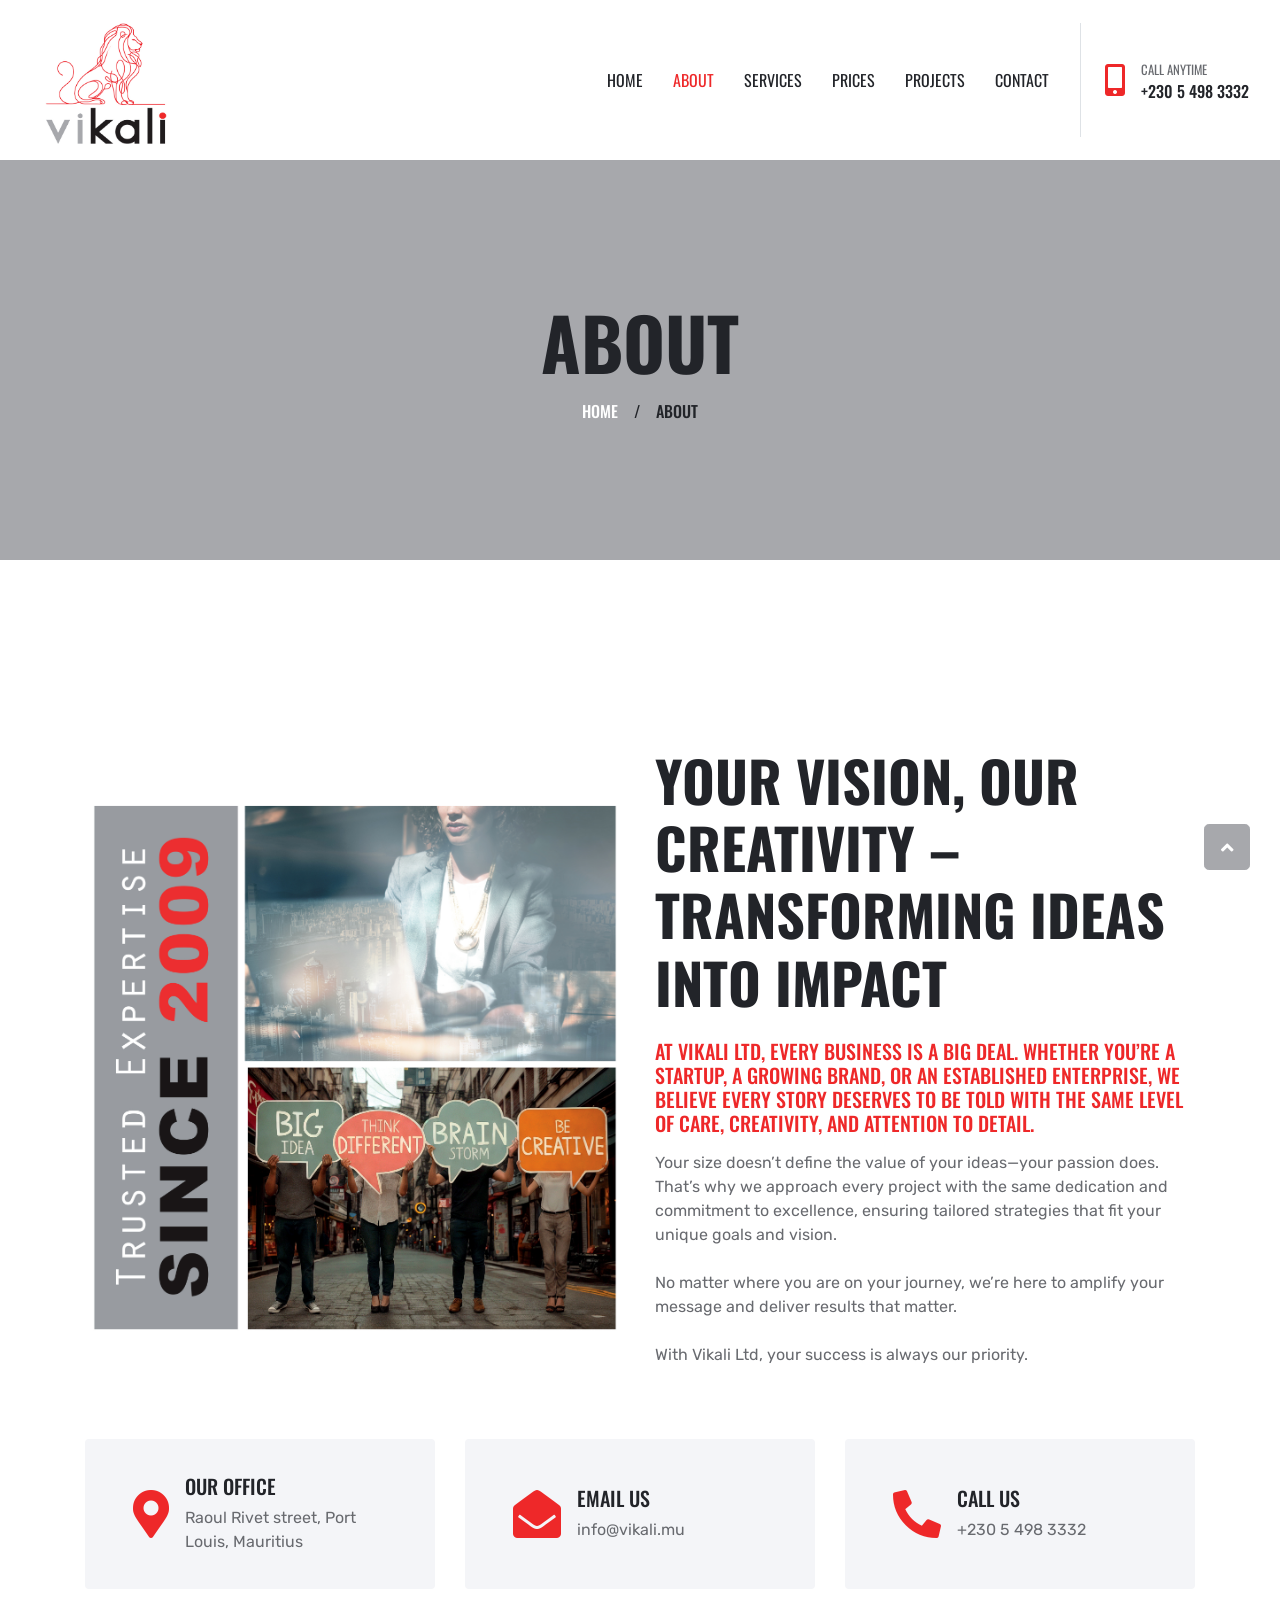
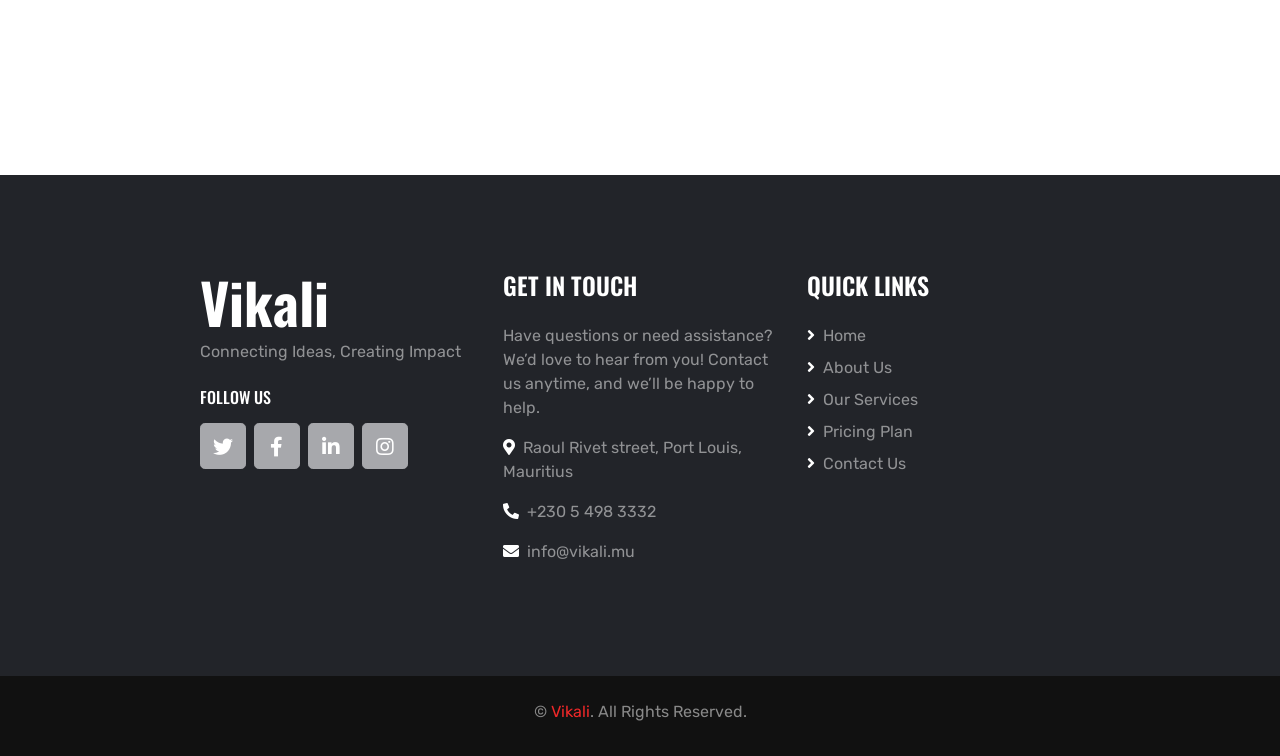
<file: about.html>
<!DOCTYPE html>
<html lang="en">

<head>
    <meta charset="utf-8">
    <title>Vikali</title>
    <meta content="width=device-width, initial-scale=1.0" name="viewport">
    <meta name="description" content="Vikali offers expert marketing solutions and custom website development to help businesses grow. Get powerful branding, SEO, and web design services today!">
    <meta name="keywords" content="marketing company, website development, SEO, branding, digital marketing, social media marketing, web design">
    <meta name="author" content="Vikali">

    <!-- Favicon -->
    <link href="https://vikali.mu/img/favicon.ico" rel="icon">

    <!-- Google Web Fonts -->
    <link rel="preconnect" href="https://fonts.gstatic.com">
    <link href="https://fonts.googleapis.com/css2?family=Oswald:wght@400;500;600;700&family=Rubik&display=swap" rel="stylesheet"> 

    <!-- Font Awesome -->
    <link href="https://cdnjs.cloudflare.com/ajax/libs/font-awesome/5.15.0/css/all.min.css" rel="stylesheet">

    <!-- Libraries Stylesheet -->
    <link href="lib/owlcarousel/assets/owl.carousel.min.css" rel="stylesheet">
    <link href="lib/lightbox/css/lightbox.min.css" rel="stylesheet">

    <!-- Customized Bootstrap Stylesheet -->
    <link href="css/style.css" rel="stylesheet">
</head>

<body>
    <!-- Navbar Start -->
    <div class="container-fluid bg-white position-relative">
        <nav class="navbar navbar-expand-lg bg-white navbar-light py-3 py-lg-0">
            <a href="index.html" class="navbar-brand text-secondary">
                <img style="width: 150px; height: 150px;" src="./img/LOGO.jpg"/>
            </a>
            <button type="button" class="navbar-toggler" data-toggle="collapse" data-target="#navbarCollapse">
                <span class="navbar-toggler-icon"></span>
            </button>
            <div class="collapse navbar-collapse" id="navbarCollapse">
                <div class="navbar-nav ml-auto py-0 pr-3 border-right">
                    <a href="index.html" class="nav-item nav-link">Home</a>
                    <a href="about.html" class="nav-item nav-link active">About</a>
                    <a href="service.html" class="nav-item nav-link">Services</a>
                    <a href="price.html" class="nav-item nav-link">Prices</a>
                    <a href="project.html" class="nav-item nav-link">Projects</a>
<!--                     <a href="testimonial.html" class="nav-item nav-link">Testimonial</a>
 --><!--                      <div class="nav-item dropdown">
                        <a href="#" class="nav-link dropdown-toggle" data-toggle="dropdown">Pages</a>
                        <div class="dropdown-menu rounded-0 m-0">
                            <a href="team.html" class="dropdown-item">Meat The Team</a>
                            <a href="testimonial.html" class="dropdown-item">Testimonial</a>
                        </div>
                    </div> -->
                    <a href="contact.html" class="nav-item nav-link">Contact</a>
                </div>
                <div class="d-none d-lg-flex align-items-center pl-4">
                    <i class="fa fa-2x fa-mobile-alt text-primary mr-3"></i>
                    <div>
                        <h6 class="text-body text-uppercase mb-1"><small>Call Anytime</small></h6>
                        <h6 class="m-0">+230 5 498 3332</h6>
                    </div>
                </div>
            </div>
        </nav>
    </div>
    <!-- Navbar End -->


    <!-- Page Header Start -->
    <div class="page-header container-fluid bg-primary d-flex flex-column align-items-center justify-content-center">
        <h1 class="display-3 text-uppercase mb-3">About</h1>
        <div class="d-inline-flex text-white">
            <h6 class="text-uppercase m-0"><a class="text-white" href="index.html">Home</a></h6>
            <h6 class="m-0 px-3">/</h6>
            <h6 class="text-uppercase m-0">About</h6>
        </div>
    </div>
    <!-- Page Header Start -->


    <!-- About Start -->
    <div class="container-fluid pt-5">
        <div class="container pt-5">
            <div class="row align-items-center">
                <div class="col-lg-6">
                    <img class="img-fluid mb-4 mb-lg-0" src="img/about.jpg" alt="">
                </div>
                <div class="col-lg-6">
                    <h1 class="display-4 text-uppercase mb-4">Your Vision, Our Creativity – Transforming Ideas Into Impact</h1>
                    <h5 class="text-uppercase text-primary mb-3">At Vikali Ltd, every business is a big deal. Whether you’re a startup, a growing brand, or an established enterprise, we believe every story deserves to be told with the same level of care, creativity, and attention to detail.</h5>
                    <p class="mb-4">Your size doesn’t define the value of your ideas—your passion does. That’s why we approach every project with the same dedication and commitment to excellence, ensuring tailored strategies that fit your unique goals and vision.</p>
                    <p class="mb-4">No matter where you are on your journey, we’re here to amplify your message and deliver results that matter.<br/><br/> With Vikali Ltd, your success is always our priority.</p>
                </div>
            </div>
        </div>
    </div>
    <!-- About End -->


    <!-- About Info Start -->
    <div class="container-fluid py-5">
        <div class="container pb-3">
            <div class="row">
                <div class="col-lg-4 mb-2">
                    <div class="d-flex align-items-center bg-light rounded mb-4 px-5" style="height: 150px;">
                        <i class="fa fa-3x fa-map-marker-alt text-primary mr-3"></i>
                        <div class="d-flex flex-column">
                            <h5 class="text-uppercase">Our Office</h5>
                            <p class="m-0">Raoul Rivet street, Port Louis, Mauritius</p>
                        </div>
                    </div>
                </div>
                <div class="col-lg-4 mb-2">
                    <div class="d-flex align-items-center bg-light rounded mb-4 px-5" style="height: 150px;">
                        <i class="fa fa-3x fa-envelope-open text-primary mr-3"></i>
                        <div class="d-flex flex-column">
                            <h5 class="text-uppercase">Email Us</h5>
                            <p class="m-0">info@vikali.mu</p>
                        </div>
                    </div>
                </div>
                <div class="col-lg-4 mb-2">
                    <div class="d-flex align-items-center bg-light rounded mb-4 px-5" style="height: 150px;">
                        <i class="fas fa-3x fa-phone-alt text-primary mr-3"></i>
                        <div class="d-flex flex-column">
                            <h5 class="text-uppercase">Call Us</h5>
                            <p class="m-0">+230 5 498 3332</p>
                        </div>
                    </div>
                </div>
            </div>
        </div>
    </div>
    <!-- About Info End -->


    <!-- Footer Start -->
    <div class="container-fluid bg-dark text-white-50 py-5 px-sm-3 px-md-5" style="margin-top: 90px;">
        <div class="row pt-5" style="justify-content: center;">
            <div class="col-lg-3 col-md-6 mb-5">
                <a href="index.html" class="navbar-brand">
                    <h1 class="m-0 mt-n2 text-white display-4">Vikali</h1>
                </a>
                <p>Connecting Ideas, Creating Impact</p>
                <h6 class="text-uppercase text-white py-2">Follow Us</h6>
                <div class="d-flex justify-content-start">
                    <a class="btn btn-lg btn-primary btn-lg-square mr-2" href="#"><i class="fab fa-twitter"></i></a>
                    <a class="btn btn-lg btn-primary btn-lg-square mr-2" href="#"><i class="fab fa-facebook-f"></i></a>
                    <a class="btn btn-lg btn-primary btn-lg-square mr-2" href="#"><i class="fab fa-linkedin-in"></i></a>
                    <a class="btn btn-lg btn-primary btn-lg-square" href="#"><i class="fab fa-instagram"></i></a>
                </div>
            </div>
            <div class="col-lg-3 col-md-6 mb-5">
                <h4 class="text-uppercase text-white mb-4">Get In Touch</h4>
                <p>Have questions or need assistance? We’d love to hear from you! Contact us anytime, and we’ll be happy to help.</p>
                <p><i class="fa fa-map-marker-alt text-white mr-2"></i>Raoul Rivet street, Port Louis, Mauritius</p>
                <p><i class="fa fa-phone-alt text-white mr-2"></i>+230 5 498 3332</p>
                <p><i class="fa fa-envelope text-white mr-2"></i>info@vikali.mu</p>
            </div>
            <div class="col-lg-3 col-md-6 mb-5">
                <h4 class="text-uppercase text-white mb-4">Quick Links</h4>
                <div class="d-flex flex-column justify-content-start">
                    <a class="text-white-50 mb-2" href="index.html"><i class="fa fa-angle-right text-white mr-2"></i>Home</a>
                    <a class="text-white-50 mb-2" href="about.html"><i class="fa fa-angle-right text-white mr-2"></i>About Us</a>
                    <a class="text-white-50 mb-2" href="service.html"><i class="fa fa-angle-right text-white mr-2"></i>Our Services</a>
                    <a class="text-white-50 mb-2" href="price.html"><i class="fa fa-angle-right text-white mr-2"></i>Pricing Plan</a>
<!--                     <a class="text-white-50 mb-2" href="testimonial.html"><i class="fa fa-angle-right text-white mr-2"></i>Testimonial</a> -->
                    <a class="text-white-50" href="contact.html"><i class="fa fa-angle-right text-white mr-2"></i>Contact Us</a>
                </div>
            </div>
<!--             <div class="col-lg-3 col-md-6 mb-5">
                <h4 class="text-uppercase text-white mb-4">Newsletter</h4>
                <p class="mb-4">Volup amet magna clita tempor. Tempor sea eos vero ipsum. Lorem lorem sit sed elitr sed kasd et</p>
                <div class="w-100 mb-3">
                    <div class="input-group">
                        <input type="text" class="form-control border-light" style="padding: 25px;" placeholder="Your Email">
                        <div class="input-group-append">
                            <button class="btn btn-primary text-uppercase px-3">Sign Up</button>
                        </div>
                    </div>
                </div>
                <i>Lorem sit sed elitr sed kasd et</i>
            </div> -->
        </div>
    </div>
    <div class="container-fluid py-4 px-sm-3 px-md-5" style="background: #111111;">
        <p class="mb-2 text-center text-white-50">&copy; <a href="index.html">Vikali</a>. All Rights Reserved.</p>
    </div>
    <!-- Footer End -->


    <!-- Back to Top -->
    <a href="#" class="btn btn-lg btn-primary btn-lg-square back-to-top"><i class="fa fa-angle-up"></i></a>


    <!-- JavaScript Libraries -->
    <script src="https://code.jquery.com/jquery-3.4.1.min.js"></script>
    <script src="https://stackpath.bootstrapcdn.com/bootstrap/4.4.1/js/bootstrap.bundle.min.js"></script>
    <script src="lib/easing/easing.min.js"></script>
    <script src="lib/waypoints/waypoints.min.js"></script>
    <script src="lib/owlcarousel/owl.carousel.min.js"></script>
    <script src="lib/isotope/isotope.pkgd.min.js"></script>
    <script src="lib/lightbox/js/lightbox.min.js"></script>

    <!-- Contact Javascript File -->
    <script src="mail/jqBootstrapValidation.min.js"></script>
    <script src="mail/contact.js"></script>

    <!-- Template Javascript -->
    <script src="js/main.js"></script>
</body>

</html>
</file>
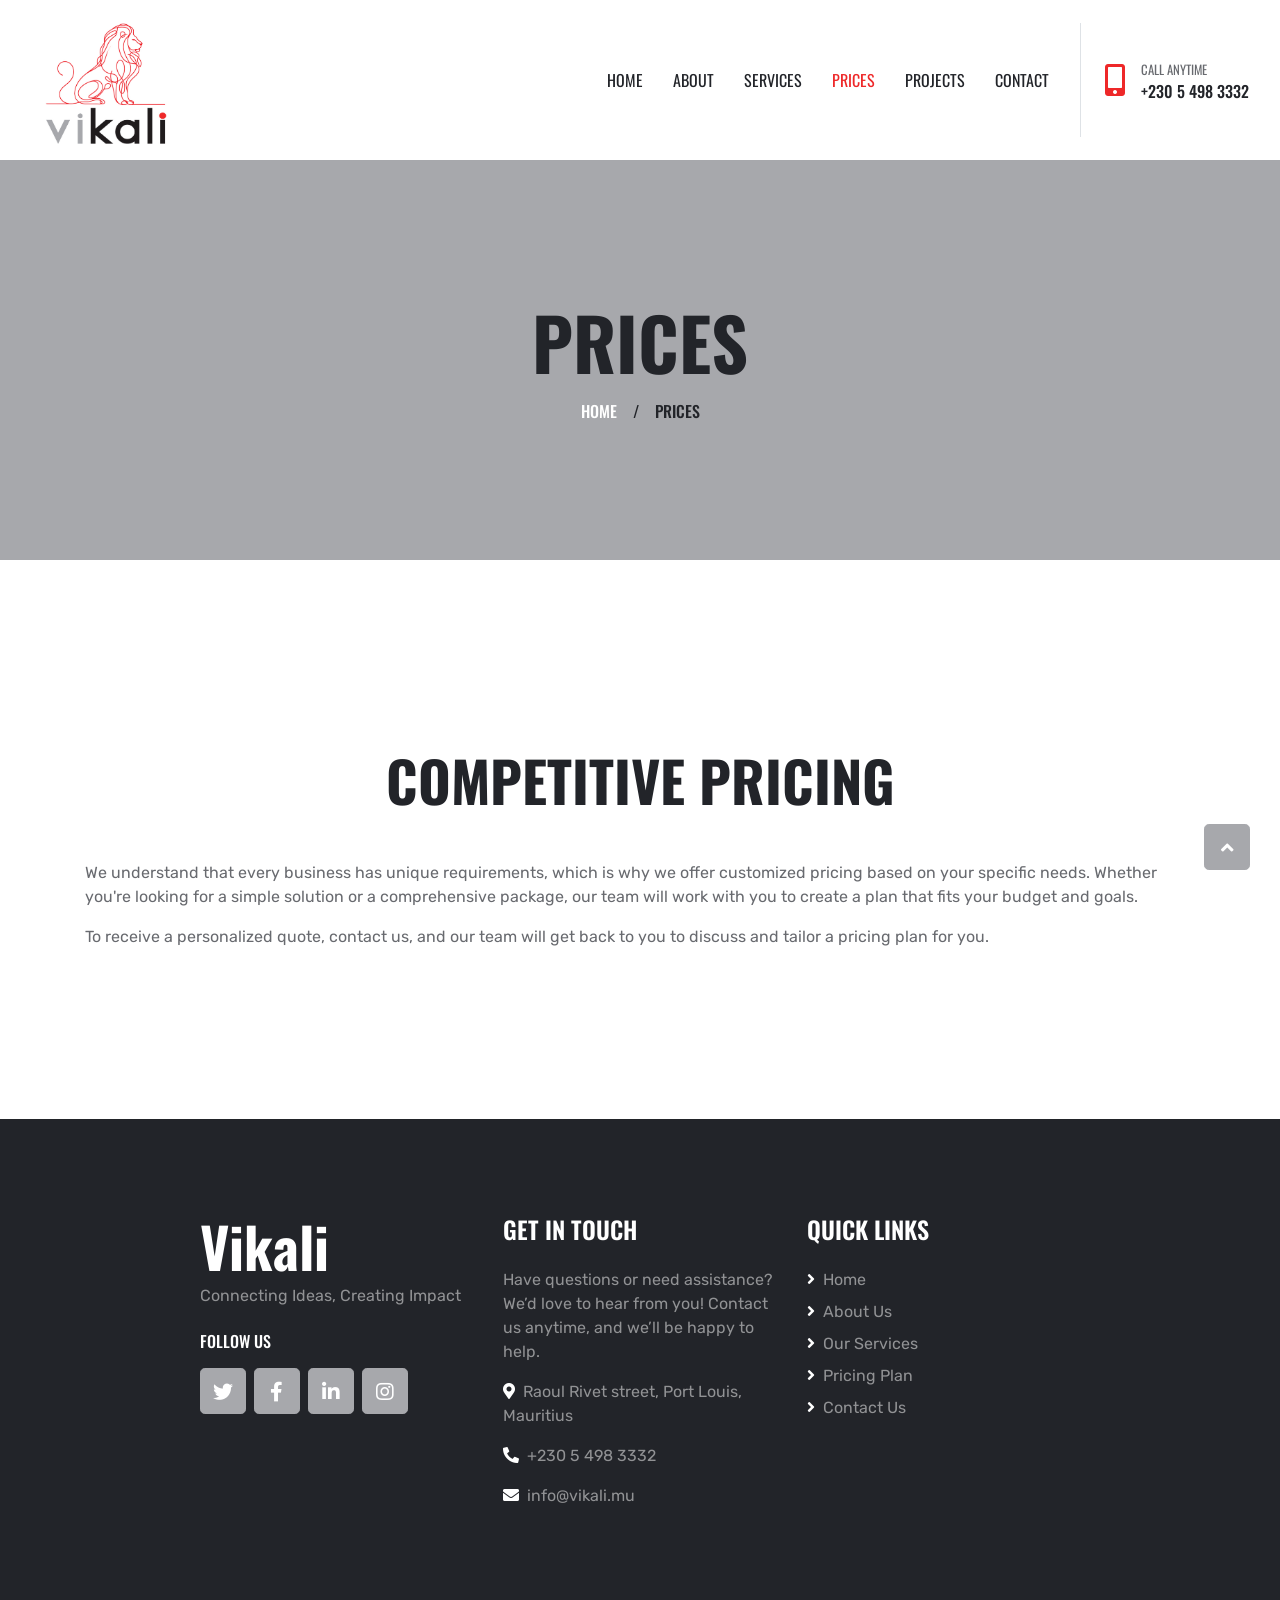
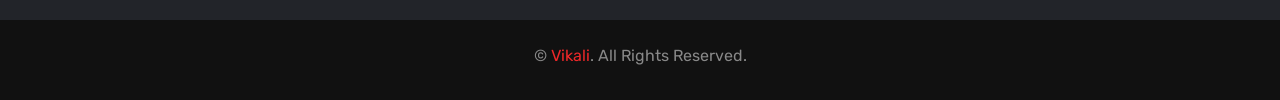
<file: price.html>
<!DOCTYPE html>
<html lang="en">

<head>
    <meta charset="utf-8">
    <title>Vikali</title>
    <meta content="width=device-width, initial-scale=1.0" name="viewport">
    <meta name="description" content="Vikali offers expert marketing solutions and custom website development to help businesses grow. Get powerful branding, SEO, and web design services today!">
    <meta name="keywords" content="marketing company, website development, SEO, branding, digital marketing, social media marketing, web design">
    <meta name="author" content="Vikali">

    <!-- Favicon -->
    <link href="https://vikali.mu/img/favicon.ico" rel="icon">

    <!-- Google Web Fonts -->
    <link rel="preconnect" href="https://fonts.gstatic.com">
    <link href="https://fonts.googleapis.com/css2?family=Oswald:wght@400;500;600;700&family=Rubik&display=swap" rel="stylesheet"> 

    <!-- Font Awesome -->
    <link href="https://cdnjs.cloudflare.com/ajax/libs/font-awesome/5.15.0/css/all.min.css" rel="stylesheet">

    <!-- Libraries Stylesheet -->
    <link href="lib/owlcarousel/assets/owl.carousel.min.css" rel="stylesheet">
    <link href="lib/lightbox/css/lightbox.min.css" rel="stylesheet">

    <!-- Customized Bootstrap Stylesheet -->
    <link href="css/style.css" rel="stylesheet">
</head>

<body>
    <!-- Navbar Start -->
    <div class="container-fluid bg-white position-relative">
        <nav class="navbar navbar-expand-lg bg-white navbar-light py-3 py-lg-0">
            <a href="index.html" class="navbar-brand text-secondary">
                <img style="width: 150px; height: 150px;" src="./img/LOGO.jpg"/>
            </a>
            <button type="button" class="navbar-toggler" data-toggle="collapse" data-target="#navbarCollapse">
                <span class="navbar-toggler-icon"></span>
            </button>
            <div class="collapse navbar-collapse" id="navbarCollapse">
                <div class="navbar-nav ml-auto py-0 pr-3 border-right">
                    <a href="index.html" class="nav-item nav-link">Home</a>
                    <a href="about.html" class="nav-item nav-link">About</a>
                    <a href="service.html" class="nav-item nav-link">Services</a>
                    <a href="price.html" class="nav-item nav-link active">Prices</a>
                    <a href="project.html" class="nav-item nav-link">Projects</a>
<!--                     <a href="testimonial.html" class="nav-item nav-link">Testimonial</a>
 --><!--                      <div class="nav-item dropdown">
                        <a href="#" class="nav-link dropdown-toggle" data-toggle="dropdown">Pages</a>
                        <div class="dropdown-menu rounded-0 m-0">
                            <a href="team.html" class="dropdown-item">Meat The Team</a>
                            <a href="testimonial.html" class="dropdown-item">Testimonial</a>
                        </div>
                    </div> -->
                    <a href="contact.html" class="nav-item nav-link">Contact</a>
                </div>
                <div class="d-none d-lg-flex align-items-center pl-4">
                    <i class="fa fa-2x fa-mobile-alt text-primary mr-3"></i>
                    <div>
                        <h6 class="text-body text-uppercase mb-1"><small>Call Anytime</small></h6>
                        <h6 class="m-0">+230 5 498 3332</h6>
                    </div>
                </div>
            </div>
        </nav>
    </div>
    <!-- Navbar End -->


    <!-- Page Header Start -->
    <div class="page-header container-fluid bg-primary d-flex flex-column align-items-center justify-content-center">
        <h1 class="display-3 text-uppercase mb-3">Prices</h1>
        <div class="d-inline-flex text-white">
            <h6 class="text-uppercase m-0"><a class="text-white" href="index.html">Home</a></h6>
            <h6 class="m-0 px-3">/</h6>
            <h6 class="text-uppercase m-0">Prices</h6>
        </div>
    </div>
    <!-- Page Header Start -->


    <!-- Pricing Plan Start -->
    <div class="container-fluid py-5">
        <div class="container pt-5 pb-3">
            <h1 class="display-4 text-uppercase text-center mb-5">Competitive Pricing</h1>
            <p>We understand that every business has unique requirements, which is why we offer customized pricing based on your specific needs. Whether you're looking for a simple solution or a comprehensive package, our team will work with you to create a plan that fits your budget and goals.</p>
            <p>To receive a personalized quote, contact us, and our team will get back to you to discuss and tailor a pricing plan for you.</p>
        </div>
    </div>
    <!-- Pricing Plan End -->


    <!-- Footer Start -->
    <div class="container-fluid bg-dark text-white-50 py-5 px-sm-3 px-md-5" style="margin-top: 90px;">
        <div class="row pt-5" style="justify-content: center;">
            <div class="col-lg-3 col-md-6 mb-5">
                <a href="index.html" class="navbar-brand">
                    <h1 class="m-0 mt-n2 text-white display-4">Vikali</h1>
                </a>
                <p>Connecting Ideas, Creating Impact</p>
                <h6 class="text-uppercase text-white py-2">Follow Us</h6>
                <div class="d-flex justify-content-start">
                    <a class="btn btn-lg btn-primary btn-lg-square mr-2" href="#"><i class="fab fa-twitter"></i></a>
                    <a class="btn btn-lg btn-primary btn-lg-square mr-2" href="#"><i class="fab fa-facebook-f"></i></a>
                    <a class="btn btn-lg btn-primary btn-lg-square mr-2" href="#"><i class="fab fa-linkedin-in"></i></a>
                    <a class="btn btn-lg btn-primary btn-lg-square" href="#"><i class="fab fa-instagram"></i></a>
                </div>
            </div>
            <div class="col-lg-3 col-md-6 mb-5">
                <h4 class="text-uppercase text-white mb-4">Get In Touch</h4>
                <p>Have questions or need assistance? We’d love to hear from you! Contact us anytime, and we’ll be happy to help.</p>
                <p><i class="fa fa-map-marker-alt text-white mr-2"></i>Raoul Rivet street, Port Louis, Mauritius</p>
                <p><i class="fa fa-phone-alt text-white mr-2"></i>+230 5 498 3332</p>
                <p><i class="fa fa-envelope text-white mr-2"></i>info@vikali.mu</p>
            </div>
            <div class="col-lg-3 col-md-6 mb-5">
                <h4 class="text-uppercase text-white mb-4">Quick Links</h4>
                <div class="d-flex flex-column justify-content-start">
                    <a class="text-white-50 mb-2" href="index.html"><i class="fa fa-angle-right text-white mr-2"></i>Home</a>
                    <a class="text-white-50 mb-2" href="about.html"><i class="fa fa-angle-right text-white mr-2"></i>About Us</a>
                    <a class="text-white-50 mb-2" href="service.html"><i class="fa fa-angle-right text-white mr-2"></i>Our Services</a>
                    <a class="text-white-50 mb-2" href="price.html"><i class="fa fa-angle-right text-white mr-2"></i>Pricing Plan</a>
<!--                     <a class="text-white-50 mb-2" href="testimonial.html"><i class="fa fa-angle-right text-white mr-2"></i>Testimonial</a> -->
                    <a class="text-white-50" href="contact.html"><i class="fa fa-angle-right text-white mr-2"></i>Contact Us</a>
                </div>
            </div>
<!--             <div class="col-lg-3 col-md-6 mb-5">
                <h4 class="text-uppercase text-white mb-4">Newsletter</h4>
                <p class="mb-4">Volup amet magna clita tempor. Tempor sea eos vero ipsum. Lorem lorem sit sed elitr sed kasd et</p>
                <div class="w-100 mb-3">
                    <div class="input-group">
                        <input type="text" class="form-control border-light" style="padding: 25px;" placeholder="Your Email">
                        <div class="input-group-append">
                            <button class="btn btn-primary text-uppercase px-3">Sign Up</button>
                        </div>
                    </div>
                </div>
                <i>Lorem sit sed elitr sed kasd et</i>
            </div> -->
        </div>
    </div>
    <div class="container-fluid py-4 px-sm-3 px-md-5" style="background: #111111;">
        <p class="mb-2 text-center text-white-50">&copy; <a href="index.html">Vikali</a>. All Rights Reserved.</p>
    </div>
    <!-- Footer End -->


    <!-- Back to Top -->
    <a href="#" class="btn btn-lg btn-primary btn-lg-square back-to-top"><i class="fa fa-angle-up"></i></a>


    <!-- JavaScript Libraries -->
    <script src="https://code.jquery.com/jquery-3.4.1.min.js"></script>
    <script src="https://stackpath.bootstrapcdn.com/bootstrap/4.4.1/js/bootstrap.bundle.min.js"></script>
    <script src="lib/easing/easing.min.js"></script>
    <script src="lib/waypoints/waypoints.min.js"></script>
    <script src="lib/owlcarousel/owl.carousel.min.js"></script>
    <script src="lib/isotope/isotope.pkgd.min.js"></script>
    <script src="lib/lightbox/js/lightbox.min.js"></script>

    <!-- Contact Javascript File -->
    <script src="mail/jqBootstrapValidation.min.js"></script>
    <script src="mail/contact.js"></script>

    <!-- Template Javascript -->
    <script src="js/main.js"></script>
</body>

</html>
</file>
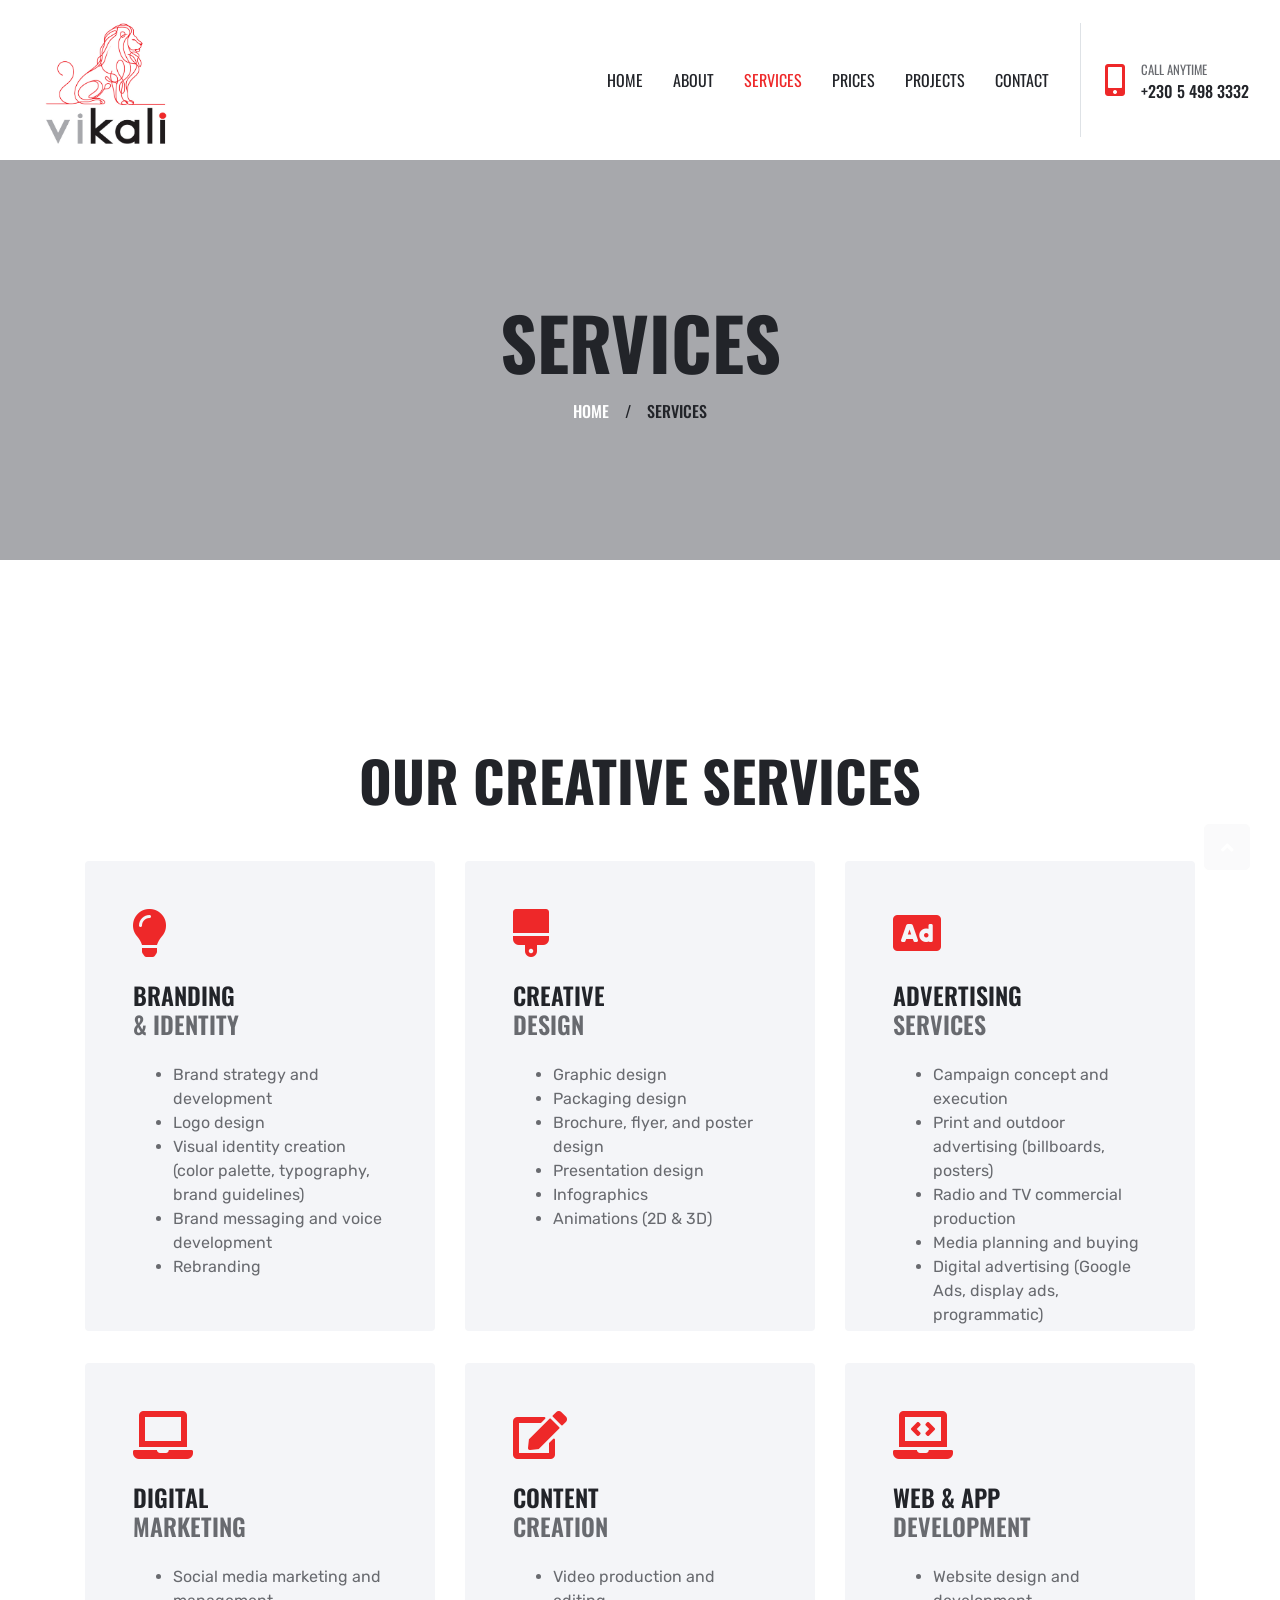
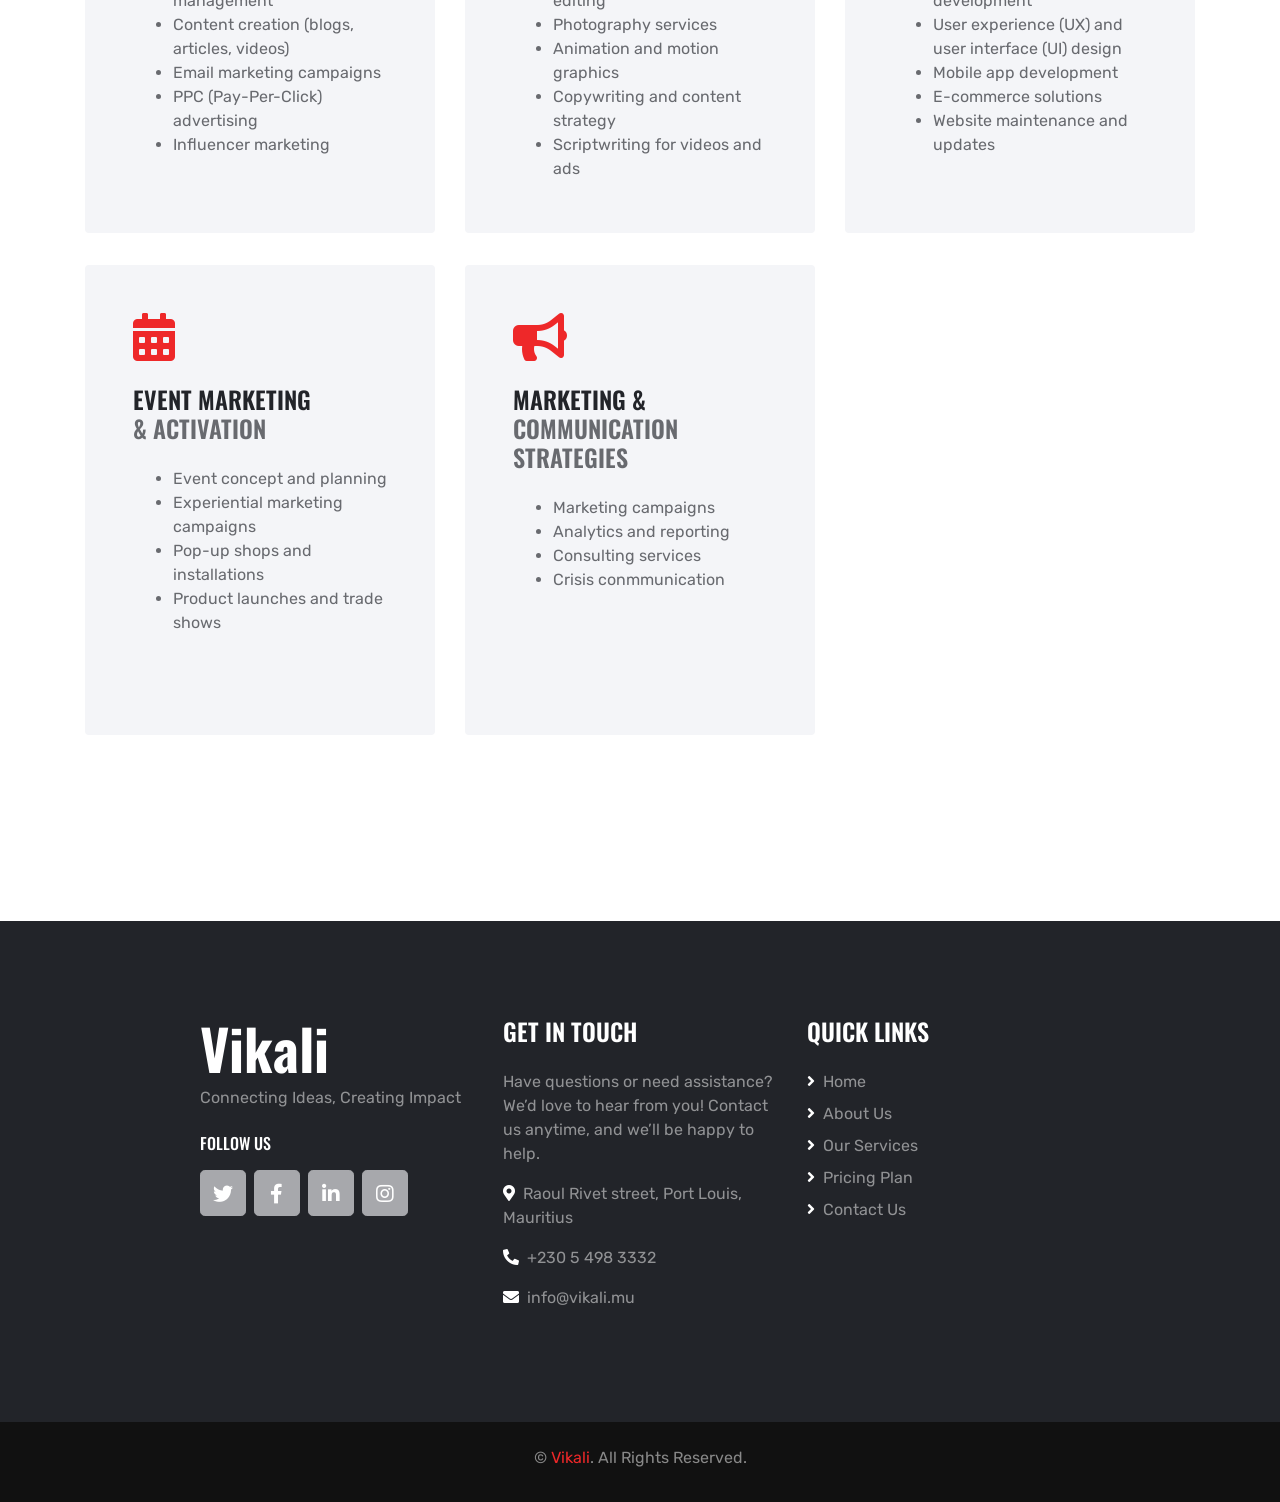
<file: service.html>
<!DOCTYPE html>
<html lang="en">

<head>
    <meta charset="utf-8">
    <title>Vikali</title>
    <meta content="width=device-width, initial-scale=1.0" name="viewport">
    <meta name="description" content="Vikali offers expert marketing solutions and custom website development to help businesses grow. Get powerful branding, SEO, and web design services today!">
    <meta name="keywords" content="marketing company, website development, SEO, branding, digital marketing, social media marketing, web design">
    <meta name="author" content="Vikali">

    <!-- Favicon -->
    <link href="https://vikali.mu/img/favicon.ico" rel="icon">

    <!-- Google Web Fonts -->
    <link rel="preconnect" href="https://fonts.gstatic.com">
    <link href="https://fonts.googleapis.com/css2?family=Oswald:wght@400;500;600;700&family=Rubik&display=swap" rel="stylesheet"> 

    <!-- Font Awesome -->
    <link href="https://cdnjs.cloudflare.com/ajax/libs/font-awesome/5.15.0/css/all.min.css" rel="stylesheet">

    <!-- Libraries Stylesheet -->
    <link href="lib/owlcarousel/assets/owl.carousel.min.css" rel="stylesheet">
    <link href="lib/lightbox/css/lightbox.min.css" rel="stylesheet">

    <!-- Customized Bootstrap Stylesheet -->
    <link href="css/style.css" rel="stylesheet">
</head>

<body>
    <!-- Navbar Start -->
    <div class="container-fluid bg-white position-relative">
        <nav class="navbar navbar-expand-lg bg-white navbar-light py-3 py-lg-0">
            <a href="index.html" class="navbar-brand text-secondary">
                <img style="width: 150px; height: 150px;" src="./img/LOGO.jpg"/>
            </a>
            <button type="button" class="navbar-toggler" data-toggle="collapse" data-target="#navbarCollapse">
                <span class="navbar-toggler-icon"></span>
            </button>
            <div class="collapse navbar-collapse" id="navbarCollapse">
                <div class="navbar-nav ml-auto py-0 pr-3 border-right">
                    <a href="index.html" class="nav-item nav-link">Home</a>
                    <a href="about.html" class="nav-item nav-link">About</a>
                    <a href="service.html" class="nav-item nav-link active">Services</a>
                    <a href="price.html" class="nav-item nav-link">Prices</a>
                    <a href="project.html" class="nav-item nav-link">Projects</a>
<!--                     <a href="testimonial.html" class="nav-item nav-link">Testimonial</a>
 --><!--                      <div class="nav-item dropdown">
                        <a href="#" class="nav-link dropdown-toggle" data-toggle="dropdown">Pages</a>
                        <div class="dropdown-menu rounded-0 m-0">
                            <a href="team.html" class="dropdown-item">Meat The Team</a>
                            <a href="testimonial.html" class="dropdown-item">Testimonial</a>
                        </div>
                    </div> -->
                    <a href="contact.html" class="nav-item nav-link">Contact</a>
                </div>
                <div class="d-none d-lg-flex align-items-center pl-4">
                    <i class="fa fa-2x fa-mobile-alt text-primary mr-3"></i>
                    <div>
                        <h6 class="text-body text-uppercase mb-1"><small>Call Anytime</small></h6>
                        <h6 class="m-0">+230 5 498 3332</h6>
                    </div>
                </div>
            </div>
        </nav>
    </div>
    <!-- Navbar End -->


    <!-- Page Header Start -->
    <div class="page-header container-fluid bg-primary d-flex flex-column align-items-center justify-content-center">
        <h1 class="display-3 text-uppercase mb-3">Services</h1>
        <div class="d-inline-flex text-white">
            <h6 class="text-uppercase m-0"><a class="text-white" href="index.html">Home</a></h6>
            <h6 class="m-0 px-3">/</h6>
            <h6 class="text-uppercase m-0">Services</h6>
        </div>
    </div>
    <!-- Page Header Start -->


    <!-- Services Start -->
    <div class="container-fluid py-5">
        <div class="container pt-5 pb-3">
            <h1 class="display-4 text-uppercase text-center mb-5">Our Creative Services</h1>
            <div class="row">
                <div class="col-lg-4 mb-2">
                    <div class="service-item rounded p-5 mb-4" style="height: 470px;">
                        <i class="fa fa-3x fa-lightbulb text-primary mb-4"></i>
                        <h4 class="text-uppercase mb-4">Branding <span class="d-block text-body">& Identity</span></h4>
                        <ul class="m-0">
                            <li>Brand strategy and development</li>
                            <li>Logo design</li>
                            <li>Visual identity creation (color palette, typography, brand guidelines)</li>
                            <li>Brand messaging and voice development</li>
                            <li>Rebranding</li>
                        </ul>
                    </div>
                </div>
                <div class="col-lg-4 mb-2">
                    <div class="service-item rounded p-5 mb-4" style="height: 470px;">
                        <i class="fa fa-3x fa-brush text-primary mb-4"></i>
                        <h4 class="text-uppercase mb-4">Creative <span class="d-block text-body">Design</span></h4>
                        <ul class="m-0">
                            <li>Graphic design</li>
                            <li>Packaging design</li>
                            <li>Brochure, flyer, and poster design</li>
                            <li>Presentation design</li>
                            <li>Infographics</li>
                            <li>Animations (2D & 3D)</li>
                        </ul>
                    </div>
                </div>
                <div class="col-lg-4 mb-2">
                    <div class="service-item rounded p-5 mb-4" style="height: 470px;">
                        <i class="fa fa-3x fa-ad text-primary mb-4"></i>
                        <h4 class="text-uppercase mb-4">Advertising <span class="d-block text-body">Services</span></h4>
                        <ul class="m-0">
                            <li>Campaign concept and execution</li>
                            <li>Print and outdoor advertising (billboards, posters)</li>
                            <li>Radio and TV commercial production</li>
                            <li>Media planning and buying</li>
                            <li>Digital advertising (Google Ads, display ads, programmatic)</li>
                        </ul>
                    </div>
                </div>
                </div>
                <div class="row">
                    <div class="col-lg-4 mb-2">
                        <div class="service-item rounded p-5 mb-4" style="height: 470px;">
                            <i class="fa fa-3x fa-laptop text-primary mb-4"></i>
                            <h4 class="text-uppercase mb-4">Digital <span class="d-block text-body">Marketing</span></h4>
                            <ul class="m-0">
                                <li>Social media marketing and management</li>
                                <li>Content creation (blogs, articles, videos)</li>
                                <li>Email marketing campaigns</li>
                                <li>PPC (Pay-Per-Click) advertising</li>
                                <li>Influencer marketing</li>
                            </ul>
                        </div>
                    </div>
                <div class="col-lg-4 mb-2">
                    <div class="service-item rounded p-5 mb-4" style="height: 470px;">
                        <i class="fa fa-3x fa-edit text-primary mb-4"></i>
                        <h4 class="text-uppercase mb-4">Content <span class="d-block text-body">Creation</span></h4>
                        <ul class="m-0">
                            <li>Video production and editing</li>
                            <li>Photography services</li>
                            <li>Animation and motion graphics</li>
                            <li>Copywriting and content strategy</li>
                            <li>Scriptwriting for videos and ads</li>
                        </ul>
                    </div>
                </div>
                <div class="col-lg-4 mb-2">
                    <div class="service-item rounded p-5 mb-4" style="height: 470px;">
                        <i class="fa fa-3x fa-laptop-code text-primary mb-4"></i>
                        <h4 class="text-uppercase mb-4">Web & App <span class="d-block text-body">Development</span></h4>
                        <ul class="m-0">
                            <li>Website design and development</li>
                            <li>User experience (UX) and user interface (UI) design</li>
                            <li>Mobile app development</li>
                            <li>E-commerce solutions</li>
                            <li>Website maintenance and updates</li>
                        </ul>
                    </div>
                </div>
                <div class="col-lg-4 mb-2">
                    <div class="service-item rounded p-5 mb-4" style="height: 470px;">
                        <i class="fa fa-3x fa-calendar-alt text-primary mb-4"></i>
                        <h4 class="text-uppercase mb-4">Event Marketing <span class="d-block text-body">& Activation</span></h4>
                        <ul class="m-0">
                            <li>Event concept and planning</li>
                            <li>Experiential marketing campaigns</li>
                            <li>Pop-up shops and installations</li>
                            <li>Product launches and trade shows</li>
                        </ul>
                    </div>
                </div>
                <div class="col-lg-4 mb-2">
                    <div class="service-item rounded p-5 mb-4" style="height: 470px;">
                        <i class="fa fa-3x fa-bullhorn text-primary mb-4"></i>
                        <h4 class="text-uppercase mb-4">Marketing &<span class="d-block text-body">Communication Strategies</span></h4>
                        <ul class="m-0">
                            <li>Marketing campaigns</li>
                            <li>Analytics and reporting</li>
                            <li>Consulting services</li>
                            <li>Crisis conmmunication</li>
                        </ul>
                    </div>
                </div>
            </div>
        </div>
    </div>
    <!-- Services End -->


    <!-- Footer Start -->
    <div class="container-fluid bg-dark text-white-50 py-5 px-sm-3 px-md-5" style="margin-top: 90px;">
        <div class="row pt-5" style="justify-content: center;">
            <div class="col-lg-3 col-md-6 mb-5">
                <a href="index.html" class="navbar-brand">
                    <h1 class="m-0 mt-n2 text-white display-4">Vikali</h1>
                </a>
                <p>Connecting Ideas, Creating Impact</p>
                <h6 class="text-uppercase text-white py-2">Follow Us</h6>
                <div class="d-flex justify-content-start">
                    <a class="btn btn-lg btn-primary btn-lg-square mr-2" href="#"><i class="fab fa-twitter"></i></a>
                    <a class="btn btn-lg btn-primary btn-lg-square mr-2" href="#"><i class="fab fa-facebook-f"></i></a>
                    <a class="btn btn-lg btn-primary btn-lg-square mr-2" href="#"><i class="fab fa-linkedin-in"></i></a>
                    <a class="btn btn-lg btn-primary btn-lg-square" href="#"><i class="fab fa-instagram"></i></a>
                </div>
            </div>
            <div class="col-lg-3 col-md-6 mb-5">
                <h4 class="text-uppercase text-white mb-4">Get In Touch</h4>
                <p>Have questions or need assistance? We’d love to hear from you! Contact us anytime, and we’ll be happy to help.</p>
                <p><i class="fa fa-map-marker-alt text-white mr-2"></i>Raoul Rivet street, Port Louis, Mauritius</p>
                <p><i class="fa fa-phone-alt text-white mr-2"></i>+230 5 498 3332</p>
                <p><i class="fa fa-envelope text-white mr-2"></i>info@vikali.mu</p>
            </div>
            <div class="col-lg-3 col-md-6 mb-5">
                <h4 class="text-uppercase text-white mb-4">Quick Links</h4>
                <div class="d-flex flex-column justify-content-start">
                    <a class="text-white-50 mb-2" href="index.html"><i class="fa fa-angle-right text-white mr-2"></i>Home</a>
                    <a class="text-white-50 mb-2" href="about.html"><i class="fa fa-angle-right text-white mr-2"></i>About Us</a>
                    <a class="text-white-50 mb-2" href="service.html"><i class="fa fa-angle-right text-white mr-2"></i>Our Services</a>
                    <a class="text-white-50 mb-2" href="price.html"><i class="fa fa-angle-right text-white mr-2"></i>Pricing Plan</a>
<!--                     <a class="text-white-50 mb-2" href="testimonial.html"><i class="fa fa-angle-right text-white mr-2"></i>Testimonial</a> -->
                    <a class="text-white-50" href="contact.html"><i class="fa fa-angle-right text-white mr-2"></i>Contact Us</a>
                </div>
            </div>
<!--             <div class="col-lg-3 col-md-6 mb-5">
                <h4 class="text-uppercase text-white mb-4">Newsletter</h4>
                <p class="mb-4">Volup amet magna clita tempor. Tempor sea eos vero ipsum. Lorem lorem sit sed elitr sed kasd et</p>
                <div class="w-100 mb-3">
                    <div class="input-group">
                        <input type="text" class="form-control border-light" style="padding: 25px;" placeholder="Your Email">
                        <div class="input-group-append">
                            <button class="btn btn-primary text-uppercase px-3">Sign Up</button>
                        </div>
                    </div>
                </div>
                <i>Lorem sit sed elitr sed kasd et</i>
            </div> -->
        </div>
    </div>
    <div class="container-fluid py-4 px-sm-3 px-md-5" style="background: #111111;">
        <p class="mb-2 text-center text-white-50">&copy; <a href="index.html">Vikali</a>. All Rights Reserved.</p>
    </div>
    <!-- Footer End -->


    <!-- Back to Top -->
    <a href="#" class="btn btn-lg btn-primary btn-lg-square back-to-top"><i class="fa fa-angle-up"></i></a>


    <!-- JavaScript Libraries -->
    <script src="https://code.jquery.com/jquery-3.4.1.min.js"></script>
    <script src="https://stackpath.bootstrapcdn.com/bootstrap/4.4.1/js/bootstrap.bundle.min.js"></script>
    <script src="lib/easing/easing.min.js"></script>
    <script src="lib/waypoints/waypoints.min.js"></script>
    <script src="lib/owlcarousel/owl.carousel.min.js"></script>
    <script src="lib/isotope/isotope.pkgd.min.js"></script>
    <script src="lib/lightbox/js/lightbox.min.js"></script>

    <!-- Contact Javascript File -->
    <script src="mail/jqBootstrapValidation.min.js"></script>
    <script src="mail/contact.js"></script>

    <!-- Template Javascript -->
    <script src="js/main.js"></script>
</body>

</html>
</file>
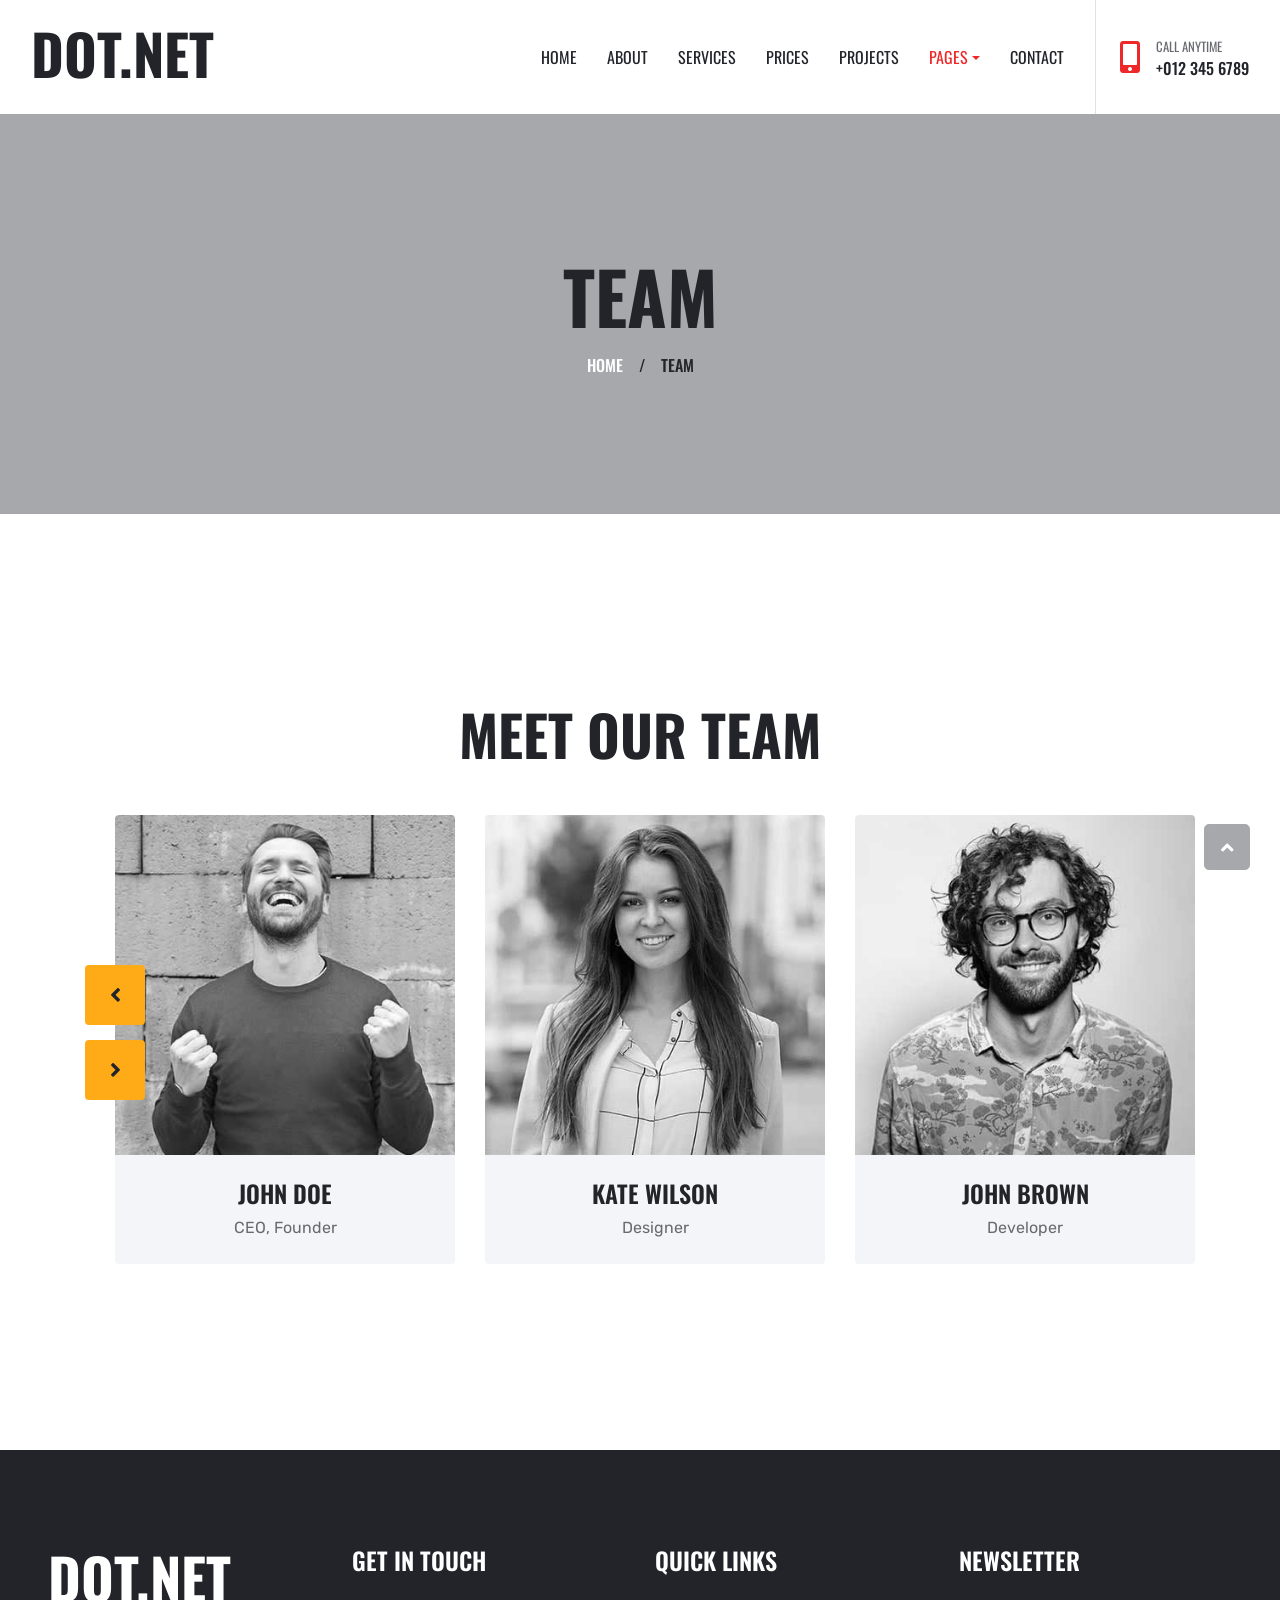
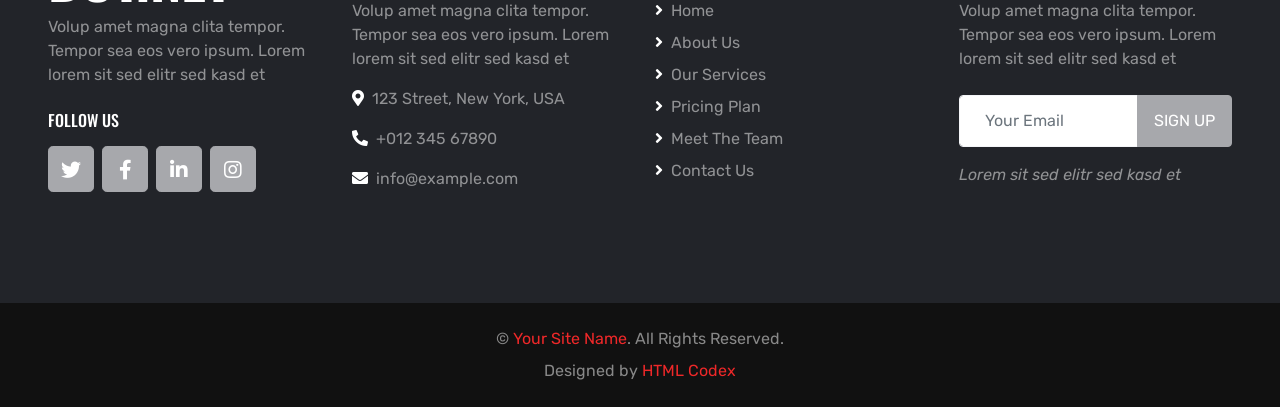
<file: team.html>
<!DOCTYPE html>
<html lang="en">

<head>
    <meta charset="utf-8">
    <title>DOT.NET - Digital Agency Website Template</title>
    <meta content="width=device-width, initial-scale=1.0" name="viewport">
    <meta name="description" content="Vikali offers expert marketing solutions and custom website development to help businesses grow. Get powerful branding, SEO, and web design services today!">
    <meta name="keywords" content="marketing company, website development, SEO, branding, digital marketing, social media marketing, web design">
    <meta name="author" content="Vikali">

    <!-- Favicon -->
    <link href="https://vikali.mu/img/favicon.ico" rel="icon">

    <!-- Google Web Fonts -->
    <link rel="preconnect" href="https://fonts.gstatic.com">
    <link href="https://fonts.googleapis.com/css2?family=Oswald:wght@400;500;600;700&family=Rubik&display=swap" rel="stylesheet"> 

    <!-- Font Awesome -->
    <link href="https://cdnjs.cloudflare.com/ajax/libs/font-awesome/5.15.0/css/all.min.css" rel="stylesheet">

    <!-- Libraries Stylesheet -->
    <link href="lib/owlcarousel/assets/owl.carousel.min.css" rel="stylesheet">
    <link href="lib/lightbox/css/lightbox.min.css" rel="stylesheet">

    <!-- Customized Bootstrap Stylesheet -->
    <link href="css/style.css" rel="stylesheet">
</head>

<body>
    <!-- Navbar Start -->
    <div class="container-fluid bg-white position-relative">
        <nav class="navbar navbar-expand-lg bg-white navbar-light py-3 py-lg-0">
            <a href="index.html" class="navbar-brand text-secondary">
                <h1 class="display-4 text-uppercase">DOT.NET</h1>
            </a>
            <button type="button" class="navbar-toggler" data-toggle="collapse" data-target="#navbarCollapse">
                <span class="navbar-toggler-icon"></span>
            </button>
            <div class="collapse navbar-collapse" id="navbarCollapse">
                <div class="navbar-nav ml-auto py-0 pr-3 border-right">
                    <a href="index.html" class="nav-item nav-link">Home</a>
                    <a href="about.html" class="nav-item nav-link">About</a>
                    <a href="service.html" class="nav-item nav-link">Services</a>
                    <a href="price.html" class="nav-item nav-link">Prices</a>
                    <a href="project.html" class="nav-item nav-link">Projects</a>
                    <div class="nav-item dropdown">
                        <a href="#" class="nav-link dropdown-toggle active" data-toggle="dropdown">Pages</a>
                        <div class="dropdown-menu rounded-0 m-0">
                            <a href="team.html" class="dropdown-item active">Meat The Team</a>
                            <a href="testimonial.html" class="dropdown-item">Testimonial</a>
                        </div>
                    </div>
                    <a href="contact.html" class="nav-item nav-link">Contact</a>
                </div>
                <div class="d-none d-lg-flex align-items-center pl-4">
                    <i class="fa fa-2x fa-mobile-alt text-primary mr-3"></i>
                    <div>
                        <h6 class="text-body text-uppercase mb-1"><small>Call Anytime</small></h6>
                        <h6 class="m-0">+012 345 6789</h6>
                    </div>
                </div>
            </div>
        </nav>
    </div>
    <!-- Navbar End -->


    <!-- Page Header Start -->
    <div class="page-header container-fluid bg-primary d-flex flex-column align-items-center justify-content-center">
        <h1 class="display-3 text-uppercase mb-3">Team</h1>
        <div class="d-inline-flex text-white">
            <h6 class="text-uppercase m-0"><a class="text-white" href="">Home</a></h6>
            <h6 class="m-0 px-3">/</h6>
            <h6 class="text-uppercase m-0">Team</h6>
        </div>
    </div>
    <!-- Page Header Start -->


    <!-- Team Start -->
    <div class="container-fluid py-5">
        <div class="container py-5">
            <h1 class="display-4 text-uppercase text-center mb-5">Meet Our Team</h1>
            <div class="owl-carousel team-carousel position-relative" style="padding-left: 30px;">
                <div class="team-item rounded overflow-hidden">
                    <div class="position-relative">
                        <img class="img-fluid w-100" src="img/team-1.jpg" alt="">
                        <div class="team-overlay">
                            <div class="d-flex align-items-center justify-content-start">
                                <a class="btn btn-lg btn-primary btn-lg-square mx-1" href="#"><i class="fab fa-twitter"></i></a>
                                <a class="btn btn-lg btn-primary btn-lg-square mx-1" href="#"><i class="fab fa-facebook-f"></i></a>
                                <a class="btn btn-lg btn-primary btn-lg-square mx-1" href="#"><i class="fab fa-linkedin-in"></i></a>
                            </div>
                        </div>
                    </div>
                    <div class="bg-light text-center p-4">
                        <h4 class="text-uppercase">John Doe</h4>
                        <p class="m-0">CEO, Founder</p>
                    </div>
                </div>
                <div class="team-item rounded overflow-hidden">
                    <div class="position-relative">
                        <img class="img-fluid w-100" src="img/team-2.jpg" alt="">
                        <div class="team-overlay">
                            <div class="d-flex align-items-center justify-content-start">
                                <a class="btn btn-lg btn-primary btn-lg-square mx-1" href="#"><i class="fab fa-twitter"></i></a>
                                <a class="btn btn-lg btn-primary btn-lg-square mx-1" href="#"><i class="fab fa-facebook-f"></i></a>
                                <a class="btn btn-lg btn-primary btn-lg-square mx-1" href="#"><i class="fab fa-linkedin-in"></i></a>
                            </div>
                        </div>
                    </div>
                    <div class="bg-light text-center p-4">
                        <h4 class="text-uppercase">Kate Wilson</h4>
                        <p class="m-0">Designer</p>
                    </div>
                </div>
                <div class="team-item rounded overflow-hidden">
                    <div class="position-relative">
                        <img class="img-fluid w-100" src="img/team-3.jpg" alt="">
                        <div class="team-overlay">
                            <div class="d-flex align-items-center justify-content-start">
                                <a class="btn btn-lg btn-primary btn-lg-square mx-1" href="#"><i class="fab fa-twitter"></i></a>
                                <a class="btn btn-lg btn-primary btn-lg-square mx-1" href="#"><i class="fab fa-facebook-f"></i></a>
                                <a class="btn btn-lg btn-primary btn-lg-square mx-1" href="#"><i class="fab fa-linkedin-in"></i></a>
                            </div>
                        </div>
                    </div>
                    <div class="bg-light text-center p-4">
                        <h4 class="text-uppercase">John Brown</h4>
                        <p class="m-0">Developer</p>
                    </div>
                </div>
                <div class="team-item rounded overflow-hidden">
                    <div class="position-relative">
                        <img class="img-fluid w-100" src="img/team-4.jpg" alt="">
                        <div class="team-overlay">
                            <div class="d-flex align-items-center justify-content-start">
                                <a class="btn btn-lg btn-primary btn-lg-square mx-1" href="#"><i class="fab fa-twitter"></i></a>
                                <a class="btn btn-lg btn-primary btn-lg-square mx-1" href="#"><i class="fab fa-facebook-f"></i></a>
                                <a class="btn btn-lg btn-primary btn-lg-square mx-1" href="#"><i class="fab fa-linkedin-in"></i></a>
                            </div>
                        </div>
                    </div>
                    <div class="bg-light text-center p-4">
                        <h4 class="text-uppercase">Paul Watson</h4>
                        <p class="m-0">Marketer</p>
                    </div>
                </div>
            </div>
        </div>
    </div>
    <!-- Team End -->


    <!-- Footer Start -->
    <div class="container-fluid bg-dark text-white-50 py-5 px-sm-3 px-md-5" style="margin-top: 90px;">
        <div class="row pt-5">
            <div class="col-lg-3 col-md-6 mb-5">
                <a href="index.html" class="navbar-brand">
                    <h1 class="m-0 mt-n2 text-white display-4">DOT.NET</h1>
                </a>
                <p>Volup amet magna clita tempor. Tempor sea eos vero ipsum. Lorem lorem sit sed elitr sed kasd et</p>
                <h6 class="text-uppercase text-white py-2">Follow Us</h6>
                <div class="d-flex justify-content-start">
                    <a class="btn btn-lg btn-primary btn-lg-square mr-2" href="#"><i class="fab fa-twitter"></i></a>
                    <a class="btn btn-lg btn-primary btn-lg-square mr-2" href="#"><i class="fab fa-facebook-f"></i></a>
                    <a class="btn btn-lg btn-primary btn-lg-square mr-2" href="#"><i class="fab fa-linkedin-in"></i></a>
                    <a class="btn btn-lg btn-primary btn-lg-square" href="#"><i class="fab fa-instagram"></i></a>
                </div>
            </div>
            <div class="col-lg-3 col-md-6 mb-5">
                <h4 class="text-uppercase text-white mb-4">Get In Touch</h4>
                <p>Volup amet magna clita tempor. Tempor sea eos vero ipsum. Lorem lorem sit sed elitr sed kasd et</p>
                <p><i class="fa fa-map-marker-alt text-white mr-2"></i>123 Street, New York, USA</p>
                <p><i class="fa fa-phone-alt text-white mr-2"></i>+012 345 67890</p>
                <p><i class="fa fa-envelope text-white mr-2"></i>info@example.com</p>
            </div>
            <div class="col-lg-3 col-md-6 mb-5">
                <h4 class="text-uppercase text-white mb-4">Quick Links</h4>
                <div class="d-flex flex-column justify-content-start">
                    <a class="text-white-50 mb-2" href="#"><i class="fa fa-angle-right text-white mr-2"></i>Home</a>
                    <a class="text-white-50 mb-2" href="#"><i class="fa fa-angle-right text-white mr-2"></i>About Us</a>
                    <a class="text-white-50 mb-2" href="#"><i class="fa fa-angle-right text-white mr-2"></i>Our Services</a>
                    <a class="text-white-50 mb-2" href="#"><i class="fa fa-angle-right text-white mr-2"></i>Pricing Plan</a>
                    <a class="text-white-50 mb-2" href="#"><i class="fa fa-angle-right text-white mr-2"></i>Meet The Team</a>
                    <a class="text-white-50" href="#"><i class="fa fa-angle-right text-white mr-2"></i>Contact Us</a>
                </div>
            </div>
            <div class="col-lg-3 col-md-6 mb-5">
                <h4 class="text-uppercase text-white mb-4">Newsletter</h4>
                <p class="mb-4">Volup amet magna clita tempor. Tempor sea eos vero ipsum. Lorem lorem sit sed elitr sed kasd et</p>
                <div class="w-100 mb-3">
                    <div class="input-group">
                        <input type="text" class="form-control border-light" style="padding: 25px;" placeholder="Your Email">
                        <div class="input-group-append">
                            <button class="btn btn-primary text-uppercase px-3">Sign Up</button>
                        </div>
                    </div>
                </div>
                <i>Lorem sit sed elitr sed kasd et</i>
            </div>
        </div>
    </div>
    <div class="container-fluid py-4 px-sm-3 px-md-5" style="background: #111111;">
        <p class="mb-2 text-center text-white-50">&copy; <a href="#">Your Site Name</a>. All Rights Reserved.</p>
        <p class="m-0 text-center text-white-50">Designed by <a href="https://htmlcodex.com">HTML Codex</a></p>
    </div>
    <!-- Footer End -->


    <!-- Back to Top -->
    <a href="#" class="btn btn-lg btn-primary btn-lg-square back-to-top"><i class="fa fa-angle-up"></i></a>


    <!-- JavaScript Libraries -->
    <script src="https://code.jquery.com/jquery-3.4.1.min.js"></script>
    <script src="https://stackpath.bootstrapcdn.com/bootstrap/4.4.1/js/bootstrap.bundle.min.js"></script>
    <script src="lib/easing/easing.min.js"></script>
    <script src="lib/waypoints/waypoints.min.js"></script>
    <script src="lib/owlcarousel/owl.carousel.min.js"></script>
    <script src="lib/isotope/isotope.pkgd.min.js"></script>
    <script src="lib/lightbox/js/lightbox.min.js"></script>

    <!-- Contact Javascript File -->
    <script src="mail/jqBootstrapValidation.min.js"></script>
    <script src="mail/contact.js"></script>

    <!-- Template Javascript -->
    <script src="js/main.js"></script>
</body>

</html>
</file>
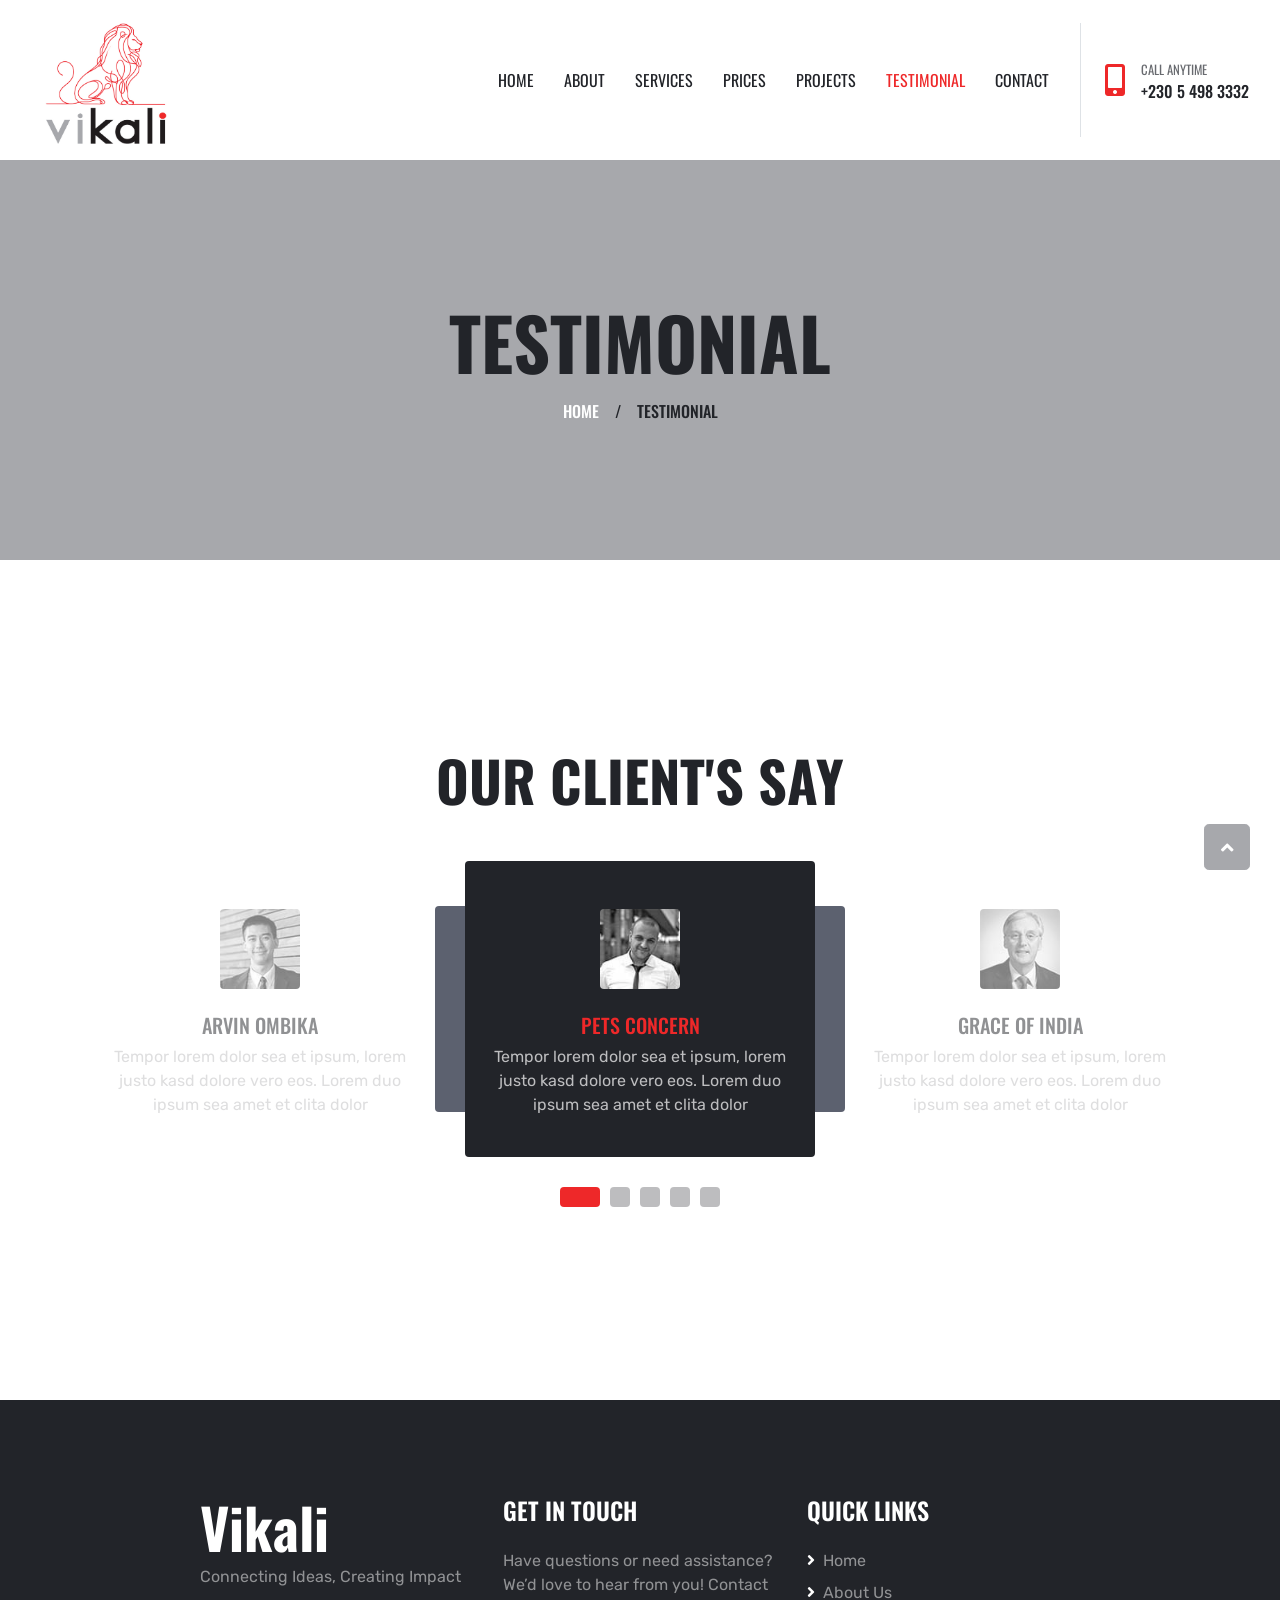
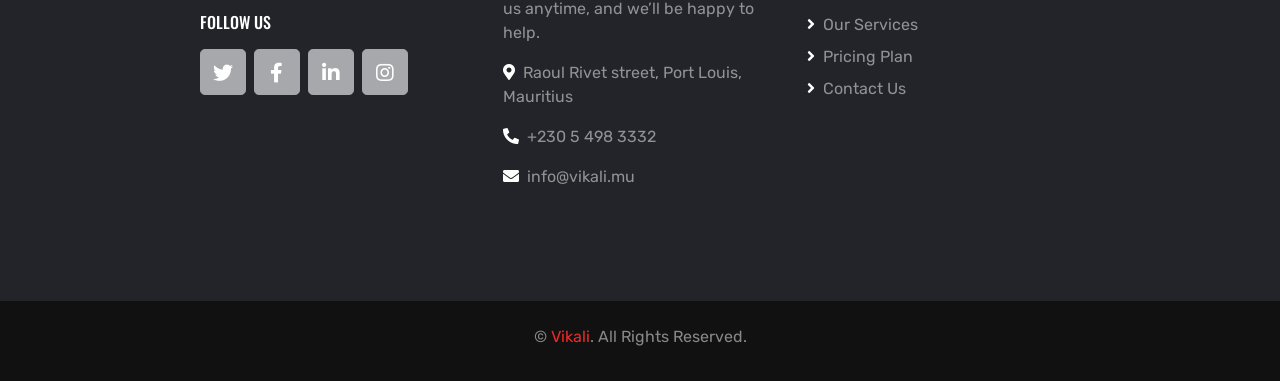
<file: testimonial.html>
<!DOCTYPE html>
<html lang="en">

<head>
    <meta charset="utf-8">
    <title>Vikali</title>
    <meta content="width=device-width, initial-scale=1.0" name="viewport">
    <meta name="description" content="Vikali offers expert marketing solutions and custom website development to help businesses grow. Get powerful branding, SEO, and web design services today!">
    <meta name="keywords" content="marketing company, website development, SEO, branding, digital marketing, social media marketing, web design">
    <meta name="author" content="Vikali">

    <!-- Favicon -->
    <link href="https://vikali.mu/img/favicon.ico" rel="icon">

    <!-- Google Web Fonts -->
    <link rel="preconnect" href="https://fonts.gstatic.com">
    <link href="https://fonts.googleapis.com/css2?family=Oswald:wght@400;500;600;700&family=Rubik&display=swap" rel="stylesheet"> 

    <!-- Font Awesome -->
    <link href="https://cdnjs.cloudflare.com/ajax/libs/font-awesome/5.15.0/css/all.min.css" rel="stylesheet">

    <!-- Libraries Stylesheet -->
    <link href="lib/owlcarousel/assets/owl.carousel.min.css" rel="stylesheet">
    <link href="lib/lightbox/css/lightbox.min.css" rel="stylesheet">

    <!-- Customized Bootstrap Stylesheet -->
    <link href="css/style.css" rel="stylesheet">
</head>

<body>
    <!-- Navbar Start -->
    <div class="container-fluid bg-white position-relative">
        <nav class="navbar navbar-expand-lg bg-white navbar-light py-3 py-lg-0">
            <a href="index.html" class="navbar-brand text-secondary">
                <img style="width: 150px; height: 150px;" src="./img/LOGO.jpg"/>
            </a>
            <button type="button" class="navbar-toggler" data-toggle="collapse" data-target="#navbarCollapse">
                <span class="navbar-toggler-icon"></span>
            </button>
            <div class="collapse navbar-collapse" id="navbarCollapse">
                <div class="navbar-nav ml-auto py-0 pr-3 border-right">
                    <a href="index.html" class="nav-item nav-link">Home</a>
                    <a href="about.html" class="nav-item nav-link">About</a>
                    <a href="service.html" class="nav-item nav-link">Services</a>
                    <a href="price.html" class="nav-item nav-link">Prices</a>
                    <a href="project.html" class="nav-item nav-link">Projects</a>
                    <a href="testimonial.html" class="nav-item nav-link active">Testimonial</a>
<!--                      <div class="nav-item dropdown">
                        <a href="#" class="nav-link dropdown-toggle" data-toggle="dropdown">Pages</a>
                        <div class="dropdown-menu rounded-0 m-0">
                            <a href="team.html" class="dropdown-item">Meat The Team</a>
                            <a href="testimonial.html" class="dropdown-item">Testimonial</a>
                        </div>
                    </div> -->
                    <a href="contact.html" class="nav-item nav-link">Contact</a>
                </div>
                <div class="d-none d-lg-flex align-items-center pl-4">
                    <i class="fa fa-2x fa-mobile-alt text-primary mr-3"></i>
                    <div>
                        <h6 class="text-body text-uppercase mb-1"><small>Call Anytime</small></h6>
                        <h6 class="m-0">+230 5 498 3332</h6>
                    </div>
                </div>
            </div>
        </nav>
    </div>
    <!-- Navbar End -->


    <!-- Page Header Start -->
    <div class="page-header container-fluid bg-primary d-flex flex-column align-items-center justify-content-center">
        <h1 class="display-3 text-uppercase mb-3">Testimonial</h1>
        <div class="d-inline-flex text-white">
            <h6 class="text-uppercase m-0"><a class="text-white" href="index.html">Home</a></h6>
            <h6 class="m-0 px-3">/</h6>
            <h6 class="text-uppercase m-0">Testimonial</h6>
        </div>
    </div>
    <!-- Page Header Start -->


    <!-- Testimonial Start -->
    <div class="container-fluid py-5">
        <div class="container py-5">
            <h1 class="display-4 text-uppercase text-center mb-5">Our Client's Say</h1>
            <div class="owl-carousel testimonial-carousel">
                <div class="testimonial-item position-relative text-center rounded p-4">
                    <img class="img-fluid rounded mx-auto my-4" src="img/testimonial-1.jpg" alt="">
                    <h5 class="text-uppercase">Pets Concern</h5>
                    <p class="text-secondary">Tempor lorem dolor sea et ipsum, lorem justo kasd dolore vero eos. Lorem duo ipsum sea amet et clita dolor</p>
                </div>
                <div class="testimonial-item position-relative text-center rounded p-4">
                    <img class="img-fluid rounded mx-auto my-4" src="img/testimonial-2.jpg" alt="">
                    <h5 class="text-uppercase">Grace of India</h5>
                    <p class="text-secondary">Tempor lorem dolor sea et ipsum, lorem justo kasd dolore vero eos. Lorem duo ipsum sea amet et clita dolor</p>
                </div>
                <div class="testimonial-item position-relative text-center rounded p-4">
                    <img class="img-fluid rounded mx-auto my-4" src="img/testimonial-3.jpg" alt="">
                    <h5 class="text-uppercase">Air Pet Relocation</h5>
                    <p class="text-secondary">Tempor lorem dolor sea et ipsum, lorem justo kasd dolore vero eos. Lorem duo ipsum sea amet et clita dolor</p>
                </div>
                <div class="testimonial-item position-relative text-center rounded p-4">
                    <img class="img-fluid rounded mx-auto my-4" src="img/testimonial-4.jpg" alt="">
                    <h5 class="text-uppercase">Natural Nurture</h5>
                    <p class="text-secondary">Tempor lorem dolor sea et ipsum, lorem justo kasd dolore vero eos. Lorem duo ipsum sea amet et clita dolor</p>
                </div>
                <div class="testimonial-item position-relative text-center rounded p-4">
                    <img class="img-fluid rounded mx-auto my-4" src="img/testimonial-4.jpg" alt="">
                    <h5 class="text-uppercase">Arvin Ombika</h5>
                    <p class="text-secondary">Tempor lorem dolor sea et ipsum, lorem justo kasd dolore vero eos. Lorem duo ipsum sea amet et clita dolor</p>
                </div>
            </div>
        </div>
    </div>
    <!-- Testimonial End -->


    <!-- Footer Start -->
    <div class="container-fluid bg-dark text-white-50 py-5 px-sm-3 px-md-5" style="margin-top: 90px;">
        <div class="row pt-5" style="justify-content: center;">
            <div class="col-lg-3 col-md-6 mb-5">
                <a href="index.html" class="navbar-brand">
                    <h1 class="m-0 mt-n2 text-white display-4">Vikali</h1>
                </a>
                <p>Connecting Ideas, Creating Impact</p>
                <h6 class="text-uppercase text-white py-2">Follow Us</h6>
                <div class="d-flex justify-content-start">
                    <a class="btn btn-lg btn-primary btn-lg-square mr-2" href="#"><i class="fab fa-twitter"></i></a>
                    <a class="btn btn-lg btn-primary btn-lg-square mr-2" href="#"><i class="fab fa-facebook-f"></i></a>
                    <a class="btn btn-lg btn-primary btn-lg-square mr-2" href="#"><i class="fab fa-linkedin-in"></i></a>
                    <a class="btn btn-lg btn-primary btn-lg-square" href="#"><i class="fab fa-instagram"></i></a>
                </div>
            </div>
            <div class="col-lg-3 col-md-6 mb-5">
                <h4 class="text-uppercase text-white mb-4">Get In Touch</h4>
                <p>Have questions or need assistance? We’d love to hear from you! Contact us anytime, and we’ll be happy to help.</p>
                <p><i class="fa fa-map-marker-alt text-white mr-2"></i>Raoul Rivet street, Port Louis, Mauritius</p>
                <p><i class="fa fa-phone-alt text-white mr-2"></i>+230 5 498 3332</p>
                <p><i class="fa fa-envelope text-white mr-2"></i>info@vikali.mu</p>
            </div>
            <div class="col-lg-3 col-md-6 mb-5">
                <h4 class="text-uppercase text-white mb-4">Quick Links</h4>
                <div class="d-flex flex-column justify-content-start">
                    <a class="text-white-50 mb-2" href="index.html"><i class="fa fa-angle-right text-white mr-2"></i>Home</a>
                    <a class="text-white-50 mb-2" href="about.html"><i class="fa fa-angle-right text-white mr-2"></i>About Us</a>
                    <a class="text-white-50 mb-2" href="service.html"><i class="fa fa-angle-right text-white mr-2"></i>Our Services</a>
                    <a class="text-white-50 mb-2" href="price.html"><i class="fa fa-angle-right text-white mr-2"></i>Pricing Plan</a>
<!--                     <a class="text-white-50 mb-2" href="testimonial.html"><i class="fa fa-angle-right text-white mr-2"></i>Testimonial</a> -->
                    <a class="text-white-50" href="contact.html"><i class="fa fa-angle-right text-white mr-2"></i>Contact Us</a>
                </div>
            </div>
<!--             <div class="col-lg-3 col-md-6 mb-5">
                <h4 class="text-uppercase text-white mb-4">Newsletter</h4>
                <p class="mb-4">Volup amet magna clita tempor. Tempor sea eos vero ipsum. Lorem lorem sit sed elitr sed kasd et</p>
                <div class="w-100 mb-3">
                    <div class="input-group">
                        <input type="text" class="form-control border-light" style="padding: 25px;" placeholder="Your Email">
                        <div class="input-group-append">
                            <button class="btn btn-primary text-uppercase px-3">Sign Up</button>
                        </div>
                    </div>
                </div>
                <i>Lorem sit sed elitr sed kasd et</i>
            </div> -->
        </div>
    </div>
    <div class="container-fluid py-4 px-sm-3 px-md-5" style="background: #111111;">
        <p class="mb-2 text-center text-white-50">&copy; <a href="index.html">Vikali</a>. All Rights Reserved.</p>
    </div>
    <!-- Footer End -->


    <!-- Back to Top -->
    <a href="#" class="btn btn-lg btn-primary btn-lg-square back-to-top"><i class="fa fa-angle-up"></i></a>


    <!-- JavaScript Libraries -->
    <script src="https://code.jquery.com/jquery-3.4.1.min.js"></script>
    <script src="https://stackpath.bootstrapcdn.com/bootstrap/4.4.1/js/bootstrap.bundle.min.js"></script>
    <script src="lib/easing/easing.min.js"></script>
    <script src="lib/waypoints/waypoints.min.js"></script>
    <script src="lib/owlcarousel/owl.carousel.min.js"></script>
    <script src="lib/isotope/isotope.pkgd.min.js"></script>
    <script src="lib/lightbox/js/lightbox.min.js"></script>

    <!-- Contact Javascript File -->
    <script src="mail/jqBootstrapValidation.min.js"></script>
    <script src="mail/contact.js"></script>

    <!-- Template Javascript -->
    <script src="js/main.js"></script>
</body>

</html>
</file>
<file: css/style.css>
/******* Bootstrap Theming ********/
/*!
 * Bootstrap v4.5.3 (https://getbootstrap.com/)
 * Copyright 2011-2020 The Bootstrap Authors
 * Copyright 2011-2020 Twitter, Inc.
 * Licensed under MIT (https://github.com/twbs/bootstrap/blob/main/LICENSE)
 */
:root {
  --blue: #007bff;
  --indigo: #6610f2;
  --purple: #6f42c1;
  --pink: #e83e8c;
  --red: #dc3545;
  --orange: #fd7e14;
  --yellow: #ffc107;
  --green: #28a745;
  --teal: #20c997;
  --cyan: #17a2b8;
  --white: #fff;
  --gray: #6c757d;
  --gray-dark: #343a40;
  --primary: #FFAA17;
  --secondary: #BDBDBF;
  --success: #28a745;
  --info: #17a2b8;
  --warning: #ffc107;
  --danger: #dc3545;
  --light: #F4F5F8;
  --dark: #222429;
  --breakpoint-xs: 0;
  --breakpoint-sm: 576px;
  --breakpoint-md: 768px;
  --breakpoint-lg: 992px;
  --breakpoint-xl: 1200px;
  --font-family-sans-serif: "Rubik", sans-serif;
  --font-family-monospace: SFMono-Regular, Menlo, Monaco, Consolas, "Liberation Mono", "Courier New", monospace;
}

*,
*::before,
*::after {
  box-sizing: border-box;
}

html {
  font-family: sans-serif;
  line-height: 1.15;
  -webkit-text-size-adjust: 100%;
  -webkit-tap-highlight-color: rgba(0, 0, 0, 0);
}

article, aside, figcaption, figure, footer, header, hgroup, main, nav, section {
  display: block;
}

body {
  margin: 0;
  font-family: "Rubik", sans-serif;
  font-size: 1rem;
  font-weight: 400;
  line-height: 1.5;
  color: #686A6F;
  text-align: left;
  background-color: #fff;
}

[tabindex="-1"]:focus:not(:focus-visible) {
  outline: 0 !important;
}

hr {
  box-sizing: content-box;
  height: 0;
  overflow: visible;
}

h1, h2, h3, h4, h5, h6 {
  margin-top: 0;
  margin-bottom: 0.5rem;
}

p {
  margin-top: 0;
  margin-bottom: 1rem;
}

abbr[title],
abbr[data-original-title] {
  text-decoration: underline;
  text-decoration: underline dotted;
  cursor: help;
  border-bottom: 0;
  text-decoration-skip-ink: none;
}

address {
  margin-bottom: 1rem;
  font-style: normal;
  line-height: inherit;
}

ol,
ul,
dl {
  margin-top: 0;
  margin-bottom: 1rem;
}

ol ol,
ul ul,
ol ul,
ul ol {
  margin-bottom: 0;
}

dt {
  font-weight: 700;
}

dd {
  margin-bottom: .5rem;
  margin-left: 0;
}

blockquote {
  margin: 0 0 1rem;
}

b,
strong {
  font-weight: bolder;
}

small {
  font-size: 80%;
}

sub,
sup {
  position: relative;
  font-size: 75%;
  line-height: 0;
  vertical-align: baseline;
}

sub {
  bottom: -.25em;
}

sup {
  top: -.5em;
}

a {
  color: #ee2829;
  text-decoration: none;
  background-color: transparent;
}

a:hover {
  color: #EC8B8B;
  text-decoration: underline;
}

a:not([href]):not([class]) {
  color: inherit;
  text-decoration: none;
}

a:not([href]):not([class]):hover {
  color: inherit;
  text-decoration: none;
}

pre,
code,
kbd,
samp {
  font-family: SFMono-Regular, Menlo, Monaco, Consolas, "Liberation Mono", "Courier New", monospace;
  font-size: 1em;
}

pre {
  margin-top: 0;
  margin-bottom: 1rem;
  overflow: auto;
  -ms-overflow-style: scrollbar;
}

figure {
  margin: 0 0 1rem;
}

img {
  vertical-align: middle;
  border-style: none;
}

svg {
  overflow: hidden;
  vertical-align: middle;
}

table {
  border-collapse: collapse;
}

caption {
  padding-top: 0.75rem;
  padding-bottom: 0.75rem;
  color: #6c757d;
  text-align: left;
  caption-side: bottom;
}

th {
  text-align: inherit;
  text-align: -webkit-match-parent;
}

label {
  display: inline-block;
  margin-bottom: 0.5rem;
}

button {
  border-radius: 0;
}

button:focus {
  outline: 1px dotted;
  outline: 5px auto -webkit-focus-ring-color;
}

input,
button,
select,
optgroup,
textarea {
  margin: 0;
  font-family: inherit;
  font-size: inherit;
  line-height: inherit;
}

button,
input {
  overflow: visible;
}

button,
select {
  text-transform: none;
}

[role="button"] {
  cursor: pointer;
}

select {
  word-wrap: normal;
}

button,
[type="button"],
[type="reset"],
[type="submit"] {
  -webkit-appearance: button;
}

button:not(:disabled),
[type="button"]:not(:disabled),
[type="reset"]:not(:disabled),
[type="submit"]:not(:disabled) {
  cursor: pointer;
}

button::-moz-focus-inner,
[type="button"]::-moz-focus-inner,
[type="reset"]::-moz-focus-inner,
[type="submit"]::-moz-focus-inner {
  padding: 0;
  border-style: none;
}

input[type="radio"],
input[type="checkbox"] {
  box-sizing: border-box;
  padding: 0;
}

textarea {
  overflow: auto;
  resize: vertical;
}

fieldset {
  min-width: 0;
  padding: 0;
  margin: 0;
  border: 0;
}

legend {
  display: block;
  width: 100%;
  max-width: 100%;
  padding: 0;
  margin-bottom: .5rem;
  font-size: 1.5rem;
  line-height: inherit;
  color: inherit;
  white-space: normal;
}

@media (max-width: 1200px) {
  legend {
    font-size: calc(1.275rem + 0.3vw) ;
  }
}

progress {
  vertical-align: baseline;
}

[type="number"]::-webkit-inner-spin-button,
[type="number"]::-webkit-outer-spin-button {
  height: auto;
}

[type="search"] {
  outline-offset: -2px;
  -webkit-appearance: none;
}

[type="search"]::-webkit-search-decoration {
  -webkit-appearance: none;
}

::-webkit-file-upload-button {
  font: inherit;
  -webkit-appearance: button;
}

output {
  display: inline-block;
}

summary {
  display: list-item;
  cursor: pointer;
}

template {
  display: none;
}

[hidden] {
  display: none !important;
}

h1, h2, h3, h4, h5, h6,
.h1, .h2, .h3, .h4, .h5, .h6 {
  margin-bottom: 0.5rem;
  font-family: "Oswald", sans-serif;
  font-weight: 500;
  line-height: 1.2;
  color: #222429;
}

h1, .h1 {
  font-size: 2.5rem;
}

@media (max-width: 1200px) {
  h1, .h1 {
    font-size: calc(1.375rem + 1.5vw) ;
  }
}

h2, .h2 {
  font-size: 2rem;
}

@media (max-width: 1200px) {
  h2, .h2 {
    font-size: calc(1.325rem + 0.9vw) ;
  }
}

h3, .h3 {
  font-size: 1.75rem;
}

@media (max-width: 1200px) {
  h3, .h3 {
    font-size: calc(1.3rem + 0.6vw) ;
  }
}

h4, .h4 {
  font-size: 1.5rem;
}

@media (max-width: 1200px) {
  h4, .h4 {
    font-size: calc(1.275rem + 0.3vw) ;
  }
}

h5, .h5 {
  font-size: 1.25rem;
}

h6, .h6 {
  font-size: 1rem;
}

.lead {
  font-size: 1.25rem;
  font-weight: 300;
}

.display-1 {
  font-size: 6rem;
  font-weight: 300;
  line-height: 1.2;
}

@media (max-width: 1200px) {
  .display-1 {
    font-size: calc(1.725rem + 5.7vw) ;
  }
}

.display-2 {
  font-size: 5.5rem;
  font-weight: 300;
  line-height: 1.2;
}

@media (max-width: 1200px) {
  .display-2 {
    font-size: calc(1.675rem + 5.1vw) ;
  }
}

.display-3 {
  font-size: 4.5rem;
  font-weight: 300;
  line-height: 1.2;
}

@media (max-width: 1200px) {
  .display-3 {
    font-size: calc(1.575rem + 3.9vw) ;
  }
}

.display-4 {
  font-size: 3.5rem;
  font-weight: 300;
  line-height: 1.2;
}

@media (max-width: 1200px) {
  .display-4 {
    font-size: calc(1.475rem + 2.7vw) ;
  }
}

hr {
  margin-top: 1rem;
  margin-bottom: 1rem;
  border: 0;
  border-top: 1px solid rgba(0, 0, 0, 0.1);
}

small,
.small {
  font-size: 80%;
  font-weight: 400;
}

mark,
.mark {
  padding: 0.2em;
  background-color: #fcf8e3;
}

.list-unstyled {
  padding-left: 0;
  list-style: none;
}

.list-inline {
  padding-left: 0;
  list-style: none;
}

.list-inline-item {
  display: inline-block;
}

.list-inline-item:not(:last-child) {
  margin-right: 0.5rem;
}

.initialism {
  font-size: 90%;
  text-transform: uppercase;
}

.blockquote {
  margin-bottom: 1rem;
  font-size: 1.25rem;
}

.blockquote-footer {
  display: block;
  font-size: 80%;
  color: #6c757d;
}

.blockquote-footer::before {
  content: "\2014\00A0";
}

.img-fluid {
  max-width: 100%;
  height: auto;
}

.img-thumbnail {
  padding: 0.25rem;
  background-color: #fff;
  border: 1px solid #dee2e6;
  border-radius: 0.25rem;
  max-width: 100%;
  height: auto;
}

.figure {
  display: inline-block;
}

.figure-img {
  margin-bottom: 0.5rem;
  line-height: 1;
}

.figure-caption {
  font-size: 90%;
  color: #6c757d;
}

code {
  font-size: 87.5%;
  color: #e83e8c;
  word-wrap: break-word;
}

a > code {
  color: inherit;
}

kbd {
  padding: 0.2rem 0.4rem;
  font-size: 87.5%;
  color: #fff;
  background-color: #212529;
  border-radius: 0.2rem;
}

kbd kbd {
  padding: 0;
  font-size: 100%;
  font-weight: 700;
}

pre {
  display: block;
  font-size: 87.5%;
  color: #212529;
}

pre code {
  font-size: inherit;
  color: inherit;
  word-break: normal;
}

.pre-scrollable {
  max-height: 340px;
  overflow-y: scroll;
}

.container,
.container-fluid,
.container-sm,
.container-md,
.container-lg,
.container-xl {
  width: 100%;
  padding-right: 15px;
  padding-left: 15px;
  margin-right: auto;
  margin-left: auto;
}

@media (min-width: 576px) {
  .container, .container-sm {
    max-width: 540px;
  }
}

@media (min-width: 768px) {
  .container, .container-sm, .container-md {
    max-width: 720px;
  }
}

@media (min-width: 992px) {
  .container, .container-sm, .container-md, .container-lg {
    max-width: 960px;
  }
}

@media (min-width: 1200px) {
  .container, .container-sm, .container-md, .container-lg, .container-xl {
    max-width: 1140px;
  }
}

.row {
  display: flex;
  flex-wrap: wrap;
  margin-right: -15px;
  margin-left: -15px;
}

.no-gutters {
  margin-right: 0;
  margin-left: 0;
}

.no-gutters > .col,
.no-gutters > [class*="col-"] {
  padding-right: 0;
  padding-left: 0;
}

.col-1, .col-2, .col-3, .col-4, .col-5, .col-6, .col-7, .col-8, .col-9, .col-10, .col-11, .col-12, .col,
.col-auto, .col-sm-1, .col-sm-2, .col-sm-3, .col-sm-4, .col-sm-5, .col-sm-6, .col-sm-7, .col-sm-8, .col-sm-9, .col-sm-10, .col-sm-11, .col-sm-12, .col-sm,
.col-sm-auto, .col-md-1, .col-md-2, .col-md-3, .col-md-4, .col-md-5, .col-md-6, .col-md-7, .col-md-8, .col-md-9, .col-md-10, .col-md-11, .col-md-12, .col-md,
.col-md-auto, .col-lg-1, .col-lg-2, .col-lg-3, .col-lg-4, .col-lg-5, .col-lg-6, .col-lg-7, .col-lg-8, .col-lg-9, .col-lg-10, .col-lg-11, .col-lg-12, .col-lg,
.col-lg-auto, .col-xl-1, .col-xl-2, .col-xl-3, .col-xl-4, .col-xl-5, .col-xl-6, .col-xl-7, .col-xl-8, .col-xl-9, .col-xl-10, .col-xl-11, .col-xl-12, .col-xl,
.col-xl-auto {
  position: relative;
  width: 100%;
  padding-right: 15px;
  padding-left: 15px;
}

.col {
  flex-basis: 0;
  flex-grow: 1;
  max-width: 100%;
}

.row-cols-1 > * {
  flex: 0 0 100%;
  max-width: 100%;
}

.row-cols-2 > * {
  flex: 0 0 50%;
  max-width: 50%;
}

.row-cols-3 > * {
  flex: 0 0 33.33333%;
  max-width: 33.33333%;
}

.row-cols-4 > * {
  flex: 0 0 25%;
  max-width: 25%;
}

.row-cols-5 > * {
  flex: 0 0 20%;
  max-width: 20%;
}

.row-cols-6 > * {
  flex: 0 0 16.66667%;
  max-width: 16.66667%;
}

.col-auto {
  flex: 0 0 auto;
  width: auto;
  max-width: 100%;
}

.col-1 {
  flex: 0 0 8.33333%;
  max-width: 8.33333%;
}

.col-2 {
  flex: 0 0 16.66667%;
  max-width: 16.66667%;
}

.col-3 {
  flex: 0 0 25%;
  max-width: 25%;
}

.col-4 {
  flex: 0 0 33.33333%;
  max-width: 33.33333%;
}

.col-5 {
  flex: 0 0 41.66667%;
  max-width: 41.66667%;
}

.col-6 {
  flex: 0 0 50%;
  max-width: 50%;
}

.col-7 {
  flex: 0 0 58.33333%;
  max-width: 58.33333%;
}

.col-8 {
  flex: 0 0 66.66667%;
  max-width: 66.66667%;
}

.col-9 {
  flex: 0 0 75%;
  max-width: 75%;
}

.col-10 {
  flex: 0 0 83.33333%;
  max-width: 83.33333%;
}

.col-11 {
  flex: 0 0 91.66667%;
  max-width: 91.66667%;
}

.col-12 {
  flex: 0 0 100%;
  max-width: 100%;
}

.order-first {
  order: -1;
}

.order-last {
  order: 13;
}

.order-0 {
  order: 0;
}

.order-1 {
  order: 1;
}

.order-2 {
  order: 2;
}

.order-3 {
  order: 3;
}

.order-4 {
  order: 4;
}

.order-5 {
  order: 5;
}

.order-6 {
  order: 6;
}

.order-7 {
  order: 7;
}

.order-8 {
  order: 8;
}

.order-9 {
  order: 9;
}

.order-10 {
  order: 10;
}

.order-11 {
  order: 11;
}

.order-12 {
  order: 12;
}

.offset-1 {
  margin-left: 8.33333%;
}

.offset-2 {
  margin-left: 16.66667%;
}

.offset-3 {
  margin-left: 25%;
}

.offset-4 {
  margin-left: 33.33333%;
}

.offset-5 {
  margin-left: 41.66667%;
}

.offset-6 {
  margin-left: 50%;
}

.offset-7 {
  margin-left: 58.33333%;
}

.offset-8 {
  margin-left: 66.66667%;
}

.offset-9 {
  margin-left: 75%;
}

.offset-10 {
  margin-left: 83.33333%;
}

.offset-11 {
  margin-left: 91.66667%;
}

@media (min-width: 576px) {
  .col-sm {
    flex-basis: 0;
    flex-grow: 1;
    max-width: 100%;
  }
  .row-cols-sm-1 > * {
    flex: 0 0 100%;
    max-width: 100%;
  }
  .row-cols-sm-2 > * {
    flex: 0 0 50%;
    max-width: 50%;
  }
  .row-cols-sm-3 > * {
    flex: 0 0 33.33333%;
    max-width: 33.33333%;
  }
  .row-cols-sm-4 > * {
    flex: 0 0 25%;
    max-width: 25%;
  }
  .row-cols-sm-5 > * {
    flex: 0 0 20%;
    max-width: 20%;
  }
  .row-cols-sm-6 > * {
    flex: 0 0 16.66667%;
    max-width: 16.66667%;
  }
  .col-sm-auto {
    flex: 0 0 auto;
    width: auto;
    max-width: 100%;
  }
  .col-sm-1 {
    flex: 0 0 8.33333%;
    max-width: 8.33333%;
  }
  .col-sm-2 {
    flex: 0 0 16.66667%;
    max-width: 16.66667%;
  }
  .col-sm-3 {
    flex: 0 0 25%;
    max-width: 25%;
  }
  .col-sm-4 {
    flex: 0 0 33.33333%;
    max-width: 33.33333%;
  }
  .col-sm-5 {
    flex: 0 0 41.66667%;
    max-width: 41.66667%;
  }
  .col-sm-6 {
    flex: 0 0 50%;
    max-width: 50%;
  }
  .col-sm-7 {
    flex: 0 0 58.33333%;
    max-width: 58.33333%;
  }
  .col-sm-8 {
    flex: 0 0 66.66667%;
    max-width: 66.66667%;
  }
  .col-sm-9 {
    flex: 0 0 75%;
    max-width: 75%;
  }
  .col-sm-10 {
    flex: 0 0 83.33333%;
    max-width: 83.33333%;
  }
  .col-sm-11 {
    flex: 0 0 91.66667%;
    max-width: 91.66667%;
  }
  .col-sm-12 {
    flex: 0 0 100%;
    max-width: 100%;
  }
  .order-sm-first {
    order: -1;
  }
  .order-sm-last {
    order: 13;
  }
  .order-sm-0 {
    order: 0;
  }
  .order-sm-1 {
    order: 1;
  }
  .order-sm-2 {
    order: 2;
  }
  .order-sm-3 {
    order: 3;
  }
  .order-sm-4 {
    order: 4;
  }
  .order-sm-5 {
    order: 5;
  }
  .order-sm-6 {
    order: 6;
  }
  .order-sm-7 {
    order: 7;
  }
  .order-sm-8 {
    order: 8;
  }
  .order-sm-9 {
    order: 9;
  }
  .order-sm-10 {
    order: 10;
  }
  .order-sm-11 {
    order: 11;
  }
  .order-sm-12 {
    order: 12;
  }
  .offset-sm-0 {
    margin-left: 0;
  }
  .offset-sm-1 {
    margin-left: 8.33333%;
  }
  .offset-sm-2 {
    margin-left: 16.66667%;
  }
  .offset-sm-3 {
    margin-left: 25%;
  }
  .offset-sm-4 {
    margin-left: 33.33333%;
  }
  .offset-sm-5 {
    margin-left: 41.66667%;
  }
  .offset-sm-6 {
    margin-left: 50%;
  }
  .offset-sm-7 {
    margin-left: 58.33333%;
  }
  .offset-sm-8 {
    margin-left: 66.66667%;
  }
  .offset-sm-9 {
    margin-left: 75%;
  }
  .offset-sm-10 {
    margin-left: 83.33333%;
  }
  .offset-sm-11 {
    margin-left: 91.66667%;
  }
}

@media (min-width: 768px) {
  .col-md {
    flex-basis: 0;
    flex-grow: 1;
    max-width: 100%;
  }
  .row-cols-md-1 > * {
    flex: 0 0 100%;
    max-width: 100%;
  }
  .row-cols-md-2 > * {
    flex: 0 0 50%;
    max-width: 50%;
  }
  .row-cols-md-3 > * {
    flex: 0 0 33.33333%;
    max-width: 33.33333%;
  }
  .row-cols-md-4 > * {
    flex: 0 0 25%;
    max-width: 25%;
  }
  .row-cols-md-5 > * {
    flex: 0 0 20%;
    max-width: 20%;
  }
  .row-cols-md-6 > * {
    flex: 0 0 16.66667%;
    max-width: 16.66667%;
  }
  .col-md-auto {
    flex: 0 0 auto;
    width: auto;
    max-width: 100%;
  }
  .col-md-1 {
    flex: 0 0 8.33333%;
    max-width: 8.33333%;
  }
  .col-md-2 {
    flex: 0 0 16.66667%;
    max-width: 16.66667%;
  }
  .col-md-3 {
    flex: 0 0 25%;
    max-width: 25%;
  }
  .col-md-4 {
    flex: 0 0 33.33333%;
    max-width: 33.33333%;
  }
  .col-md-5 {
    flex: 0 0 41.66667%;
    max-width: 41.66667%;
  }
  .col-md-6 {
    flex: 0 0 50%;
    max-width: 50%;
  }
  .col-md-7 {
    flex: 0 0 58.33333%;
    max-width: 58.33333%;
  }
  .col-md-8 {
    flex: 0 0 66.66667%;
    max-width: 66.66667%;
  }
  .col-md-9 {
    flex: 0 0 75%;
    max-width: 75%;
  }
  .col-md-10 {
    flex: 0 0 83.33333%;
    max-width: 83.33333%;
  }
  .col-md-11 {
    flex: 0 0 91.66667%;
    max-width: 91.66667%;
  }
  .col-md-12 {
    flex: 0 0 100%;
    max-width: 100%;
  }
  .order-md-first {
    order: -1;
  }
  .order-md-last {
    order: 13;
  }
  .order-md-0 {
    order: 0;
  }
  .order-md-1 {
    order: 1;
  }
  .order-md-2 {
    order: 2;
  }
  .order-md-3 {
    order: 3;
  }
  .order-md-4 {
    order: 4;
  }
  .order-md-5 {
    order: 5;
  }
  .order-md-6 {
    order: 6;
  }
  .order-md-7 {
    order: 7;
  }
  .order-md-8 {
    order: 8;
  }
  .order-md-9 {
    order: 9;
  }
  .order-md-10 {
    order: 10;
  }
  .order-md-11 {
    order: 11;
  }
  .order-md-12 {
    order: 12;
  }
  .offset-md-0 {
    margin-left: 0;
  }
  .offset-md-1 {
    margin-left: 8.33333%;
  }
  .offset-md-2 {
    margin-left: 16.66667%;
  }
  .offset-md-3 {
    margin-left: 25%;
  }
  .offset-md-4 {
    margin-left: 33.33333%;
  }
  .offset-md-5 {
    margin-left: 41.66667%;
  }
  .offset-md-6 {
    margin-left: 50%;
  }
  .offset-md-7 {
    margin-left: 58.33333%;
  }
  .offset-md-8 {
    margin-left: 66.66667%;
  }
  .offset-md-9 {
    margin-left: 75%;
  }
  .offset-md-10 {
    margin-left: 83.33333%;
  }
  .offset-md-11 {
    margin-left: 91.66667%;
  }
}

@media (min-width: 992px) {
  .col-lg {
    flex-basis: 0;
    flex-grow: 1;
    max-width: 100%;
  }
  .row-cols-lg-1 > * {
    flex: 0 0 100%;
    max-width: 100%;
  }
  .row-cols-lg-2 > * {
    flex: 0 0 50%;
    max-width: 50%;
  }
  .row-cols-lg-3 > * {
    flex: 0 0 33.33333%;
    max-width: 33.33333%;
  }
  .row-cols-lg-4 > * {
    flex: 0 0 25%;
    max-width: 25%;
  }
  .row-cols-lg-5 > * {
    flex: 0 0 20%;
    max-width: 20%;
  }
  .row-cols-lg-6 > * {
    flex: 0 0 16.66667%;
    max-width: 16.66667%;
  }
  .col-lg-auto {
    flex: 0 0 auto;
    width: auto;
    max-width: 100%;
  }
  .col-lg-1 {
    flex: 0 0 8.33333%;
    max-width: 8.33333%;
  }
  .col-lg-2 {
    flex: 0 0 16.66667%;
    max-width: 16.66667%;
  }
  .col-lg-3 {
    flex: 0 0 25%;
    max-width: 25%;
  }
  .col-lg-4 {
    flex: 0 0 33.33333%;
    max-width: 33.33333%;
  }
  .col-lg-5 {
    flex: 0 0 41.66667%;
    max-width: 41.66667%;
  }
  .col-lg-6 {
    flex: 0 0 50%;
    max-width: 50%;
  }
  .col-lg-7 {
    flex: 0 0 58.33333%;
    max-width: 58.33333%;
  }
  .col-lg-8 {
    flex: 0 0 66.66667%;
    max-width: 66.66667%;
  }
  .col-lg-9 {
    flex: 0 0 75%;
    max-width: 75%;
  }
  .col-lg-10 {
    flex: 0 0 83.33333%;
    max-width: 83.33333%;
  }
  .col-lg-11 {
    flex: 0 0 91.66667%;
    max-width: 91.66667%;
  }
  .col-lg-12 {
    flex: 0 0 100%;
    max-width: 100%;
  }
  .order-lg-first {
    order: -1;
  }
  .order-lg-last {
    order: 13;
  }
  .order-lg-0 {
    order: 0;
  }
  .order-lg-1 {
    order: 1;
  }
  .order-lg-2 {
    order: 2;
  }
  .order-lg-3 {
    order: 3;
  }
  .order-lg-4 {
    order: 4;
  }
  .order-lg-5 {
    order: 5;
  }
  .order-lg-6 {
    order: 6;
  }
  .order-lg-7 {
    order: 7;
  }
  .order-lg-8 {
    order: 8;
  }
  .order-lg-9 {
    order: 9;
  }
  .order-lg-10 {
    order: 10;
  }
  .order-lg-11 {
    order: 11;
  }
  .order-lg-12 {
    order: 12;
  }
  .offset-lg-0 {
    margin-left: 0;
  }
  .offset-lg-1 {
    margin-left: 8.33333%;
  }
  .offset-lg-2 {
    margin-left: 16.66667%;
  }
  .offset-lg-3 {
    margin-left: 25%;
  }
  .offset-lg-4 {
    margin-left: 33.33333%;
  }
  .offset-lg-5 {
    margin-left: 41.66667%;
  }
  .offset-lg-6 {
    margin-left: 50%;
  }
  .offset-lg-7 {
    margin-left: 58.33333%;
  }
  .offset-lg-8 {
    margin-left: 66.66667%;
  }
  .offset-lg-9 {
    margin-left: 75%;
  }
  .offset-lg-10 {
    margin-left: 83.33333%;
  }
  .offset-lg-11 {
    margin-left: 91.66667%;
  }
}

@media (min-width: 1200px) {
  .col-xl {
    flex-basis: 0;
    flex-grow: 1;
    max-width: 100%;
  }
  .row-cols-xl-1 > * {
    flex: 0 0 100%;
    max-width: 100%;
  }
  .row-cols-xl-2 > * {
    flex: 0 0 50%;
    max-width: 50%;
  }
  .row-cols-xl-3 > * {
    flex: 0 0 33.33333%;
    max-width: 33.33333%;
  }
  .row-cols-xl-4 > * {
    flex: 0 0 25%;
    max-width: 25%;
  }
  .row-cols-xl-5 > * {
    flex: 0 0 20%;
    max-width: 20%;
  }
  .row-cols-xl-6 > * {
    flex: 0 0 16.66667%;
    max-width: 16.66667%;
  }
  .col-xl-auto {
    flex: 0 0 auto;
    width: auto;
    max-width: 100%;
  }
  .col-xl-1 {
    flex: 0 0 8.33333%;
    max-width: 8.33333%;
  }
  .col-xl-2 {
    flex: 0 0 16.66667%;
    max-width: 16.66667%;
  }
  .col-xl-3 {
    flex: 0 0 25%;
    max-width: 25%;
  }
  .col-xl-4 {
    flex: 0 0 33.33333%;
    max-width: 33.33333%;
  }
  .col-xl-5 {
    flex: 0 0 41.66667%;
    max-width: 41.66667%;
  }
  .col-xl-6 {
    flex: 0 0 50%;
    max-width: 50%;
  }
  .col-xl-7 {
    flex: 0 0 58.33333%;
    max-width: 58.33333%;
  }
  .col-xl-8 {
    flex: 0 0 66.66667%;
    max-width: 66.66667%;
  }
  .col-xl-9 {
    flex: 0 0 75%;
    max-width: 75%;
  }
  .col-xl-10 {
    flex: 0 0 83.33333%;
    max-width: 83.33333%;
  }
  .col-xl-11 {
    flex: 0 0 91.66667%;
    max-width: 91.66667%;
  }
  .col-xl-12 {
    flex: 0 0 100%;
    max-width: 100%;
  }
  .order-xl-first {
    order: -1;
  }
  .order-xl-last {
    order: 13;
  }
  .order-xl-0 {
    order: 0;
  }
  .order-xl-1 {
    order: 1;
  }
  .order-xl-2 {
    order: 2;
  }
  .order-xl-3 {
    order: 3;
  }
  .order-xl-4 {
    order: 4;
  }
  .order-xl-5 {
    order: 5;
  }
  .order-xl-6 {
    order: 6;
  }
  .order-xl-7 {
    order: 7;
  }
  .order-xl-8 {
    order: 8;
  }
  .order-xl-9 {
    order: 9;
  }
  .order-xl-10 {
    order: 10;
  }
  .order-xl-11 {
    order: 11;
  }
  .order-xl-12 {
    order: 12;
  }
  .offset-xl-0 {
    margin-left: 0;
  }
  .offset-xl-1 {
    margin-left: 8.33333%;
  }
  .offset-xl-2 {
    margin-left: 16.66667%;
  }
  .offset-xl-3 {
    margin-left: 25%;
  }
  .offset-xl-4 {
    margin-left: 33.33333%;
  }
  .offset-xl-5 {
    margin-left: 41.66667%;
  }
  .offset-xl-6 {
    margin-left: 50%;
  }
  .offset-xl-7 {
    margin-left: 58.33333%;
  }
  .offset-xl-8 {
    margin-left: 66.66667%;
  }
  .offset-xl-9 {
    margin-left: 75%;
  }
  .offset-xl-10 {
    margin-left: 83.33333%;
  }
  .offset-xl-11 {
    margin-left: 91.66667%;
  }
}

.table {
  width: 100%;
  margin-bottom: 1rem;
  color: #686A6F;
}

.table th,
.table td {
  padding: 0.75rem;
  vertical-align: top;
  border-top: 1px solid #dee2e6;
}

.table thead th {
  vertical-align: bottom;
  border-bottom: 2px solid #dee2e6;
}

.table tbody + tbody {
  border-top: 2px solid #dee2e6;
}

.table-sm th,
.table-sm td {
  padding: 0.3rem;
}

.table-bordered {
  border: 1px solid #dee2e6;
}

.table-bordered th,
.table-bordered td {
  border: 1px solid #dee2e6;
}

.table-bordered thead th,
.table-bordered thead td {
  border-bottom-width: 2px;
}

.table-borderless th,
.table-borderless td,
.table-borderless thead th,
.table-borderless tbody + tbody {
  border: 0;
}

.table-striped tbody tr:nth-of-type(odd) {
  background-color: rgba(0, 0, 0, 0.05);
}

.table-hover tbody tr:hover {
  color: #686A6F;
  background-color: rgba(0, 0, 0, 0.075);
}

.table-primary,
.table-primary > th,
.table-primary > td {
  background-color: #ffe7be;
}

.table-primary th,
.table-primary td,
.table-primary thead th,
.table-primary tbody + tbody {
  border-color: #ffd386;
}

.table-hover .table-primary:hover {
  background-color: #ffdea5;
}

.table-hover .table-primary:hover > td,
.table-hover .table-primary:hover > th {
  background-color: #ffdea5;
}

.table-secondary,
.table-secondary > th,
.table-secondary > td {
  background-color: #ededed;
}

.table-secondary th,
.table-secondary td,
.table-secondary thead th,
.table-secondary tbody + tbody {
  border-color: #ddddde;
}

.table-hover .table-secondary:hover {
  background-color: #e0e0e0;
}

.table-hover .table-secondary:hover > td,
.table-hover .table-secondary:hover > th {
  background-color: #e0e0e0;
}

.table-success,
.table-success > th,
.table-success > td {
  background-color: #c3e6cb;
}

.table-success th,
.table-success td,
.table-success thead th,
.table-success tbody + tbody {
  border-color: #8fd19e;
}

.table-hover .table-success:hover {
  background-color: #b1dfbb;
}

.table-hover .table-success:hover > td,
.table-hover .table-success:hover > th {
  background-color: #b1dfbb;
}

.table-info,
.table-info > th,
.table-info > td {
  background-color: #bee5eb;
}

.table-info th,
.table-info td,
.table-info thead th,
.table-info tbody + tbody {
  border-color: #86cfda;
}

.table-hover .table-info:hover {
  background-color: #abdde5;
}

.table-hover .table-info:hover > td,
.table-hover .table-info:hover > th {
  background-color: #abdde5;
}

.table-warning,
.table-warning > th,
.table-warning > td {
  background-color: #ffeeba;
}

.table-warning th,
.table-warning td,
.table-warning thead th,
.table-warning tbody + tbody {
  border-color: #ffdf7e;
}

.table-hover .table-warning:hover {
  background-color: #ffe8a1;
}

.table-hover .table-warning:hover > td,
.table-hover .table-warning:hover > th {
  background-color: #ffe8a1;
}

.table-danger,
.table-danger > th,
.table-danger > td {
  background-color: #f5c6cb;
}

.table-danger th,
.table-danger td,
.table-danger thead th,
.table-danger tbody + tbody {
  border-color: #ed969e;
}

.table-hover .table-danger:hover {
  background-color: #f1b0b7;
}

.table-hover .table-danger:hover > td,
.table-hover .table-danger:hover > th {
  background-color: #f1b0b7;
}

.table-light,
.table-light > th,
.table-light > td {
  background-color: #fcfcfd;
}

.table-light th,
.table-light td,
.table-light thead th,
.table-light tbody + tbody {
  border-color: #f9fafb;
}

.table-hover .table-light:hover {
  background-color: #ededf3;
}

.table-hover .table-light:hover > td,
.table-hover .table-light:hover > th {
  background-color: #ededf3;
}

.table-dark,
.table-dark > th,
.table-dark > td {
  background-color: #c1c2c3;
}

.table-dark th,
.table-dark td,
.table-dark thead th,
.table-dark tbody + tbody {
  border-color: #8c8d90;
}

.table-hover .table-dark:hover {
  background-color: #b4b5b6;
}

.table-hover .table-dark:hover > td,
.table-hover .table-dark:hover > th {
  background-color: #b4b5b6;
}

.table-active,
.table-active > th,
.table-active > td {
  background-color: rgba(0, 0, 0, 0.075);
}

.table-hover .table-active:hover {
  background-color: rgba(0, 0, 0, 0.075);
}

.table-hover .table-active:hover > td,
.table-hover .table-active:hover > th {
  background-color: rgba(0, 0, 0, 0.075);
}

.table .thead-dark th {
  color: #fff;
  background-color: #343a40;
  border-color: #454d55;
}

.table .thead-light th {
  color: #495057;
  background-color: #e9ecef;
  border-color: #dee2e6;
}

.table-dark {
  color: #fff;
  background-color: #343a40;
}

.table-dark th,
.table-dark td,
.table-dark thead th {
  border-color: #454d55;
}

.table-dark.table-bordered {
  border: 0;
}

.table-dark.table-striped tbody tr:nth-of-type(odd) {
  background-color: rgba(255, 255, 255, 0.05);
}

.table-dark.table-hover tbody tr:hover {
  color: #fff;
  background-color: rgba(255, 255, 255, 0.075);
}

@media (max-width: 575.98px) {
  .table-responsive-sm {
    display: block;
    width: 100%;
    overflow-x: auto;
    -webkit-overflow-scrolling: touch;
  }
  .table-responsive-sm > .table-bordered {
    border: 0;
  }
}

@media (max-width: 767.98px) {
  .table-responsive-md {
    display: block;
    width: 100%;
    overflow-x: auto;
    -webkit-overflow-scrolling: touch;
  }
  .table-responsive-md > .table-bordered {
    border: 0;
  }
}

@media (max-width: 991.98px) {
  .table-responsive-lg {
    display: block;
    width: 100%;
    overflow-x: auto;
    -webkit-overflow-scrolling: touch;
  }
  .table-responsive-lg > .table-bordered {
    border: 0;
  }
}

@media (max-width: 1199.98px) {
  .table-responsive-xl {
    display: block;
    width: 100%;
    overflow-x: auto;
    -webkit-overflow-scrolling: touch;
  }
  .table-responsive-xl > .table-bordered {
    border: 0;
  }
}

.table-responsive {
  display: block;
  width: 100%;
  overflow-x: auto;
  -webkit-overflow-scrolling: touch;
}

.table-responsive > .table-bordered {
  border: 0;
}

.form-control {
  display: block;
  width: 100%;
  height: calc(1.5em + 0.75rem + 2px);
  padding: 0.375rem 0.75rem;
  font-size: 1rem;
  font-weight: 400;
  line-height: 1.5;
  color: #495057;
  background-color: #fff;
  background-clip: padding-box;
  border: 1px solid #ced4da;
  border-radius: 0.25rem;
  transition: border-color 0.15s ease-in-out, box-shadow 0.15s ease-in-out;
}

@media (prefers-reduced-motion: reduce) {
  .form-control {
    transition: none;
  }
}

.form-control::-ms-expand {
  background-color: transparent;
  border: 0;
}

.form-control:-moz-focusring {
  color: transparent;
  text-shadow: 0 0 0 #495057;
}

.form-control:focus {
  color: #495057;
  background-color: #fff;
  border-color: #ee2829;
  outline: 0;
  box-shadow: 0 0 0 0.2rem rgba(238,40,41,255);
}

.form-control::placeholder {
  color: #6c757d;
  opacity: 1;
}

.form-control:disabled, .form-control[readonly] {
  background-color: #e9ecef;
  opacity: 1;
}

input[type="date"].form-control,
input[type="time"].form-control,
input[type="datetime-local"].form-control,
input[type="month"].form-control {
  appearance: none;
}

select.form-control:focus::-ms-value {
  color: #495057;
  background-color: #fff;
}

.form-control-file,
.form-control-range {
  display: block;
  width: 100%;
}

.col-form-label {
  padding-top: calc(0.375rem + 1px);
  padding-bottom: calc(0.375rem + 1px);
  margin-bottom: 0;
  font-size: inherit;
  line-height: 1.5;
}

.col-form-label-lg {
  padding-top: calc(0.5rem + 1px);
  padding-bottom: calc(0.5rem + 1px);
  font-size: 1.25rem;
  line-height: 1.5;
}

.col-form-label-sm {
  padding-top: calc(0.25rem + 1px);
  padding-bottom: calc(0.25rem + 1px);
  font-size: 0.875rem;
  line-height: 1.5;
}

.form-control-plaintext {
  display: block;
  width: 100%;
  padding: 0.375rem 0;
  margin-bottom: 0;
  font-size: 1rem;
  line-height: 1.5;
  color: #686A6F;
  background-color: transparent;
  border: solid transparent;
  border-width: 1px 0;
}

.form-control-plaintext.form-control-sm, .form-control-plaintext.form-control-lg {
  padding-right: 0;
  padding-left: 0;
}

.form-control-sm {
  height: calc(1.5em + 0.5rem + 2px);
  padding: 0.25rem 0.5rem;
  font-size: 0.875rem;
  line-height: 1.5;
  border-radius: 0.2rem;
}

.form-control-lg {
  height: calc(1.5em + 1rem + 2px);
  padding: 0.5rem 1rem;
  font-size: 1.25rem;
  line-height: 1.5;
  border-radius: 0.3rem;
}

select.form-control[size], select.form-control[multiple] {
  height: auto;
}

textarea.form-control {
  height: auto;
}

.form-group {
  margin-bottom: 1rem;
}

.form-text {
  display: block;
  margin-top: 0.25rem;
}

.form-row {
  display: flex;
  flex-wrap: wrap;
  margin-right: -5px;
  margin-left: -5px;
}

.form-row > .col,
.form-row > [class*="col-"] {
  padding-right: 5px;
  padding-left: 5px;
}

.form-check {
  position: relative;
  display: block;
  padding-left: 1.25rem;
}

.form-check-input {
  position: absolute;
  margin-top: 0.3rem;
  margin-left: -1.25rem;
}

.form-check-input[disabled] ~ .form-check-label,
.form-check-input:disabled ~ .form-check-label {
  color: #6c757d;
}

.form-check-label {
  margin-bottom: 0;
}

.form-check-inline {
  display: inline-flex;
  align-items: center;
  padding-left: 0;
  margin-right: 0.75rem;
}

.form-check-inline .form-check-input {
  position: static;
  margin-top: 0;
  margin-right: 0.3125rem;
  margin-left: 0;
}

.valid-feedback {
  display: none;
  width: 100%;
  margin-top: 0.25rem;
  font-size: 80%;
  color: #28a745;
}

.valid-tooltip {
  position: absolute;
  top: 100%;
  left: 0;
  z-index: 5;
  display: none;
  max-width: 100%;
  padding: 0.25rem 0.5rem;
  margin-top: .1rem;
  font-size: 0.875rem;
  line-height: 1.5;
  color: #fff;
  background-color: rgba(40, 167, 69, 0.9);
  border-radius: 0.25rem;
}

.was-validated :valid ~ .valid-feedback,
.was-validated :valid ~ .valid-tooltip,
.is-valid ~ .valid-feedback,
.is-valid ~ .valid-tooltip {
  display: block;
}

.was-validated .form-control:valid, .form-control.is-valid {
  border-color: #28a745;
  padding-right: calc(1.5em + 0.75rem);
  background-image: url("data:image/svg+xml,%3csvg xmlns='http://www.w3.org/2000/svg' width='8' height='8' viewBox='0 0 8 8'%3e%3cpath fill='%2328a745' d='M2.3 6.73L.6 4.53c-.4-1.04.46-1.4 1.1-.8l1.1 1.4 3.4-3.8c.6-.63 1.6-.27 1.2.7l-4 4.6c-.43.5-.8.4-1.1.1z'/%3e%3c/svg%3e");
  background-repeat: no-repeat;
  background-position: right calc(0.375em + 0.1875rem) center;
  background-size: calc(0.75em + 0.375rem) calc(0.75em + 0.375rem);
}

.was-validated .form-control:valid:focus, .form-control.is-valid:focus {
  border-color: #28a745;
  box-shadow: 0 0 0 0.2rem rgba(40, 167, 69, 0.25);
}

.was-validated textarea.form-control:valid, textarea.form-control.is-valid {
  padding-right: calc(1.5em + 0.75rem);
  background-position: top calc(0.375em + 0.1875rem) right calc(0.375em + 0.1875rem);
}

.was-validated .custom-select:valid, .custom-select.is-valid {
  border-color: #28a745;
  padding-right: calc(0.75em + 2.3125rem);
  background: url("data:image/svg+xml,%3csvg xmlns='http://www.w3.org/2000/svg' width='4' height='5' viewBox='0 0 4 5'%3e%3cpath fill='%23343a40' d='M2 0L0 2h4zm0 5L0 3h4z'/%3e%3c/svg%3e") no-repeat right 0.75rem center/8px 10px, url("data:image/svg+xml,%3csvg xmlns='http://www.w3.org/2000/svg' width='8' height='8' viewBox='0 0 8 8'%3e%3cpath fill='%2328a745' d='M2.3 6.73L.6 4.53c-.4-1.04.46-1.4 1.1-.8l1.1 1.4 3.4-3.8c.6-.63 1.6-.27 1.2.7l-4 4.6c-.43.5-.8.4-1.1.1z'/%3e%3c/svg%3e") #fff no-repeat center right 1.75rem/calc(0.75em + 0.375rem) calc(0.75em + 0.375rem);
}

.was-validated .custom-select:valid:focus, .custom-select.is-valid:focus {
  border-color: #28a745;
  box-shadow: 0 0 0 0.2rem rgba(40, 167, 69, 0.25);
}

.was-validated .form-check-input:valid ~ .form-check-label, .form-check-input.is-valid ~ .form-check-label {
  color: #28a745;
}

.was-validated .form-check-input:valid ~ .valid-feedback,
.was-validated .form-check-input:valid ~ .valid-tooltip, .form-check-input.is-valid ~ .valid-feedback,
.form-check-input.is-valid ~ .valid-tooltip {
  display: block;
}

.was-validated .custom-control-input:valid ~ .custom-control-label, .custom-control-input.is-valid ~ .custom-control-label {
  color: #28a745;
}

.was-validated .custom-control-input:valid ~ .custom-control-label::before, .custom-control-input.is-valid ~ .custom-control-label::before {
  border-color: #28a745;
}

.was-validated .custom-control-input:valid:checked ~ .custom-control-label::before, .custom-control-input.is-valid:checked ~ .custom-control-label::before {
  border-color: #34ce57;
  background-color: #34ce57;
}

.was-validated .custom-control-input:valid:focus ~ .custom-control-label::before, .custom-control-input.is-valid:focus ~ .custom-control-label::before {
  box-shadow: 0 0 0 0.2rem rgba(40, 167, 69, 0.25);
}

.was-validated .custom-control-input:valid:focus:not(:checked) ~ .custom-control-label::before, .custom-control-input.is-valid:focus:not(:checked) ~ .custom-control-label::before {
  border-color: #28a745;
}

.was-validated .custom-file-input:valid ~ .custom-file-label, .custom-file-input.is-valid ~ .custom-file-label {
  border-color: #28a745;
}

.was-validated .custom-file-input:valid:focus ~ .custom-file-label, .custom-file-input.is-valid:focus ~ .custom-file-label {
  border-color: #28a745;
  box-shadow: 0 0 0 0.2rem rgba(40, 167, 69, 0.25);
}

.invalid-feedback {
  display: none;
  width: 100%;
  margin-top: 0.25rem;
  font-size: 80%;
  color: #dc3545;
}

.invalid-tooltip {
  position: absolute;
  top: 100%;
  left: 0;
  z-index: 5;
  display: none;
  max-width: 100%;
  padding: 0.25rem 0.5rem;
  margin-top: .1rem;
  font-size: 0.875rem;
  line-height: 1.5;
  color: #fff;
  background-color: rgba(220, 53, 69, 0.9);
  border-radius: 0.25rem;
}

.was-validated :invalid ~ .invalid-feedback,
.was-validated :invalid ~ .invalid-tooltip,
.is-invalid ~ .invalid-feedback,
.is-invalid ~ .invalid-tooltip {
  display: block;
}

.was-validated .form-control:invalid, .form-control.is-invalid {
  border-color: #dc3545;
  padding-right: calc(1.5em + 0.75rem);
  background-image: url("data:image/svg+xml,%3csvg xmlns='http://www.w3.org/2000/svg' width='12' height='12' fill='none' stroke='%23dc3545' viewBox='0 0 12 12'%3e%3ccircle cx='6' cy='6' r='4.5'/%3e%3cpath stroke-linejoin='round' d='M5.8 3.6h.4L6 6.5z'/%3e%3ccircle cx='6' cy='8.2' r='.6' fill='%23dc3545' stroke='none'/%3e%3c/svg%3e");
  background-repeat: no-repeat;
  background-position: right calc(0.375em + 0.1875rem) center;
  background-size: calc(0.75em + 0.375rem) calc(0.75em + 0.375rem);
}

.was-validated .form-control:invalid:focus, .form-control.is-invalid:focus {
  border-color: #dc3545;
  box-shadow: 0 0 0 0.2rem rgba(220, 53, 69, 0.25);
}

.was-validated textarea.form-control:invalid, textarea.form-control.is-invalid {
  padding-right: calc(1.5em + 0.75rem);
  background-position: top calc(0.375em + 0.1875rem) right calc(0.375em + 0.1875rem);
}

.was-validated .custom-select:invalid, .custom-select.is-invalid {
  border-color: #dc3545;
  padding-right: calc(0.75em + 2.3125rem);
  background: url("data:image/svg+xml,%3csvg xmlns='http://www.w3.org/2000/svg' width='4' height='5' viewBox='0 0 4 5'%3e%3cpath fill='%23343a40' d='M2 0L0 2h4zm0 5L0 3h4z'/%3e%3c/svg%3e") no-repeat right 0.75rem center/8px 10px, url("data:image/svg+xml,%3csvg xmlns='http://www.w3.org/2000/svg' width='12' height='12' fill='none' stroke='%23dc3545' viewBox='0 0 12 12'%3e%3ccircle cx='6' cy='6' r='4.5'/%3e%3cpath stroke-linejoin='round' d='M5.8 3.6h.4L6 6.5z'/%3e%3ccircle cx='6' cy='8.2' r='.6' fill='%23dc3545' stroke='none'/%3e%3c/svg%3e") #fff no-repeat center right 1.75rem/calc(0.75em + 0.375rem) calc(0.75em + 0.375rem);
}

.was-validated .custom-select:invalid:focus, .custom-select.is-invalid:focus {
  border-color: #dc3545;
  box-shadow: 0 0 0 0.2rem rgba(220, 53, 69, 0.25);
}

.was-validated .form-check-input:invalid ~ .form-check-label, .form-check-input.is-invalid ~ .form-check-label {
  color: #dc3545;
}

.was-validated .form-check-input:invalid ~ .invalid-feedback,
.was-validated .form-check-input:invalid ~ .invalid-tooltip, .form-check-input.is-invalid ~ .invalid-feedback,
.form-check-input.is-invalid ~ .invalid-tooltip {
  display: block;
}

.was-validated .custom-control-input:invalid ~ .custom-control-label, .custom-control-input.is-invalid ~ .custom-control-label {
  color: #dc3545;
}

.was-validated .custom-control-input:invalid ~ .custom-control-label::before, .custom-control-input.is-invalid ~ .custom-control-label::before {
  border-color: #dc3545;
}

.was-validated .custom-control-input:invalid:checked ~ .custom-control-label::before, .custom-control-input.is-invalid:checked ~ .custom-control-label::before {
  border-color: #e4606d;
  background-color: #e4606d;
}

.was-validated .custom-control-input:invalid:focus ~ .custom-control-label::before, .custom-control-input.is-invalid:focus ~ .custom-control-label::before {
  box-shadow: 0 0 0 0.2rem rgba(220, 53, 69, 0.25);
}

.was-validated .custom-control-input:invalid:focus:not(:checked) ~ .custom-control-label::before, .custom-control-input.is-invalid:focus:not(:checked) ~ .custom-control-label::before {
  border-color: #dc3545;
}

.was-validated .custom-file-input:invalid ~ .custom-file-label, .custom-file-input.is-invalid ~ .custom-file-label {
  border-color: #dc3545;
}

.was-validated .custom-file-input:invalid:focus ~ .custom-file-label, .custom-file-input.is-invalid:focus ~ .custom-file-label {
  border-color: #dc3545;
  box-shadow: 0 0 0 0.2rem rgba(220, 53, 69, 0.25);
}

.form-inline {
  display: flex;
  flex-flow: row wrap;
  align-items: center;
}

.form-inline .form-check {
  width: 100%;
}

@media (min-width: 576px) {
  .form-inline label {
    display: flex;
    align-items: center;
    justify-content: center;
    margin-bottom: 0;
  }
  .form-inline .form-group {
    display: flex;
    flex: 0 0 auto;
    flex-flow: row wrap;
    align-items: center;
    margin-bottom: 0;
  }
  .form-inline .form-control {
    display: inline-block;
    width: auto;
    vertical-align: middle;
  }
  .form-inline .form-control-plaintext {
    display: inline-block;
  }
  .form-inline .input-group,
  .form-inline .custom-select {
    width: auto;
  }
  .form-inline .form-check {
    display: flex;
    align-items: center;
    justify-content: center;
    width: auto;
    padding-left: 0;
  }
  .form-inline .form-check-input {
    position: relative;
    flex-shrink: 0;
    margin-top: 0;
    margin-right: 0.25rem;
    margin-left: 0;
  }
  .form-inline .custom-control {
    align-items: center;
    justify-content: center;
  }
  .form-inline .custom-control-label {
    margin-bottom: 0;
  }
}

.btn {
  display: inline-block;
  font-weight: 400;
  color: #686A6F;
  text-align: center;
  vertical-align: middle;
  user-select: none;
  background-color: transparent;
  border: 1px solid transparent;
  padding: 0.375rem 0.75rem;
  font-size: 1rem;
  line-height: 1.5;
  border-radius: 0.25rem;
  transition: color 0.15s ease-in-out, background-color 0.15s ease-in-out, border-color 0.15s ease-in-out, box-shadow 0.15s ease-in-out;
}

@media (prefers-reduced-motion: reduce) {
  .btn {
    transition: none;
  }
}

.btn:hover {
  color: #686A6F;
  text-decoration: none;
}

.btn:focus, .btn.focus {
  outline: 0;
  box-shadow: 0 0 0 0.2rem rgba(255, 170, 23, 0.25);
}

.btn.disabled, .btn:disabled {
  opacity: 0.65;
}

.btn:not(:disabled):not(.disabled) {
  cursor: pointer;
}

a.btn.disabled,
fieldset:disabled a.btn {
  pointer-events: none;
}

.btn-primary {
  color: white;
  background-color: #a7a8ac;
  border-color: #a7a8ac;
}

.btn-primary:hover {
  color: #212529;
  background-color: #949494;
  border-color: #949494;
}

.btn-primary:focus, .btn-primary.focus {
  color: #212529;
  background-color: #ee2829;
  border-color: #ee2829;
  box-shadow: 0 0 0 0.2rem rgba(222, 150, 26, 0.5);
}

.btn-primary.disabled, .btn-primary:disabled {
  color: #212529;
  background-color: #ee2829;
  border-color: #ee2829;
}

.btn-primary:not(:disabled):not(.disabled):active, .btn-primary:not(:disabled):not(.disabled).active,
.show > .btn-primary.dropdown-toggle {
  color: #212529;
  background-color: #ee2829;
  border-color: #ee2829;
}

.btn-primary:not(:disabled):not(.disabled):active:focus, .btn-primary:not(:disabled):not(.disabled).active:focus,
.show > .btn-primary.dropdown-toggle:focus {
  box-shadow: 0 0 0 0.2rem rgba(222, 150, 26, 0.5);
}

.btn-secondary {
  color: #212529;
  background-color: #BDBDBF;
  border-color: #BDBDBF;
}

.btn-secondary:hover {
  color: #212529;
  background-color: #aaaaac;
  border-color: #a3a3a6;
}

.btn-secondary:focus, .btn-secondary.focus {
  color: #212529;
  background-color: #aaaaac;
  border-color: #a3a3a6;
  box-shadow: 0 0 0 0.2rem rgba(166, 166, 169, 0.5);
}

.btn-secondary.disabled, .btn-secondary:disabled {
  color: #212529;
  background-color: #BDBDBF;
  border-color: #BDBDBF;
}

.btn-secondary:not(:disabled):not(.disabled):active, .btn-secondary:not(:disabled):not(.disabled).active,
.show > .btn-secondary.dropdown-toggle {
  color: #212529;
  background-color: #a3a3a6;
  border-color: #9d9da0;
}

.btn-secondary:not(:disabled):not(.disabled):active:focus, .btn-secondary:not(:disabled):not(.disabled).active:focus,
.show > .btn-secondary.dropdown-toggle:focus {
  box-shadow: 0 0 0 0.2rem rgba(166, 166, 169, 0.5);
}

.btn-success {
  color: #fff;
  background-color: #28a745;
  border-color: #28a745;
}

.btn-success:hover {
  color: #fff;
  background-color: #218838;
  border-color: #1e7e34;
}

.btn-success:focus, .btn-success.focus {
  color: #fff;
  background-color: #218838;
  border-color: #1e7e34;
  box-shadow: 0 0 0 0.2rem rgba(72, 180, 97, 0.5);
}

.btn-success.disabled, .btn-success:disabled {
  color: #fff;
  background-color: #28a745;
  border-color: #28a745;
}

.btn-success:not(:disabled):not(.disabled):active, .btn-success:not(:disabled):not(.disabled).active,
.show > .btn-success.dropdown-toggle {
  color: #fff;
  background-color: #1e7e34;
  border-color: #1c7430;
}

.btn-success:not(:disabled):not(.disabled):active:focus, .btn-success:not(:disabled):not(.disabled).active:focus,
.show > .btn-success.dropdown-toggle:focus {
  box-shadow: 0 0 0 0.2rem rgba(72, 180, 97, 0.5);
}

.btn-info {
  color: #fff;
  background-color: #17a2b8;
  border-color: #17a2b8;
}

.btn-info:hover {
  color: #fff;
  background-color: #138496;
  border-color: #117a8b;
}

.btn-info:focus, .btn-info.focus {
  color: #fff;
  background-color: #138496;
  border-color: #117a8b;
  box-shadow: 0 0 0 0.2rem rgba(58, 176, 195, 0.5);
}

.btn-info.disabled, .btn-info:disabled {
  color: #fff;
  background-color: #17a2b8;
  border-color: #17a2b8;
}

.btn-info:not(:disabled):not(.disabled):active, .btn-info:not(:disabled):not(.disabled).active,
.show > .btn-info.dropdown-toggle {
  color: #fff;
  background-color: #117a8b;
  border-color: #10707f;
}

.btn-info:not(:disabled):not(.disabled):active:focus, .btn-info:not(:disabled):not(.disabled).active:focus,
.show > .btn-info.dropdown-toggle:focus {
  box-shadow: 0 0 0 0.2rem rgba(58, 176, 195, 0.5);
}

.btn-warning {
  color: #212529;
  background-color: #ffc107;
  border-color: #ffc107;
}

.btn-warning:hover {
  color: #212529;
  background-color: #e0a800;
  border-color: #d39e00;
}

.btn-warning:focus, .btn-warning.focus {
  color: #212529;
  background-color: #e0a800;
  border-color: #d39e00;
  box-shadow: 0 0 0 0.2rem rgba(222, 170, 12, 0.5);
}

.btn-warning.disabled, .btn-warning:disabled {
  color: #212529;
  background-color: #ffc107;
  border-color: #ffc107;
}

.btn-warning:not(:disabled):not(.disabled):active, .btn-warning:not(:disabled):not(.disabled).active,
.show > .btn-warning.dropdown-toggle {
  color: #212529;
  background-color: #d39e00;
  border-color: #c69500;
}

.btn-warning:not(:disabled):not(.disabled):active:focus, .btn-warning:not(:disabled):not(.disabled).active:focus,
.show > .btn-warning.dropdown-toggle:focus {
  box-shadow: 0 0 0 0.2rem rgba(222, 170, 12, 0.5);
}

.btn-danger {
  color: #fff;
  background-color: #dc3545;
  border-color: #dc3545;
}

.btn-danger:hover {
  color: #fff;
  background-color: #c82333;
  border-color: #bd2130;
}

.btn-danger:focus, .btn-danger.focus {
  color: #fff;
  background-color: #c82333;
  border-color: #bd2130;
  box-shadow: 0 0 0 0.2rem rgba(225, 83, 97, 0.5);
}

.btn-danger.disabled, .btn-danger:disabled {
  color: #fff;
  background-color: #dc3545;
  border-color: #dc3545;
}

.btn-danger:not(:disabled):not(.disabled):active, .btn-danger:not(:disabled):not(.disabled).active,
.show > .btn-danger.dropdown-toggle {
  color: #fff;
  background-color: #bd2130;
  border-color: #b21f2d;
}

.btn-danger:not(:disabled):not(.disabled):active:focus, .btn-danger:not(:disabled):not(.disabled).active:focus,
.show > .btn-danger.dropdown-toggle:focus {
  box-shadow: 0 0 0 0.2rem rgba(225, 83, 97, 0.5);
}

.btn-light {
  color: #212529;
  background-color: #F4F5F8;
  border-color: #F4F5F8;
}

.btn-light:hover {
  color: #212529;
  background-color: #dde0e9;
  border-color: #d5d9e4;
}

.btn-light:focus, .btn-light.focus {
  color: #212529;
  background-color: #dde0e9;
  border-color: #d5d9e4;
  box-shadow: 0 0 0 0.2rem rgba(212, 214, 217, 0.5);
}

.btn-light.disabled, .btn-light:disabled {
  color: #212529;
  background-color: #F4F5F8;
  border-color: #F4F5F8;
}

.btn-light:not(:disabled):not(.disabled):active, .btn-light:not(:disabled):not(.disabled).active,
.show > .btn-light.dropdown-toggle {
  color: #212529;
  background-color: #d5d9e4;
  border-color: #cdd2df;
}

.btn-light:not(:disabled):not(.disabled):active:focus, .btn-light:not(:disabled):not(.disabled).active:focus,
.show > .btn-light.dropdown-toggle:focus {
  box-shadow: 0 0 0 0.2rem rgba(212, 214, 217, 0.5);
}

.btn-dark {
  color: #fff;
  background-color: #222429;
  border-color: #222429;
}

.btn-dark:hover {
  color: #fff;
  background-color: #111214;
  border-color: #0b0c0d;
}

.btn-dark:focus, .btn-dark.focus {
  color: #fff;
  background-color: #111214;
  border-color: #0b0c0d;
  box-shadow: 0 0 0 0.2rem rgba(67, 69, 73, 0.5);
}

.btn-dark.disabled, .btn-dark:disabled {
  color: #fff;
  background-color: #222429;
  border-color: #222429;
}

.btn-dark:not(:disabled):not(.disabled):active, .btn-dark:not(:disabled):not(.disabled).active,
.show > .btn-dark.dropdown-toggle {
  color: #fff;
  background-color: #0b0c0d;
  border-color: #050506;
}

.btn-dark:not(:disabled):not(.disabled):active:focus, .btn-dark:not(:disabled):not(.disabled).active:focus,
.show > .btn-dark.dropdown-toggle:focus {
  box-shadow: 0 0 0 0.2rem rgba(67, 69, 73, 0.5);
}

.btn-outline-primary {
  color: #FFAA17;
  border-color: #FFAA17;
}

.btn-outline-primary:hover {
  color: #212529;
  background-color: #FFAA17;
  border-color: #FFAA17;
}

.btn-outline-primary:focus, .btn-outline-primary.focus {
  box-shadow: 0 0 0 0.2rem rgba(255, 170, 23, 0.5);
}

.btn-outline-primary.disabled, .btn-outline-primary:disabled {
  color: #FFAA17;
  background-color: transparent;
}

.btn-outline-primary:not(:disabled):not(.disabled):active, .btn-outline-primary:not(:disabled):not(.disabled).active,
.show > .btn-outline-primary.dropdown-toggle {
  color: #212529;
  background-color: #FFAA17;
  border-color: #FFAA17;
}

.btn-outline-primary:not(:disabled):not(.disabled):active:focus, .btn-outline-primary:not(:disabled):not(.disabled).active:focus,
.show > .btn-outline-primary.dropdown-toggle:focus {
  box-shadow: 0 0 0 0.2rem rgba(255, 170, 23, 0.5);
}

.btn-outline-secondary {
  color: #BDBDBF;
  border-color: #BDBDBF;
}

.btn-outline-secondary:hover {
  color: #212529;
  background-color: #BDBDBF;
  border-color: #BDBDBF;
}

.btn-outline-secondary:focus, .btn-outline-secondary.focus {
  box-shadow: 0 0 0 0.2rem rgba(189, 189, 191, 0.5);
}

.btn-outline-secondary.disabled, .btn-outline-secondary:disabled {
  color: #BDBDBF;
  background-color: transparent;
}

.btn-outline-secondary:not(:disabled):not(.disabled):active, .btn-outline-secondary:not(:disabled):not(.disabled).active,
.show > .btn-outline-secondary.dropdown-toggle {
  color: #212529;
  background-color: #BDBDBF;
  border-color: #BDBDBF;
}

.btn-outline-secondary:not(:disabled):not(.disabled):active:focus, .btn-outline-secondary:not(:disabled):not(.disabled).active:focus,
.show > .btn-outline-secondary.dropdown-toggle:focus {
  box-shadow: 0 0 0 0.2rem rgba(189, 189, 191, 0.5);
}

.btn-outline-success {
  color: #28a745;
  border-color: #28a745;
}

.btn-outline-success:hover {
  color: #fff;
  background-color: #28a745;
  border-color: #28a745;
}

.btn-outline-success:focus, .btn-outline-success.focus {
  box-shadow: 0 0 0 0.2rem rgba(40, 167, 69, 0.5);
}

.btn-outline-success.disabled, .btn-outline-success:disabled {
  color: #28a745;
  background-color: transparent;
}

.btn-outline-success:not(:disabled):not(.disabled):active, .btn-outline-success:not(:disabled):not(.disabled).active,
.show > .btn-outline-success.dropdown-toggle {
  color: #fff;
  background-color: #28a745;
  border-color: #28a745;
}

.btn-outline-success:not(:disabled):not(.disabled):active:focus, .btn-outline-success:not(:disabled):not(.disabled).active:focus,
.show > .btn-outline-success.dropdown-toggle:focus {
  box-shadow: 0 0 0 0.2rem rgba(40, 167, 69, 0.5);
}

.btn-outline-info {
  color: #17a2b8;
  border-color: #17a2b8;
}

.btn-outline-info:hover {
  color: #fff;
  background-color: #17a2b8;
  border-color: #17a2b8;
}

.btn-outline-info:focus, .btn-outline-info.focus {
  box-shadow: 0 0 0 0.2rem rgba(23, 162, 184, 0.5);
}

.btn-outline-info.disabled, .btn-outline-info:disabled {
  color: #17a2b8;
  background-color: transparent;
}

.btn-outline-info:not(:disabled):not(.disabled):active, .btn-outline-info:not(:disabled):not(.disabled).active,
.show > .btn-outline-info.dropdown-toggle {
  color: #fff;
  background-color: #17a2b8;
  border-color: #17a2b8;
}

.btn-outline-info:not(:disabled):not(.disabled):active:focus, .btn-outline-info:not(:disabled):not(.disabled).active:focus,
.show > .btn-outline-info.dropdown-toggle:focus {
  box-shadow: 0 0 0 0.2rem rgba(23, 162, 184, 0.5);
}

.btn-outline-warning {
  color: #ffc107;
  border-color: #ffc107;
}

.btn-outline-warning:hover {
  color: #212529;
  background-color: #ffc107;
  border-color: #ffc107;
}

.btn-outline-warning:focus, .btn-outline-warning.focus {
  box-shadow: 0 0 0 0.2rem rgba(255, 193, 7, 0.5);
}

.btn-outline-warning.disabled, .btn-outline-warning:disabled {
  color: #ffc107;
  background-color: transparent;
}

.btn-outline-warning:not(:disabled):not(.disabled):active, .btn-outline-warning:not(:disabled):not(.disabled).active,
.show > .btn-outline-warning.dropdown-toggle {
  color: #212529;
  background-color: #ffc107;
  border-color: #ffc107;
}

.btn-outline-warning:not(:disabled):not(.disabled):active:focus, .btn-outline-warning:not(:disabled):not(.disabled).active:focus,
.show > .btn-outline-warning.dropdown-toggle:focus {
  box-shadow: 0 0 0 0.2rem rgba(255, 193, 7, 0.5);
}

.btn-outline-danger {
  color: #dc3545;
  border-color: #dc3545;
}

.btn-outline-danger:hover {
  color: #fff;
  background-color: #dc3545;
  border-color: #dc3545;
}

.btn-outline-danger:focus, .btn-outline-danger.focus {
  box-shadow: 0 0 0 0.2rem rgba(220, 53, 69, 0.5);
}

.btn-outline-danger.disabled, .btn-outline-danger:disabled {
  color: #dc3545;
  background-color: transparent;
}

.btn-outline-danger:not(:disabled):not(.disabled):active, .btn-outline-danger:not(:disabled):not(.disabled).active,
.show > .btn-outline-danger.dropdown-toggle {
  color: #fff;
  background-color: #dc3545;
  border-color: #dc3545;
}

.btn-outline-danger:not(:disabled):not(.disabled):active:focus, .btn-outline-danger:not(:disabled):not(.disabled).active:focus,
.show > .btn-outline-danger.dropdown-toggle:focus {
  box-shadow: 0 0 0 0.2rem rgba(220, 53, 69, 0.5);
}

.btn-outline-light {
  color: #F4F5F8;
  border-color: #F4F5F8;
}

.btn-outline-light:hover {
  color: #212529;
  background-color: #F4F5F8;
  border-color: #F4F5F8;
}

.btn-outline-light:focus, .btn-outline-light.focus {
  box-shadow: 0 0 0 0.2rem rgba(244, 245, 248, 0.5);
}

.btn-outline-light.disabled, .btn-outline-light:disabled {
  color: #F4F5F8;
  background-color: transparent;
}

.btn-outline-light:not(:disabled):not(.disabled):active, .btn-outline-light:not(:disabled):not(.disabled).active,
.show > .btn-outline-light.dropdown-toggle {
  color: #212529;
  background-color: #F4F5F8;
  border-color: #F4F5F8;
}

.btn-outline-light:not(:disabled):not(.disabled):active:focus, .btn-outline-light:not(:disabled):not(.disabled).active:focus,
.show > .btn-outline-light.dropdown-toggle:focus {
  box-shadow: 0 0 0 0.2rem rgba(244, 245, 248, 0.5);
}

.btn-outline-dark {
  color: #222429;
  border-color: #222429;
}

.btn-outline-dark:hover {
  color: #fff;
  background-color: #222429;
  border-color: #222429;
}

.btn-outline-dark:focus, .btn-outline-dark.focus {
  box-shadow: 0 0 0 0.2rem rgba(34, 36, 41, 0.5);
}

.btn-outline-dark.disabled, .btn-outline-dark:disabled {
  color: #222429;
  background-color: transparent;
}

.btn-outline-dark:not(:disabled):not(.disabled):active, .btn-outline-dark:not(:disabled):not(.disabled).active,
.show > .btn-outline-dark.dropdown-toggle {
  color: #fff;
  background-color: #222429;
  border-color: #222429;
}

.btn-outline-dark:not(:disabled):not(.disabled):active:focus, .btn-outline-dark:not(:disabled):not(.disabled).active:focus,
.show > .btn-outline-dark.dropdown-toggle:focus {
  box-shadow: 0 0 0 0.2rem rgba(34, 36, 41, 0.5);
}

.btn-link {
  font-weight: 400;
  color: #FFAA17;
  text-decoration: none;
}

.btn-link:hover {
  color: #ca8000;
  text-decoration: underline;
}

.btn-link:focus, .btn-link.focus {
  text-decoration: underline;
}

.btn-link:disabled, .btn-link.disabled {
  color: #6c757d;
  pointer-events: none;
}

.btn-lg, .btn-group-lg > .btn {
  padding: 0.5rem 1rem;
  font-size: 1.25rem;
  line-height: 1.5;
  border-radius: 0.3rem;
}

.btn-sm, .btn-group-sm > .btn {
  padding: 0.25rem 0.5rem;
  font-size: 0.875rem;
  line-height: 1.5;
  border-radius: 0.2rem;
}

.btn-block {
  display: block;
  width: 100%;
}

.btn-block + .btn-block {
  margin-top: 0.5rem;
}

input[type="submit"].btn-block,
input[type="reset"].btn-block,
input[type="button"].btn-block {
  width: 100%;
}

.fade {
  transition: opacity 0.15s linear;
}

@media (prefers-reduced-motion: reduce) {
  .fade {
    transition: none;
  }
}

.fade:not(.show) {
  opacity: 0;
}

.collapse:not(.show) {
  display: none;
}

.collapsing {
  position: relative;
  height: 0;
  overflow: hidden;
  transition: height 0.35s ease;
}

@media (prefers-reduced-motion: reduce) {
  .collapsing {
    transition: none;
  }
}

.dropup,
.dropright,
.dropdown,
.dropleft {
  position: relative;
}

.dropdown-toggle {
  white-space: nowrap;
}

.dropdown-toggle::after {
  display: inline-block;
  margin-left: 0.255em;
  vertical-align: 0.255em;
  content: "";
  border-top: 0.3em solid;
  border-right: 0.3em solid transparent;
  border-bottom: 0;
  border-left: 0.3em solid transparent;
}

.dropdown-toggle:empty::after {
  margin-left: 0;
}

.dropdown-menu {
  position: absolute;
  top: 100%;
  left: 0;
  z-index: 1000;
  display: none;
  float: left;
  min-width: 10rem;
  padding: 0.5rem 0;
  margin: 0.125rem 0 0;
  font-size: 1rem;
  color: #686A6F;
  text-align: left;
  list-style: none;
  background-color: #fff;
  background-clip: padding-box;
  border: 1px solid rgba(0, 0, 0, 0.15);
  border-radius: 0.25rem;
}

.dropdown-menu-left {
  right: auto;
  left: 0;
}

.dropdown-menu-right {
  right: 0;
  left: auto;
}

@media (min-width: 576px) {
  .dropdown-menu-sm-left {
    right: auto;
    left: 0;
  }
  .dropdown-menu-sm-right {
    right: 0;
    left: auto;
  }
}

@media (min-width: 768px) {
  .dropdown-menu-md-left {
    right: auto;
    left: 0;
  }
  .dropdown-menu-md-right {
    right: 0;
    left: auto;
  }
}

@media (min-width: 992px) {
  .dropdown-menu-lg-left {
    right: auto;
    left: 0;
  }
  .dropdown-menu-lg-right {
    right: 0;
    left: auto;
  }
}

@media (min-width: 1200px) {
  .dropdown-menu-xl-left {
    right: auto;
    left: 0;
  }
  .dropdown-menu-xl-right {
    right: 0;
    left: auto;
  }
}

.dropup .dropdown-menu {
  top: auto;
  bottom: 100%;
  margin-top: 0;
  margin-bottom: 0.125rem;
}

.dropup .dropdown-toggle::after {
  display: inline-block;
  margin-left: 0.255em;
  vertical-align: 0.255em;
  content: "";
  border-top: 0;
  border-right: 0.3em solid transparent;
  border-bottom: 0.3em solid;
  border-left: 0.3em solid transparent;
}

.dropup .dropdown-toggle:empty::after {
  margin-left: 0;
}

.dropright .dropdown-menu {
  top: 0;
  right: auto;
  left: 100%;
  margin-top: 0;
  margin-left: 0.125rem;
}

.dropright .dropdown-toggle::after {
  display: inline-block;
  margin-left: 0.255em;
  vertical-align: 0.255em;
  content: "";
  border-top: 0.3em solid transparent;
  border-right: 0;
  border-bottom: 0.3em solid transparent;
  border-left: 0.3em solid;
}

.dropright .dropdown-toggle:empty::after {
  margin-left: 0;
}

.dropright .dropdown-toggle::after {
  vertical-align: 0;
}

.dropleft .dropdown-menu {
  top: 0;
  right: 100%;
  left: auto;
  margin-top: 0;
  margin-right: 0.125rem;
}

.dropleft .dropdown-toggle::after {
  display: inline-block;
  margin-left: 0.255em;
  vertical-align: 0.255em;
  content: "";
}

.dropleft .dropdown-toggle::after {
  display: none;
}

.dropleft .dropdown-toggle::before {
  display: inline-block;
  margin-right: 0.255em;
  vertical-align: 0.255em;
  content: "";
  border-top: 0.3em solid transparent;
  border-right: 0.3em solid;
  border-bottom: 0.3em solid transparent;
}

.dropleft .dropdown-toggle:empty::after {
  margin-left: 0;
}

.dropleft .dropdown-toggle::before {
  vertical-align: 0;
}

.dropdown-menu[x-placement^="top"], .dropdown-menu[x-placement^="right"], .dropdown-menu[x-placement^="bottom"], .dropdown-menu[x-placement^="left"] {
  right: auto;
  bottom: auto;
}

.dropdown-divider {
  height: 0;
  margin: 0.5rem 0;
  overflow: hidden;
  border-top: 1px solid #e9ecef;
}

.dropdown-item {
  display: block;
  width: 100%;
  padding: 0.25rem 1.5rem;
  clear: both;
  font-weight: 400;
  color: #212529;
  text-align: inherit;
  white-space: nowrap;
  background-color: transparent;
  border: 0;
}

.dropdown-item:hover, .dropdown-item:focus {
  color: #16181b;
  text-decoration: none;
  background-color: #f8f9fa;
}

.dropdown-item.active, .dropdown-item:active {
  color: #fff;
  text-decoration: none;
  background-color: #FFAA17;
}

.dropdown-item.disabled, .dropdown-item:disabled {
  color: #6c757d;
  pointer-events: none;
  background-color: transparent;
}

.dropdown-menu.show {
  display: block;
}

.dropdown-header {
  display: block;
  padding: 0.5rem 1.5rem;
  margin-bottom: 0;
  font-size: 0.875rem;
  color: #6c757d;
  white-space: nowrap;
}

.dropdown-item-text {
  display: block;
  padding: 0.25rem 1.5rem;
  color: #212529;
}

.btn-group,
.btn-group-vertical {
  position: relative;
  display: inline-flex;
  vertical-align: middle;
}

.btn-group > .btn,
.btn-group-vertical > .btn {
  position: relative;
  flex: 1 1 auto;
}

.btn-group > .btn:hover,
.btn-group-vertical > .btn:hover {
  z-index: 1;
}

.btn-group > .btn:focus, .btn-group > .btn:active, .btn-group > .btn.active,
.btn-group-vertical > .btn:focus,
.btn-group-vertical > .btn:active,
.btn-group-vertical > .btn.active {
  z-index: 1;
}

.btn-toolbar {
  display: flex;
  flex-wrap: wrap;
  justify-content: flex-start;
}

.btn-toolbar .input-group {
  width: auto;
}

.btn-group > .btn:not(:first-child),
.btn-group > .btn-group:not(:first-child) {
  margin-left: -1px;
}

.btn-group > .btn:not(:last-child):not(.dropdown-toggle),
.btn-group > .btn-group:not(:last-child) > .btn {
  border-top-right-radius: 0;
  border-bottom-right-radius: 0;
}

.btn-group > .btn:not(:first-child),
.btn-group > .btn-group:not(:first-child) > .btn {
  border-top-left-radius: 0;
  border-bottom-left-radius: 0;
}

.dropdown-toggle-split {
  padding-right: 0.5625rem;
  padding-left: 0.5625rem;
}

.dropdown-toggle-split::after,
.dropup .dropdown-toggle-split::after,
.dropright .dropdown-toggle-split::after {
  margin-left: 0;
}

.dropleft .dropdown-toggle-split::before {
  margin-right: 0;
}

.btn-sm + .dropdown-toggle-split, .btn-group-sm > .btn + .dropdown-toggle-split {
  padding-right: 0.375rem;
  padding-left: 0.375rem;
}

.btn-lg + .dropdown-toggle-split, .btn-group-lg > .btn + .dropdown-toggle-split {
  padding-right: 0.75rem;
  padding-left: 0.75rem;
}

.btn-group-vertical {
  flex-direction: column;
  align-items: flex-start;
  justify-content: center;
}

.btn-group-vertical > .btn,
.btn-group-vertical > .btn-group {
  width: 100%;
}

.btn-group-vertical > .btn:not(:first-child),
.btn-group-vertical > .btn-group:not(:first-child) {
  margin-top: -1px;
}

.btn-group-vertical > .btn:not(:last-child):not(.dropdown-toggle),
.btn-group-vertical > .btn-group:not(:last-child) > .btn {
  border-bottom-right-radius: 0;
  border-bottom-left-radius: 0;
}

.btn-group-vertical > .btn:not(:first-child),
.btn-group-vertical > .btn-group:not(:first-child) > .btn {
  border-top-left-radius: 0;
  border-top-right-radius: 0;
}

.btn-group-toggle > .btn,
.btn-group-toggle > .btn-group > .btn {
  margin-bottom: 0;
}

.btn-group-toggle > .btn input[type="radio"],
.btn-group-toggle > .btn input[type="checkbox"],
.btn-group-toggle > .btn-group > .btn input[type="radio"],
.btn-group-toggle > .btn-group > .btn input[type="checkbox"] {
  position: absolute;
  clip: rect(0, 0, 0, 0);
  pointer-events: none;
}

.input-group {
  position: relative;
  display: flex;
  flex-wrap: wrap;
  align-items: stretch;
  width: 100%;
}

.input-group > .form-control,
.input-group > .form-control-plaintext,
.input-group > .custom-select,
.input-group > .custom-file {
  position: relative;
  flex: 1 1 auto;
  width: 1%;
  min-width: 0;
  margin-bottom: 0;
}

.input-group > .form-control + .form-control,
.input-group > .form-control + .custom-select,
.input-group > .form-control + .custom-file,
.input-group > .form-control-plaintext + .form-control,
.input-group > .form-control-plaintext + .custom-select,
.input-group > .form-control-plaintext + .custom-file,
.input-group > .custom-select + .form-control,
.input-group > .custom-select + .custom-select,
.input-group > .custom-select + .custom-file,
.input-group > .custom-file + .form-control,
.input-group > .custom-file + .custom-select,
.input-group > .custom-file + .custom-file {
  margin-left: -1px;
}

.input-group > .form-control:focus,
.input-group > .custom-select:focus,
.input-group > .custom-file .custom-file-input:focus ~ .custom-file-label {
  z-index: 3;
}

.input-group > .custom-file .custom-file-input:focus {
  z-index: 4;
}

.input-group > .form-control:not(:last-child),
.input-group > .custom-select:not(:last-child) {
  border-top-right-radius: 0;
  border-bottom-right-radius: 0;
}

.input-group > .form-control:not(:first-child),
.input-group > .custom-select:not(:first-child) {
  border-top-left-radius: 0;
  border-bottom-left-radius: 0;
}

.input-group > .custom-file {
  display: flex;
  align-items: center;
}

.input-group > .custom-file:not(:last-child) .custom-file-label,
.input-group > .custom-file:not(:last-child) .custom-file-label::after {
  border-top-right-radius: 0;
  border-bottom-right-radius: 0;
}

.input-group > .custom-file:not(:first-child) .custom-file-label {
  border-top-left-radius: 0;
  border-bottom-left-radius: 0;
}

.input-group-prepend,
.input-group-append {
  display: flex;
}

.input-group-prepend .btn,
.input-group-append .btn {
  position: relative;
  z-index: 2;
}

.input-group-prepend .btn:focus,
.input-group-append .btn:focus {
  z-index: 3;
}

.input-group-prepend .btn + .btn,
.input-group-prepend .btn + .input-group-text,
.input-group-prepend .input-group-text + .input-group-text,
.input-group-prepend .input-group-text + .btn,
.input-group-append .btn + .btn,
.input-group-append .btn + .input-group-text,
.input-group-append .input-group-text + .input-group-text,
.input-group-append .input-group-text + .btn {
  margin-left: -1px;
}

.input-group-prepend {
  margin-right: -1px;
}

.input-group-append {
  margin-left: -1px;
}

.input-group-text {
  display: flex;
  align-items: center;
  padding: 0.375rem 0.75rem;
  margin-bottom: 0;
  font-size: 1rem;
  font-weight: 400;
  line-height: 1.5;
  color: #495057;
  text-align: center;
  white-space: nowrap;
  background-color: #e9ecef;
  border: 1px solid #ced4da;
  border-radius: 0.25rem;
}

.input-group-text input[type="radio"],
.input-group-text input[type="checkbox"] {
  margin-top: 0;
}

.input-group-lg > .form-control:not(textarea),
.input-group-lg > .custom-select {
  height: calc(1.5em + 1rem + 2px);
}

.input-group-lg > .form-control,
.input-group-lg > .custom-select,
.input-group-lg > .input-group-prepend > .input-group-text,
.input-group-lg > .input-group-append > .input-group-text,
.input-group-lg > .input-group-prepend > .btn,
.input-group-lg > .input-group-append > .btn {
  padding: 0.5rem 1rem;
  font-size: 1.25rem;
  line-height: 1.5;
  border-radius: 0.3rem;
}

.input-group-sm > .form-control:not(textarea),
.input-group-sm > .custom-select {
  height: calc(1.5em + 0.5rem + 2px);
}

.input-group-sm > .form-control,
.input-group-sm > .custom-select,
.input-group-sm > .input-group-prepend > .input-group-text,
.input-group-sm > .input-group-append > .input-group-text,
.input-group-sm > .input-group-prepend > .btn,
.input-group-sm > .input-group-append > .btn {
  padding: 0.25rem 0.5rem;
  font-size: 0.875rem;
  line-height: 1.5;
  border-radius: 0.2rem;
}

.input-group-lg > .custom-select,
.input-group-sm > .custom-select {
  padding-right: 1.75rem;
}

.input-group > .input-group-prepend > .btn,
.input-group > .input-group-prepend > .input-group-text,
.input-group > .input-group-append:not(:last-child) > .btn,
.input-group > .input-group-append:not(:last-child) > .input-group-text,
.input-group > .input-group-append:last-child > .btn:not(:last-child):not(.dropdown-toggle),
.input-group > .input-group-append:last-child > .input-group-text:not(:last-child) {
  border-top-right-radius: 0;
  border-bottom-right-radius: 0;
}

.input-group > .input-group-append > .btn,
.input-group > .input-group-append > .input-group-text,
.input-group > .input-group-prepend:not(:first-child) > .btn,
.input-group > .input-group-prepend:not(:first-child) > .input-group-text,
.input-group > .input-group-prepend:first-child > .btn:not(:first-child),
.input-group > .input-group-prepend:first-child > .input-group-text:not(:first-child) {
  border-top-left-radius: 0;
  border-bottom-left-radius: 0;
}

.custom-control {
  position: relative;
  z-index: 1;
  display: block;
  min-height: 1.5rem;
  padding-left: 1.5rem;
  color-adjust: exact;
}

.custom-control-inline {
  display: inline-flex;
  margin-right: 1rem;
}

.custom-control-input {
  position: absolute;
  left: 0;
  z-index: -1;
  width: 1rem;
  height: 1.25rem;
  opacity: 0;
}

.custom-control-input:checked ~ .custom-control-label::before {
  color: #fff;
  border-color: #FFAA17;
  background-color: #FFAA17;
}

.custom-control-input:focus ~ .custom-control-label::before {
  box-shadow: 0 0 0 0.2rem rgba(255, 170, 23, 0.25);
}

.custom-control-input:focus:not(:checked) ~ .custom-control-label::before {
  border-color: #ffd997;
}

.custom-control-input:not(:disabled):active ~ .custom-control-label::before {
  color: #fff;
  background-color: #ffebca;
  border-color: #ffebca;
}

.custom-control-input[disabled] ~ .custom-control-label, .custom-control-input:disabled ~ .custom-control-label {
  color: #6c757d;
}

.custom-control-input[disabled] ~ .custom-control-label::before, .custom-control-input:disabled ~ .custom-control-label::before {
  background-color: #e9ecef;
}

.custom-control-label {
  position: relative;
  margin-bottom: 0;
  vertical-align: top;
}

.custom-control-label::before {
  position: absolute;
  top: 0.25rem;
  left: -1.5rem;
  display: block;
  width: 1rem;
  height: 1rem;
  pointer-events: none;
  content: "";
  background-color: #fff;
  border: #adb5bd solid 1px;
}

.custom-control-label::after {
  position: absolute;
  top: 0.25rem;
  left: -1.5rem;
  display: block;
  width: 1rem;
  height: 1rem;
  content: "";
  background: no-repeat 50% / 50% 50%;
}

.custom-checkbox .custom-control-label::before {
  border-radius: 0.25rem;
}

.custom-checkbox .custom-control-input:checked ~ .custom-control-label::after {
  background-image: url("data:image/svg+xml,%3csvg xmlns='http://www.w3.org/2000/svg' width='8' height='8' viewBox='0 0 8 8'%3e%3cpath fill='%23fff' d='M6.564.75l-3.59 3.612-1.538-1.55L0 4.26l2.974 2.99L8 2.193z'/%3e%3c/svg%3e");
}

.custom-checkbox .custom-control-input:indeterminate ~ .custom-control-label::before {
  border-color: #FFAA17;
  background-color: #FFAA17;
}

.custom-checkbox .custom-control-input:indeterminate ~ .custom-control-label::after {
  background-image: url("data:image/svg+xml,%3csvg xmlns='http://www.w3.org/2000/svg' width='4' height='4' viewBox='0 0 4 4'%3e%3cpath stroke='%23fff' d='M0 2h4'/%3e%3c/svg%3e");
}

.custom-checkbox .custom-control-input:disabled:checked ~ .custom-control-label::before {
  background-color: rgba(255, 170, 23, 0.5);
}

.custom-checkbox .custom-control-input:disabled:indeterminate ~ .custom-control-label::before {
  background-color: rgba(255, 170, 23, 0.5);
}

.custom-radio .custom-control-label::before {
  border-radius: 50%;
}

.custom-radio .custom-control-input:checked ~ .custom-control-label::after {
  background-image: url("data:image/svg+xml,%3csvg xmlns='http://www.w3.org/2000/svg' width='12' height='12' viewBox='-4 -4 8 8'%3e%3ccircle r='3' fill='%23fff'/%3e%3c/svg%3e");
}

.custom-radio .custom-control-input:disabled:checked ~ .custom-control-label::before {
  background-color: rgba(255, 170, 23, 0.5);
}

.custom-switch {
  padding-left: 2.25rem;
}

.custom-switch .custom-control-label::before {
  left: -2.25rem;
  width: 1.75rem;
  pointer-events: all;
  border-radius: 0.5rem;
}

.custom-switch .custom-control-label::after {
  top: calc(0.25rem + 2px);
  left: calc(-2.25rem + 2px);
  width: calc(1rem - 4px);
  height: calc(1rem - 4px);
  background-color: #adb5bd;
  border-radius: 0.5rem;
  transition: transform 0.15s ease-in-out, background-color 0.15s ease-in-out, border-color 0.15s ease-in-out, box-shadow 0.15s ease-in-out;
}

@media (prefers-reduced-motion: reduce) {
  .custom-switch .custom-control-label::after {
    transition: none;
  }
}

.custom-switch .custom-control-input:checked ~ .custom-control-label::after {
  background-color: #fff;
  transform: translateX(0.75rem);
}

.custom-switch .custom-control-input:disabled:checked ~ .custom-control-label::before {
  background-color: rgba(255, 170, 23, 0.5);
}

.custom-select {
  display: inline-block;
  width: 100%;
  height: calc(1.5em + 0.75rem + 2px);
  padding: 0.375rem 1.75rem 0.375rem 0.75rem;
  font-size: 1rem;
  font-weight: 400;
  line-height: 1.5;
  color: #495057;
  vertical-align: middle;
  background: #fff url("data:image/svg+xml,%3csvg xmlns='http://www.w3.org/2000/svg' width='4' height='5' viewBox='0 0 4 5'%3e%3cpath fill='%23343a40' d='M2 0L0 2h4zm0 5L0 3h4z'/%3e%3c/svg%3e") no-repeat right 0.75rem center/8px 10px;
  border: 1px solid #ced4da;
  border-radius: 0.25rem;
  appearance: none;
}

.custom-select:focus {
  border-color: #ffd997;
  outline: 0;
  box-shadow: 0 0 0 0.2rem rgba(255, 170, 23, 0.25);
}

.custom-select:focus::-ms-value {
  color: #495057;
  background-color: #fff;
}

.custom-select[multiple], .custom-select[size]:not([size="1"]) {
  height: auto;
  padding-right: 0.75rem;
  background-image: none;
}

.custom-select:disabled {
  color: #6c757d;
  background-color: #e9ecef;
}

.custom-select::-ms-expand {
  display: none;
}

.custom-select:-moz-focusring {
  color: transparent;
  text-shadow: 0 0 0 #495057;
}

.custom-select-sm {
  height: calc(1.5em + 0.5rem + 2px);
  padding-top: 0.25rem;
  padding-bottom: 0.25rem;
  padding-left: 0.5rem;
  font-size: 0.875rem;
}

.custom-select-lg {
  height: calc(1.5em + 1rem + 2px);
  padding-top: 0.5rem;
  padding-bottom: 0.5rem;
  padding-left: 1rem;
  font-size: 1.25rem;
}

.custom-file {
  position: relative;
  display: inline-block;
  width: 100%;
  height: calc(1.5em + 0.75rem + 2px);
  margin-bottom: 0;
}

.custom-file-input {
  position: relative;
  z-index: 2;
  width: 100%;
  height: calc(1.5em + 0.75rem + 2px);
  margin: 0;
  opacity: 0;
}

.custom-file-input:focus ~ .custom-file-label {
  border-color: #ffd997;
  box-shadow: 0 0 0 0.2rem rgba(255, 170, 23, 0.25);
}

.custom-file-input[disabled] ~ .custom-file-label,
.custom-file-input:disabled ~ .custom-file-label {
  background-color: #e9ecef;
}

.custom-file-input:lang(en) ~ .custom-file-label::after {
  content: "Browse";
}

.custom-file-input ~ .custom-file-label[data-browse]::after {
  content: attr(data-browse);
}

.custom-file-label {
  position: absolute;
  top: 0;
  right: 0;
  left: 0;
  z-index: 1;
  height: calc(1.5em + 0.75rem + 2px);
  padding: 0.375rem 0.75rem;
  font-weight: 400;
  line-height: 1.5;
  color: #495057;
  background-color: #fff;
  border: 1px solid #ced4da;
  border-radius: 0.25rem;
}

.custom-file-label::after {
  position: absolute;
  top: 0;
  right: 0;
  bottom: 0;
  z-index: 3;
  display: block;
  height: calc(1.5em + 0.75rem);
  padding: 0.375rem 0.75rem;
  line-height: 1.5;
  color: #495057;
  content: "Browse";
  background-color: #e9ecef;
  border-left: inherit;
  border-radius: 0 0.25rem 0.25rem 0;
}

.custom-range {
  width: 100%;
  height: 1.4rem;
  padding: 0;
  background-color: transparent;
  appearance: none;
}

.custom-range:focus {
  outline: none;
}

.custom-range:focus::-webkit-slider-thumb {
  box-shadow: 0 0 0 1px #fff, 0 0 0 0.2rem rgba(255, 170, 23, 0.25);
}

.custom-range:focus::-moz-range-thumb {
  box-shadow: 0 0 0 1px #fff, 0 0 0 0.2rem rgba(255, 170, 23, 0.25);
}

.custom-range:focus::-ms-thumb {
  box-shadow: 0 0 0 1px #fff, 0 0 0 0.2rem rgba(255, 170, 23, 0.25);
}

.custom-range::-moz-focus-outer {
  border: 0;
}

.custom-range::-webkit-slider-thumb {
  width: 1rem;
  height: 1rem;
  margin-top: -0.25rem;
  background-color: #FFAA17;
  border: 0;
  border-radius: 1rem;
  transition: background-color 0.15s ease-in-out, border-color 0.15s ease-in-out, box-shadow 0.15s ease-in-out;
  appearance: none;
}

@media (prefers-reduced-motion: reduce) {
  .custom-range::-webkit-slider-thumb {
    transition: none;
  }
}

.custom-range::-webkit-slider-thumb:active {
  background-color: #ffebca;
}

.custom-range::-webkit-slider-runnable-track {
  width: 100%;
  height: 0.5rem;
  color: transparent;
  cursor: pointer;
  background-color: #dee2e6;
  border-color: transparent;
  border-radius: 1rem;
}

.custom-range::-moz-range-thumb {
  width: 1rem;
  height: 1rem;
  background-color: #FFAA17;
  border: 0;
  border-radius: 1rem;
  transition: background-color 0.15s ease-in-out, border-color 0.15s ease-in-out, box-shadow 0.15s ease-in-out;
  appearance: none;
}

@media (prefers-reduced-motion: reduce) {
  .custom-range::-moz-range-thumb {
    transition: none;
  }
}

.custom-range::-moz-range-thumb:active {
  background-color: #ffebca;
}

.custom-range::-moz-range-track {
  width: 100%;
  height: 0.5rem;
  color: transparent;
  cursor: pointer;
  background-color: #dee2e6;
  border-color: transparent;
  border-radius: 1rem;
}

.custom-range::-ms-thumb {
  width: 1rem;
  height: 1rem;
  margin-top: 0;
  margin-right: 0.2rem;
  margin-left: 0.2rem;
  background-color: #FFAA17;
  border: 0;
  border-radius: 1rem;
  transition: background-color 0.15s ease-in-out, border-color 0.15s ease-in-out, box-shadow 0.15s ease-in-out;
  appearance: none;
}

@media (prefers-reduced-motion: reduce) {
  .custom-range::-ms-thumb {
    transition: none;
  }
}

.custom-range::-ms-thumb:active {
  background-color: #ffebca;
}

.custom-range::-ms-track {
  width: 100%;
  height: 0.5rem;
  color: transparent;
  cursor: pointer;
  background-color: transparent;
  border-color: transparent;
  border-width: 0.5rem;
}

.custom-range::-ms-fill-lower {
  background-color: #dee2e6;
  border-radius: 1rem;
}

.custom-range::-ms-fill-upper {
  margin-right: 15px;
  background-color: #dee2e6;
  border-radius: 1rem;
}

.custom-range:disabled::-webkit-slider-thumb {
  background-color: #adb5bd;
}

.custom-range:disabled::-webkit-slider-runnable-track {
  cursor: default;
}

.custom-range:disabled::-moz-range-thumb {
  background-color: #adb5bd;
}

.custom-range:disabled::-moz-range-track {
  cursor: default;
}

.custom-range:disabled::-ms-thumb {
  background-color: #adb5bd;
}

.custom-control-label::before,
.custom-file-label,
.custom-select {
  transition: background-color 0.15s ease-in-out, border-color 0.15s ease-in-out, box-shadow 0.15s ease-in-out;
}

@media (prefers-reduced-motion: reduce) {
  .custom-control-label::before,
  .custom-file-label,
  .custom-select {
    transition: none;
  }
}

.nav {
  display: flex;
  flex-wrap: wrap;
  padding-left: 0;
  margin-bottom: 0;
  list-style: none;
}

.nav-link {
  display: block;
  padding: 0.5rem 1rem;
}

.nav-link:hover, .nav-link:focus {
  text-decoration: none;
}

.nav-link.disabled {
  color: #6c757d;
  pointer-events: none;
  cursor: default;
}

.nav-tabs {
  border-bottom: 1px solid #dee2e6;
}

.nav-tabs .nav-item {
  margin-bottom: -1px;
}

.nav-tabs .nav-link {
  border: 1px solid transparent;
  border-top-left-radius: 0.25rem;
  border-top-right-radius: 0.25rem;
}

.nav-tabs .nav-link:hover, .nav-tabs .nav-link:focus {
  border-color: #e9ecef #e9ecef #dee2e6;
}

.nav-tabs .nav-link.disabled {
  color: #6c757d;
  background-color: transparent;
  border-color: transparent;
}

.nav-tabs .nav-link.active,
.nav-tabs .nav-item.show .nav-link {
  color: #495057;
  background-color: #fff;
  border-color: #dee2e6 #dee2e6 #fff;
}

.nav-tabs .dropdown-menu {
  margin-top: -1px;
  border-top-left-radius: 0;
  border-top-right-radius: 0;
}

.nav-pills .nav-link {
  border-radius: 0.25rem;
}

.nav-pills .nav-link.active,
.nav-pills .show > .nav-link {
  color: #fff;
  background-color: #FFAA17;
}

.nav-fill > .nav-link,
.nav-fill .nav-item {
  flex: 1 1 auto;
  text-align: center;
}

.nav-justified > .nav-link,
.nav-justified .nav-item {
  flex-basis: 0;
  flex-grow: 1;
  text-align: center;
}

.tab-content > .tab-pane {
  display: none;
}

.tab-content > .active {
  display: block;
}

.navbar {
  position: relative;
  display: flex;
  flex-wrap: wrap;
  align-items: center;
  justify-content: space-between;
  padding: 0.5rem 1rem;
}

.navbar .container,
.navbar .container-fluid, .navbar .container-sm, .navbar .container-md, .navbar .container-lg, .navbar .container-xl {
  display: flex;
  flex-wrap: wrap;
  align-items: center;
  justify-content: space-between;
}

.navbar-brand {
  display: inline-block;
  padding-top: 0.3125rem;
  padding-bottom: 0.3125rem;
  margin-right: 1rem;
  font-size: 1.25rem;
  line-height: inherit;
  white-space: nowrap;
}

.navbar-brand:hover, .navbar-brand:focus {
  text-decoration: none;
}

.navbar-nav {
  display: flex;
  flex-direction: column;
  padding-left: 0;
  margin-bottom: 0;
  list-style: none;
}

.navbar-nav .nav-link {
  padding-right: 0;
  padding-left: 0;
}

.navbar-nav .dropdown-menu {
  position: static;
  float: none;
}

.navbar-text {
  display: inline-block;
  padding-top: 0.5rem;
  padding-bottom: 0.5rem;
}

.navbar-collapse {
  flex-basis: 100%;
  flex-grow: 1;
  align-items: center;
}

.navbar-toggler {
  padding: 0.25rem 0.75rem;
  font-size: 1.25rem;
  line-height: 1;
  background-color: transparent;
  border: 1px solid transparent;
  border-radius: 0.25rem;
}

.navbar-toggler:hover, .navbar-toggler:focus {
  text-decoration: none;
}

.navbar-toggler-icon {
  display: inline-block;
  width: 1.5em;
  height: 1.5em;
  vertical-align: middle;
  content: "";
  background: no-repeat center center;
  background-size: 100% 100%;
}

@media (max-width: 575.98px) {
  .navbar-expand-sm > .container,
  .navbar-expand-sm > .container-fluid, .navbar-expand-sm > .container-sm, .navbar-expand-sm > .container-md, .navbar-expand-sm > .container-lg, .navbar-expand-sm > .container-xl {
    padding-right: 0;
    padding-left: 0;
  }
}

@media (min-width: 576px) {
  .navbar-expand-sm {
    flex-flow: row nowrap;
    justify-content: flex-start;
  }
  .navbar-expand-sm .navbar-nav {
    flex-direction: row;
  }
  .navbar-expand-sm .navbar-nav .dropdown-menu {
    position: absolute;
  }
  .navbar-expand-sm .navbar-nav .nav-link {
    padding-right: 0.5rem;
    padding-left: 0.5rem;
  }
  .navbar-expand-sm > .container,
  .navbar-expand-sm > .container-fluid, .navbar-expand-sm > .container-sm, .navbar-expand-sm > .container-md, .navbar-expand-sm > .container-lg, .navbar-expand-sm > .container-xl {
    flex-wrap: nowrap;
  }
  .navbar-expand-sm .navbar-collapse {
    display: flex !important;
    flex-basis: auto;
  }
  .navbar-expand-sm .navbar-toggler {
    display: none;
  }
}

@media (max-width: 767.98px) {
  .navbar-expand-md > .container,
  .navbar-expand-md > .container-fluid, .navbar-expand-md > .container-sm, .navbar-expand-md > .container-md, .navbar-expand-md > .container-lg, .navbar-expand-md > .container-xl {
    padding-right: 0;
    padding-left: 0;
  }
}

@media (min-width: 768px) {
  .navbar-expand-md {
    flex-flow: row nowrap;
    justify-content: flex-start;
  }
  .navbar-expand-md .navbar-nav {
    flex-direction: row;
  }
  .navbar-expand-md .navbar-nav .dropdown-menu {
    position: absolute;
  }
  .navbar-expand-md .navbar-nav .nav-link {
    padding-right: 0.5rem;
    padding-left: 0.5rem;
  }
  .navbar-expand-md > .container,
  .navbar-expand-md > .container-fluid, .navbar-expand-md > .container-sm, .navbar-expand-md > .container-md, .navbar-expand-md > .container-lg, .navbar-expand-md > .container-xl {
    flex-wrap: nowrap;
  }
  .navbar-expand-md .navbar-collapse {
    display: flex !important;
    flex-basis: auto;
  }
  .navbar-expand-md .navbar-toggler {
    display: none;
  }
}

@media (max-width: 991.98px) {
  .navbar-expand-lg > .container,
  .navbar-expand-lg > .container-fluid, .navbar-expand-lg > .container-sm, .navbar-expand-lg > .container-md, .navbar-expand-lg > .container-lg, .navbar-expand-lg > .container-xl {
    padding-right: 0;
    padding-left: 0;
  }
}

@media (min-width: 992px) {
  .navbar-expand-lg {
    flex-flow: row nowrap;
    justify-content: flex-start;
  }
  .navbar-expand-lg .navbar-nav {
    flex-direction: row;
  }
  .navbar-expand-lg .navbar-nav .dropdown-menu {
    position: absolute;
  }
  .navbar-expand-lg .navbar-nav .nav-link {
    padding-right: 0.5rem;
    padding-left: 0.5rem;
  }
  .navbar-expand-lg > .container,
  .navbar-expand-lg > .container-fluid, .navbar-expand-lg > .container-sm, .navbar-expand-lg > .container-md, .navbar-expand-lg > .container-lg, .navbar-expand-lg > .container-xl {
    flex-wrap: nowrap;
  }
  .navbar-expand-lg .navbar-collapse {
    display: flex !important;
    flex-basis: auto;
  }
  .navbar-expand-lg .navbar-toggler {
    display: none;
  }
}

@media (max-width: 1199.98px) {
  .navbar-expand-xl > .container,
  .navbar-expand-xl > .container-fluid, .navbar-expand-xl > .container-sm, .navbar-expand-xl > .container-md, .navbar-expand-xl > .container-lg, .navbar-expand-xl > .container-xl {
    padding-right: 0;
    padding-left: 0;
  }
}

@media (min-width: 1200px) {
  .navbar-expand-xl {
    flex-flow: row nowrap;
    justify-content: flex-start;
  }
  .navbar-expand-xl .navbar-nav {
    flex-direction: row;
  }
  .navbar-expand-xl .navbar-nav .dropdown-menu {
    position: absolute;
  }
  .navbar-expand-xl .navbar-nav .nav-link {
    padding-right: 0.5rem;
    padding-left: 0.5rem;
  }
  .navbar-expand-xl > .container,
  .navbar-expand-xl > .container-fluid, .navbar-expand-xl > .container-sm, .navbar-expand-xl > .container-md, .navbar-expand-xl > .container-lg, .navbar-expand-xl > .container-xl {
    flex-wrap: nowrap;
  }
  .navbar-expand-xl .navbar-collapse {
    display: flex !important;
    flex-basis: auto;
  }
  .navbar-expand-xl .navbar-toggler {
    display: none;
  }
}

.navbar-expand {
  flex-flow: row nowrap;
  justify-content: flex-start;
}

.navbar-expand > .container,
.navbar-expand > .container-fluid, .navbar-expand > .container-sm, .navbar-expand > .container-md, .navbar-expand > .container-lg, .navbar-expand > .container-xl {
  padding-right: 0;
  padding-left: 0;
}

.navbar-expand .navbar-nav {
  flex-direction: row;
}

.navbar-expand .navbar-nav .dropdown-menu {
  position: absolute;
}

.navbar-expand .navbar-nav .nav-link {
  padding-right: 0.5rem;
  padding-left: 0.5rem;
}

.navbar-expand > .container,
.navbar-expand > .container-fluid, .navbar-expand > .container-sm, .navbar-expand > .container-md, .navbar-expand > .container-lg, .navbar-expand > .container-xl {
  flex-wrap: nowrap;
}

.navbar-expand .navbar-collapse {
  display: flex !important;
  flex-basis: auto;
}

.navbar-expand .navbar-toggler {
  display: none;
}

.navbar-light .navbar-brand {
  color: rgba(0, 0, 0, 0.9);
}

.navbar-light .navbar-brand:hover, .navbar-light .navbar-brand:focus {
  color: rgba(0, 0, 0, 0.9);
}

.navbar-light .navbar-nav .nav-link {
  color: rgba(0, 0, 0, 0.5);
}

.navbar-light .navbar-nav .nav-link:hover, .navbar-light .navbar-nav .nav-link:focus {
  color: rgba(0, 0, 0, 0.7);
}

.navbar-light .navbar-nav .nav-link.disabled {
  color: rgba(0, 0, 0, 0.3);
}

.navbar-light .navbar-nav .show > .nav-link,
.navbar-light .navbar-nav .active > .nav-link,
.navbar-light .navbar-nav .nav-link.show,
.navbar-light .navbar-nav .nav-link.active {
  color: rgba(0, 0, 0, 0.9);
}

.navbar-light .navbar-toggler {
  color: rgba(0, 0, 0, 0.5);
  border-color: rgba(0, 0, 0, 0.1);
}

.navbar-light .navbar-toggler-icon {
  background-image: url("data:image/svg+xml,%3csvg xmlns='http://www.w3.org/2000/svg' width='30' height='30' viewBox='0 0 30 30'%3e%3cpath stroke='rgba%280, 0, 0, 0.5%29' stroke-linecap='round' stroke-miterlimit='10' stroke-width='2' d='M4 7h22M4 15h22M4 23h22'/%3e%3c/svg%3e");
}

.navbar-light .navbar-text {
  color: rgba(0, 0, 0, 0.5);
}

.navbar-light .navbar-text a {
  color: rgba(0, 0, 0, 0.9);
}

.navbar-light .navbar-text a:hover, .navbar-light .navbar-text a:focus {
  color: rgba(0, 0, 0, 0.9);
}

.navbar-dark .navbar-brand {
  color: #fff;
}

.navbar-dark .navbar-brand:hover, .navbar-dark .navbar-brand:focus {
  color: #fff;
}

.navbar-dark .navbar-nav .nav-link {
  color: rgba(255, 255, 255, 0.5);
}

.navbar-dark .navbar-nav .nav-link:hover, .navbar-dark .navbar-nav .nav-link:focus {
  color: rgba(255, 255, 255, 0.75);
}

.navbar-dark .navbar-nav .nav-link.disabled {
  color: rgba(255, 255, 255, 0.25);
}

.navbar-dark .navbar-nav .show > .nav-link,
.navbar-dark .navbar-nav .active > .nav-link,
.navbar-dark .navbar-nav .nav-link.show,
.navbar-dark .navbar-nav .nav-link.active {
  color: #fff;
}

.navbar-dark .navbar-toggler {
  color: rgba(255, 255, 255, 0.5);
  border-color: rgba(255, 255, 255, 0.1);
}

.navbar-dark .navbar-toggler-icon {
  background-image: url("data:image/svg+xml,%3csvg xmlns='http://www.w3.org/2000/svg' width='30' height='30' viewBox='0 0 30 30'%3e%3cpath stroke='rgba%28255, 255, 255, 0.5%29' stroke-linecap='round' stroke-miterlimit='10' stroke-width='2' d='M4 7h22M4 15h22M4 23h22'/%3e%3c/svg%3e");
}

.navbar-dark .navbar-text {
  color: rgba(255, 255, 255, 0.5);
}

.navbar-dark .navbar-text a {
  color: #fff;
}

.navbar-dark .navbar-text a:hover, .navbar-dark .navbar-text a:focus {
  color: #fff;
}

.card {
  position: relative;
  display: flex;
  flex-direction: column;
  min-width: 0;
  word-wrap: break-word;
  background-color: #fff;
  background-clip: border-box;
  border: 1px solid rgba(0, 0, 0, 0.125);
  border-radius: 0.25rem;
}

.card > hr {
  margin-right: 0;
  margin-left: 0;
}

.card > .list-group {
  border-top: inherit;
  border-bottom: inherit;
}

.card > .list-group:first-child {
  border-top-width: 0;
  border-top-left-radius: calc(0.25rem - 1px);
  border-top-right-radius: calc(0.25rem - 1px);
}

.card > .list-group:last-child {
  border-bottom-width: 0;
  border-bottom-right-radius: calc(0.25rem - 1px);
  border-bottom-left-radius: calc(0.25rem - 1px);
}

.card > .card-header + .list-group,
.card > .list-group + .card-footer {
  border-top: 0;
}

.card-body {
  flex: 1 1 auto;
  min-height: 1px;
  padding: 1.25rem;
}

.card-title {
  margin-bottom: 0.75rem;
}

.card-subtitle {
  margin-top: -0.375rem;
  margin-bottom: 0;
}

.card-text:last-child {
  margin-bottom: 0;
}

.card-link:hover {
  text-decoration: none;
}

.card-link + .card-link {
  margin-left: 1.25rem;
}

.card-header {
  padding: 0.75rem 1.25rem;
  margin-bottom: 0;
  background-color: rgba(0, 0, 0, 0.03);
  border-bottom: 1px solid rgba(0, 0, 0, 0.125);
}

.card-header:first-child {
  border-radius: calc(0.25rem - 1px) calc(0.25rem - 1px) 0 0;
}

.card-footer {
  padding: 0.75rem 1.25rem;
  background-color: rgba(0, 0, 0, 0.03);
  border-top: 1px solid rgba(0, 0, 0, 0.125);
}

.card-footer:last-child {
  border-radius: 0 0 calc(0.25rem - 1px) calc(0.25rem - 1px);
}

.card-header-tabs {
  margin-right: -0.625rem;
  margin-bottom: -0.75rem;
  margin-left: -0.625rem;
  border-bottom: 0;
}

.card-header-pills {
  margin-right: -0.625rem;
  margin-left: -0.625rem;
}

.card-img-overlay {
  position: absolute;
  top: 0;
  right: 0;
  bottom: 0;
  left: 0;
  padding: 1.25rem;
  border-radius: calc(0.25rem - 1px);
}

.card-img,
.card-img-top,
.card-img-bottom {
  flex-shrink: 0;
  width: 100%;
}

.card-img,
.card-img-top {
  border-top-left-radius: calc(0.25rem - 1px);
  border-top-right-radius: calc(0.25rem - 1px);
}

.card-img,
.card-img-bottom {
  border-bottom-right-radius: calc(0.25rem - 1px);
  border-bottom-left-radius: calc(0.25rem - 1px);
}

.card-deck .card {
  margin-bottom: 15px;
}

@media (min-width: 576px) {
  .card-deck {
    display: flex;
    flex-flow: row wrap;
    margin-right: -15px;
    margin-left: -15px;
  }
  .card-deck .card {
    flex: 1 0 0%;
    margin-right: 15px;
    margin-bottom: 0;
    margin-left: 15px;
  }
}

.card-group > .card {
  margin-bottom: 15px;
}

@media (min-width: 576px) {
  .card-group {
    display: flex;
    flex-flow: row wrap;
  }
  .card-group > .card {
    flex: 1 0 0%;
    margin-bottom: 0;
  }
  .card-group > .card + .card {
    margin-left: 0;
    border-left: 0;
  }
  .card-group > .card:not(:last-child) {
    border-top-right-radius: 0;
    border-bottom-right-radius: 0;
  }
  .card-group > .card:not(:last-child) .card-img-top,
  .card-group > .card:not(:last-child) .card-header {
    border-top-right-radius: 0;
  }
  .card-group > .card:not(:last-child) .card-img-bottom,
  .card-group > .card:not(:last-child) .card-footer {
    border-bottom-right-radius: 0;
  }
  .card-group > .card:not(:first-child) {
    border-top-left-radius: 0;
    border-bottom-left-radius: 0;
  }
  .card-group > .card:not(:first-child) .card-img-top,
  .card-group > .card:not(:first-child) .card-header {
    border-top-left-radius: 0;
  }
  .card-group > .card:not(:first-child) .card-img-bottom,
  .card-group > .card:not(:first-child) .card-footer {
    border-bottom-left-radius: 0;
  }
}

.card-columns .card {
  margin-bottom: 0.75rem;
}

@media (min-width: 576px) {
  .card-columns {
    column-count: 3;
    column-gap: 1.25rem;
    orphans: 1;
    widows: 1;
  }
  .card-columns .card {
    display: inline-block;
    width: 100%;
  }
}

.accordion {
  overflow-anchor: none;
}

.accordion > .card {
  overflow: hidden;
}

.accordion > .card:not(:last-of-type) {
  border-bottom: 0;
  border-bottom-right-radius: 0;
  border-bottom-left-radius: 0;
}

.accordion > .card:not(:first-of-type) {
  border-top-left-radius: 0;
  border-top-right-radius: 0;
}

.accordion > .card > .card-header {
  border-radius: 0;
  margin-bottom: -1px;
}

.breadcrumb {
  display: flex;
  flex-wrap: wrap;
  padding: 0.75rem 1rem;
  margin-bottom: 1rem;
  list-style: none;
  background-color: #e9ecef;
  border-radius: 0.25rem;
}

.breadcrumb-item {
  display: flex;
}

.breadcrumb-item + .breadcrumb-item {
  padding-left: 0.5rem;
}

.breadcrumb-item + .breadcrumb-item::before {
  display: inline-block;
  padding-right: 0.5rem;
  color: #6c757d;
  content: "/";
}

.breadcrumb-item + .breadcrumb-item:hover::before {
  text-decoration: underline;
}

.breadcrumb-item + .breadcrumb-item:hover::before {
  text-decoration: none;
}

.breadcrumb-item.active {
  color: #6c757d;
}

.pagination {
  display: flex;
  padding-left: 0;
  list-style: none;
  border-radius: 0.25rem;
}

.page-link {
  position: relative;
  display: block;
  padding: 0.5rem 0.75rem;
  margin-left: -1px;
  line-height: 1.25;
  color: #FFAA17;
  background-color: #fff;
  border: 1px solid #dee2e6;
}

.page-link:hover {
  z-index: 2;
  color: #ca8000;
  text-decoration: none;
  background-color: #e9ecef;
  border-color: #dee2e6;
}

.page-link:focus {
  z-index: 3;
  outline: 0;
  box-shadow: 0 0 0 0.2rem rgba(255, 170, 23, 0.25);
}

.page-item:first-child .page-link {
  margin-left: 0;
  border-top-left-radius: 0.25rem;
  border-bottom-left-radius: 0.25rem;
}

.page-item:last-child .page-link {
  border-top-right-radius: 0.25rem;
  border-bottom-right-radius: 0.25rem;
}

.page-item.active .page-link {
  z-index: 3;
  color: #fff;
  background-color: #FFAA17;
  border-color: #FFAA17;
}

.page-item.disabled .page-link {
  color: #6c757d;
  pointer-events: none;
  cursor: auto;
  background-color: #fff;
  border-color: #dee2e6;
}

.pagination-lg .page-link {
  padding: 0.75rem 1.5rem;
  font-size: 1.25rem;
  line-height: 1.5;
}

.pagination-lg .page-item:first-child .page-link {
  border-top-left-radius: 0.3rem;
  border-bottom-left-radius: 0.3rem;
}

.pagination-lg .page-item:last-child .page-link {
  border-top-right-radius: 0.3rem;
  border-bottom-right-radius: 0.3rem;
}

.pagination-sm .page-link {
  padding: 0.25rem 0.5rem;
  font-size: 0.875rem;
  line-height: 1.5;
}

.pagination-sm .page-item:first-child .page-link {
  border-top-left-radius: 0.2rem;
  border-bottom-left-radius: 0.2rem;
}

.pagination-sm .page-item:last-child .page-link {
  border-top-right-radius: 0.2rem;
  border-bottom-right-radius: 0.2rem;
}

.badge {
  display: inline-block;
  padding: 0.25em 0.4em;
  font-size: 75%;
  font-weight: 700;
  line-height: 1;
  text-align: center;
  white-space: nowrap;
  vertical-align: baseline;
  border-radius: 0.25rem;
  transition: color 0.15s ease-in-out, background-color 0.15s ease-in-out, border-color 0.15s ease-in-out, box-shadow 0.15s ease-in-out;
}

@media (prefers-reduced-motion: reduce) {
  .badge {
    transition: none;
  }
}

a.badge:hover, a.badge:focus {
  text-decoration: none;
}

.badge:empty {
  display: none;
}

.btn .badge {
  position: relative;
  top: -1px;
}

.badge-pill {
  padding-right: 0.6em;
  padding-left: 0.6em;
  border-radius: 10rem;
}

.badge-primary {
  color: #212529;
  background-color: #FFAA17;
}

a.badge-primary:hover, a.badge-primary:focus {
  color: #212529;
  background-color: #e39000;
}

a.badge-primary:focus, a.badge-primary.focus {
  outline: 0;
  box-shadow: 0 0 0 0.2rem rgba(255, 170, 23, 0.5);
}

.badge-secondary {
  color: #212529;
  background-color: #BDBDBF;
}

a.badge-secondary:hover, a.badge-secondary:focus {
  color: #212529;
  background-color: #a3a3a6;
}

a.badge-secondary:focus, a.badge-secondary.focus {
  outline: 0;
  box-shadow: 0 0 0 0.2rem rgba(189, 189, 191, 0.5);
}

.badge-success {
  color: #fff;
  background-color: #28a745;
}

a.badge-success:hover, a.badge-success:focus {
  color: #fff;
  background-color: #1e7e34;
}

a.badge-success:focus, a.badge-success.focus {
  outline: 0;
  box-shadow: 0 0 0 0.2rem rgba(40, 167, 69, 0.5);
}

.badge-info {
  color: #fff;
  background-color: #17a2b8;
}

a.badge-info:hover, a.badge-info:focus {
  color: #fff;
  background-color: #117a8b;
}

a.badge-info:focus, a.badge-info.focus {
  outline: 0;
  box-shadow: 0 0 0 0.2rem rgba(23, 162, 184, 0.5);
}

.badge-warning {
  color: #212529;
  background-color: #ffc107;
}

a.badge-warning:hover, a.badge-warning:focus {
  color: #212529;
  background-color: #d39e00;
}

a.badge-warning:focus, a.badge-warning.focus {
  outline: 0;
  box-shadow: 0 0 0 0.2rem rgba(255, 193, 7, 0.5);
}

.badge-danger {
  color: #fff;
  background-color: #dc3545;
}

a.badge-danger:hover, a.badge-danger:focus {
  color: #fff;
  background-color: #bd2130;
}

a.badge-danger:focus, a.badge-danger.focus {
  outline: 0;
  box-shadow: 0 0 0 0.2rem rgba(220, 53, 69, 0.5);
}

.badge-light {
  color: #212529;
  background-color: #F4F5F8;
}

a.badge-light:hover, a.badge-light:focus {
  color: #212529;
  background-color: #d5d9e4;
}

a.badge-light:focus, a.badge-light.focus {
  outline: 0;
  box-shadow: 0 0 0 0.2rem rgba(244, 245, 248, 0.5);
}

.badge-dark {
  color: #fff;
  background-color: #222429;
}

a.badge-dark:hover, a.badge-dark:focus {
  color: #fff;
  background-color: #0b0c0d;
}

a.badge-dark:focus, a.badge-dark.focus {
  outline: 0;
  box-shadow: 0 0 0 0.2rem rgba(34, 36, 41, 0.5);
}

.jumbotron {
  padding: 2rem 1rem;
  margin-bottom: 2rem;
  background-color: #e9ecef;
  border-radius: 0.3rem;
}

@media (min-width: 576px) {
  .jumbotron {
    padding: 4rem 2rem;
  }
}

.jumbotron-fluid {
  padding-right: 0;
  padding-left: 0;
  border-radius: 0;
}

.alert {
  position: relative;
  padding: 0.75rem 1.25rem;
  margin-bottom: 1rem;
  border: 1px solid transparent;
  border-radius: 0.25rem;
}

.alert-heading {
  color: inherit;
}

.alert-link {
  font-weight: 700;
}

.alert-dismissible {
  padding-right: 4rem;
}

.alert-dismissible .close {
  position: absolute;
  top: 0;
  right: 0;
  z-index: 2;
  padding: 0.75rem 1.25rem;
  color: inherit;
}

.alert-primary {
  color: #85580c;
  background-color: #ffeed1;
  border-color: #ffe7be;
}

.alert-primary hr {
  border-top-color: #ffdea5;
}

.alert-primary .alert-link {
  color: #563908;
}

.alert-secondary {
  color: #626263;
  background-color: #f2f2f2;
  border-color: #ededed;
}

.alert-secondary hr {
  border-top-color: #e0e0e0;
}

.alert-secondary .alert-link {
  color: #494949;
}

.alert-success {
  color: #155724;
  background-color: #d4edda;
  border-color: #c3e6cb;
}

.alert-success hr {
  border-top-color: #b1dfbb;
}

.alert-success .alert-link {
  color: #0b2e13;
}

.alert-info {
  color: #0c5460;
  background-color: #d1ecf1;
  border-color: #bee5eb;
}

.alert-info hr {
  border-top-color: #abdde5;
}

.alert-info .alert-link {
  color: #062c33;
}

.alert-warning {
  color: #856404;
  background-color: #fff3cd;
  border-color: #ffeeba;
}

.alert-warning hr {
  border-top-color: #ffe8a1;
}

.alert-warning .alert-link {
  color: #533f03;
}

.alert-danger {
  color: #721c24;
  background-color: #f8d7da;
  border-color: #f5c6cb;
}

.alert-danger hr {
  border-top-color: #f1b0b7;
}

.alert-danger .alert-link {
  color: #491217;
}

.alert-light {
  color: #7f7f81;
  background-color: #fdfdfe;
  border-color: #fcfcfd;
}

.alert-light hr {
  border-top-color: #ededf3;
}

.alert-light .alert-link {
  color: #666667;
}

.alert-dark {
  color: #121315;
  background-color: #d3d3d4;
  border-color: #c1c2c3;
}

.alert-dark hr {
  border-top-color: #b4b5b6;
}

.alert-dark .alert-link {
  color: black;
}

@keyframes progress-bar-stripes {
  from {
    background-position: 1rem 0;
  }
  to {
    background-position: 0 0;
  }
}

.progress {
  display: flex;
  height: 1rem;
  overflow: hidden;
  line-height: 0;
  font-size: 0.75rem;
  background-color: #e9ecef;
  border-radius: 0.25rem;
}

.progress-bar {
  display: flex;
  flex-direction: column;
  justify-content: center;
  overflow: hidden;
  color: #fff;
  text-align: center;
  white-space: nowrap;
  background-color: #FFAA17;
  transition: width 0.6s ease;
}

@media (prefers-reduced-motion: reduce) {
  .progress-bar {
    transition: none;
  }
}

.progress-bar-striped {
  background-image: linear-gradient(45deg, rgba(255, 255, 255, 0.15) 25%, transparent 25%, transparent 50%, rgba(255, 255, 255, 0.15) 50%, rgba(255, 255, 255, 0.15) 75%, transparent 75%, transparent);
  background-size: 1rem 1rem;
}

.progress-bar-animated {
  animation: progress-bar-stripes 1s linear infinite;
}

@media (prefers-reduced-motion: reduce) {
  .progress-bar-animated {
    animation: none;
  }
}

.media {
  display: flex;
  align-items: flex-start;
}

.media-body {
  flex: 1;
}

.list-group {
  display: flex;
  flex-direction: column;
  padding-left: 0;
  margin-bottom: 0;
  border-radius: 0.25rem;
}

.list-group-item-action {
  width: 100%;
  color: #495057;
  text-align: inherit;
}

.list-group-item-action:hover, .list-group-item-action:focus {
  z-index: 1;
  color: #495057;
  text-decoration: none;
  background-color: #f8f9fa;
}

.list-group-item-action:active {
  color: #686A6F;
  background-color: #e9ecef;
}

.list-group-item {
  position: relative;
  display: block;
  padding: 0.75rem 1.25rem;
  background-color: #fff;
  border: 1px solid rgba(0, 0, 0, 0.125);
}

.list-group-item:first-child {
  border-top-left-radius: inherit;
  border-top-right-radius: inherit;
}

.list-group-item:last-child {
  border-bottom-right-radius: inherit;
  border-bottom-left-radius: inherit;
}

.list-group-item.disabled, .list-group-item:disabled {
  color: #6c757d;
  pointer-events: none;
  background-color: #fff;
}

.list-group-item.active {
  z-index: 2;
  color: #fff;
  background-color: #FFAA17;
  border-color: #FFAA17;
}

.list-group-item + .list-group-item {
  border-top-width: 0;
}

.list-group-item + .list-group-item.active {
  margin-top: -1px;
  border-top-width: 1px;
}

.list-group-horizontal {
  flex-direction: row;
}

.list-group-horizontal > .list-group-item:first-child {
  border-bottom-left-radius: 0.25rem;
  border-top-right-radius: 0;
}

.list-group-horizontal > .list-group-item:last-child {
  border-top-right-radius: 0.25rem;
  border-bottom-left-radius: 0;
}

.list-group-horizontal > .list-group-item.active {
  margin-top: 0;
}

.list-group-horizontal > .list-group-item + .list-group-item {
  border-top-width: 1px;
  border-left-width: 0;
}

.list-group-horizontal > .list-group-item + .list-group-item.active {
  margin-left: -1px;
  border-left-width: 1px;
}

@media (min-width: 576px) {
  .list-group-horizontal-sm {
    flex-direction: row;
  }
  .list-group-horizontal-sm > .list-group-item:first-child {
    border-bottom-left-radius: 0.25rem;
    border-top-right-radius: 0;
  }
  .list-group-horizontal-sm > .list-group-item:last-child {
    border-top-right-radius: 0.25rem;
    border-bottom-left-radius: 0;
  }
  .list-group-horizontal-sm > .list-group-item.active {
    margin-top: 0;
  }
  .list-group-horizontal-sm > .list-group-item + .list-group-item {
    border-top-width: 1px;
    border-left-width: 0;
  }
  .list-group-horizontal-sm > .list-group-item + .list-group-item.active {
    margin-left: -1px;
    border-left-width: 1px;
  }
}

@media (min-width: 768px) {
  .list-group-horizontal-md {
    flex-direction: row;
  }
  .list-group-horizontal-md > .list-group-item:first-child {
    border-bottom-left-radius: 0.25rem;
    border-top-right-radius: 0;
  }
  .list-group-horizontal-md > .list-group-item:last-child {
    border-top-right-radius: 0.25rem;
    border-bottom-left-radius: 0;
  }
  .list-group-horizontal-md > .list-group-item.active {
    margin-top: 0;
  }
  .list-group-horizontal-md > .list-group-item + .list-group-item {
    border-top-width: 1px;
    border-left-width: 0;
  }
  .list-group-horizontal-md > .list-group-item + .list-group-item.active {
    margin-left: -1px;
    border-left-width: 1px;
  }
}

@media (min-width: 992px) {
  .list-group-horizontal-lg {
    flex-direction: row;
  }
  .list-group-horizontal-lg > .list-group-item:first-child {
    border-bottom-left-radius: 0.25rem;
    border-top-right-radius: 0;
  }
  .list-group-horizontal-lg > .list-group-item:last-child {
    border-top-right-radius: 0.25rem;
    border-bottom-left-radius: 0;
  }
  .list-group-horizontal-lg > .list-group-item.active {
    margin-top: 0;
  }
  .list-group-horizontal-lg > .list-group-item + .list-group-item {
    border-top-width: 1px;
    border-left-width: 0;
  }
  .list-group-horizontal-lg > .list-group-item + .list-group-item.active {
    margin-left: -1px;
    border-left-width: 1px;
  }
}

@media (min-width: 1200px) {
  .list-group-horizontal-xl {
    flex-direction: row;
  }
  .list-group-horizontal-xl > .list-group-item:first-child {
    border-bottom-left-radius: 0.25rem;
    border-top-right-radius: 0;
  }
  .list-group-horizontal-xl > .list-group-item:last-child {
    border-top-right-radius: 0.25rem;
    border-bottom-left-radius: 0;
  }
  .list-group-horizontal-xl > .list-group-item.active {
    margin-top: 0;
  }
  .list-group-horizontal-xl > .list-group-item + .list-group-item {
    border-top-width: 1px;
    border-left-width: 0;
  }
  .list-group-horizontal-xl > .list-group-item + .list-group-item.active {
    margin-left: -1px;
    border-left-width: 1px;
  }
}

.list-group-flush {
  border-radius: 0;
}

.list-group-flush > .list-group-item {
  border-width: 0 0 1px;
}

.list-group-flush > .list-group-item:last-child {
  border-bottom-width: 0;
}

.list-group-item-primary {
  color: #85580c;
  background-color: #ffe7be;
}

.list-group-item-primary.list-group-item-action:hover, .list-group-item-primary.list-group-item-action:focus {
  color: #85580c;
  background-color: #ffdea5;
}

.list-group-item-primary.list-group-item-action.active {
  color: #fff;
  background-color: #85580c;
  border-color: #85580c;
}

.list-group-item-secondary {
  color: #626263;
  background-color: #ededed;
}

.list-group-item-secondary.list-group-item-action:hover, .list-group-item-secondary.list-group-item-action:focus {
  color: #626263;
  background-color: #e0e0e0;
}

.list-group-item-secondary.list-group-item-action.active {
  color: #fff;
  background-color: #626263;
  border-color: #626263;
}

.list-group-item-success {
  color: #155724;
  background-color: #c3e6cb;
}

.list-group-item-success.list-group-item-action:hover, .list-group-item-success.list-group-item-action:focus {
  color: #155724;
  background-color: #b1dfbb;
}

.list-group-item-success.list-group-item-action.active {
  color: #fff;
  background-color: #155724;
  border-color: #155724;
}

.list-group-item-info {
  color: #0c5460;
  background-color: #bee5eb;
}

.list-group-item-info.list-group-item-action:hover, .list-group-item-info.list-group-item-action:focus {
  color: #0c5460;
  background-color: #abdde5;
}

.list-group-item-info.list-group-item-action.active {
  color: #fff;
  background-color: #0c5460;
  border-color: #0c5460;
}

.list-group-item-warning {
  color: #856404;
  background-color: #ffeeba;
}

.list-group-item-warning.list-group-item-action:hover, .list-group-item-warning.list-group-item-action:focus {
  color: #856404;
  background-color: #ffe8a1;
}

.list-group-item-warning.list-group-item-action.active {
  color: #fff;
  background-color: #856404;
  border-color: #856404;
}

.list-group-item-danger {
  color: #721c24;
  background-color: #f5c6cb;
}

.list-group-item-danger.list-group-item-action:hover, .list-group-item-danger.list-group-item-action:focus {
  color: #721c24;
  background-color: #f1b0b7;
}

.list-group-item-danger.list-group-item-action.active {
  color: #fff;
  background-color: #721c24;
  border-color: #721c24;
}

.list-group-item-light {
  color: #7f7f81;
  background-color: #fcfcfd;
}

.list-group-item-light.list-group-item-action:hover, .list-group-item-light.list-group-item-action:focus {
  color: #7f7f81;
  background-color: #ededf3;
}

.list-group-item-light.list-group-item-action.active {
  color: #fff;
  background-color: #7f7f81;
  border-color: #7f7f81;
}

.list-group-item-dark {
  color: #121315;
  background-color: #c1c2c3;
}

.list-group-item-dark.list-group-item-action:hover, .list-group-item-dark.list-group-item-action:focus {
  color: #121315;
  background-color: #b4b5b6;
}

.list-group-item-dark.list-group-item-action.active {
  color: #fff;
  background-color: #121315;
  border-color: #121315;
}

.close {
  float: right;
  font-size: 1.5rem;
  font-weight: 700;
  line-height: 1;
  color: #000;
  text-shadow: 0 1px 0 #fff;
  opacity: .5;
}

@media (max-width: 1200px) {
  .close {
    font-size: calc(1.275rem + 0.3vw) ;
  }
}

.close:hover {
  color: #000;
  text-decoration: none;
}

.close:not(:disabled):not(.disabled):hover, .close:not(:disabled):not(.disabled):focus {
  opacity: .75;
}

button.close {
  padding: 0;
  background-color: transparent;
  border: 0;
}

a.close.disabled {
  pointer-events: none;
}

.toast {
  flex-basis: 350px;
  max-width: 350px;
  font-size: 0.875rem;
  background-color: rgba(255, 255, 255, 0.85);
  background-clip: padding-box;
  border: 1px solid rgba(0, 0, 0, 0.1);
  box-shadow: 0 0.25rem 0.75rem rgba(0, 0, 0, 0.1);
  opacity: 0;
  border-radius: 0.25rem;
}

.toast:not(:last-child) {
  margin-bottom: 0.75rem;
}

.toast.showing {
  opacity: 1;
}

.toast.show {
  display: block;
  opacity: 1;
}

.toast.hide {
  display: none;
}

.toast-header {
  display: flex;
  align-items: center;
  padding: 0.25rem 0.75rem;
  color: #6c757d;
  background-color: rgba(255, 255, 255, 0.85);
  background-clip: padding-box;
  border-bottom: 1px solid rgba(0, 0, 0, 0.05);
  border-top-left-radius: calc(0.25rem - 1px);
  border-top-right-radius: calc(0.25rem - 1px);
}

.toast-body {
  padding: 0.75rem;
}

.modal-open {
  overflow: hidden;
}

.modal-open .modal {
  overflow-x: hidden;
  overflow-y: auto;
}

.modal {
  position: fixed;
  top: 0;
  left: 0;
  z-index: 1050;
  display: none;
  width: 100%;
  height: 100%;
  overflow: hidden;
  outline: 0;
}

.modal-dialog {
  position: relative;
  width: auto;
  margin: 0.5rem;
  pointer-events: none;
}

.modal.fade .modal-dialog {
  transition: transform 0.3s ease-out;
  transform: translate(0, -50px);
}

@media (prefers-reduced-motion: reduce) {
  .modal.fade .modal-dialog {
    transition: none;
  }
}

.modal.show .modal-dialog {
  transform: none;
}

.modal.modal-static .modal-dialog {
  transform: scale(1.02);
}

.modal-dialog-scrollable {
  display: flex;
  max-height: calc(100% - 1rem);
}

.modal-dialog-scrollable .modal-content {
  max-height: calc(100vh - 1rem);
  overflow: hidden;
}

.modal-dialog-scrollable .modal-header,
.modal-dialog-scrollable .modal-footer {
  flex-shrink: 0;
}

.modal-dialog-scrollable .modal-body {
  overflow-y: auto;
}

.modal-dialog-centered {
  display: flex;
  align-items: center;
  min-height: calc(100% - 1rem);
}

.modal-dialog-centered::before {
  display: block;
  height: calc(100vh - 1rem);
  height: min-content;
  content: "";
}

.modal-dialog-centered.modal-dialog-scrollable {
  flex-direction: column;
  justify-content: center;
  height: 100%;
}

.modal-dialog-centered.modal-dialog-scrollable .modal-content {
  max-height: none;
}

.modal-dialog-centered.modal-dialog-scrollable::before {
  content: none;
}

.modal-content {
  position: relative;
  display: flex;
  flex-direction: column;
  width: 100%;
  pointer-events: auto;
  background-color: #fff;
  background-clip: padding-box;
  border: 1px solid rgba(0, 0, 0, 0.2);
  border-radius: 0.3rem;
  outline: 0;
}

.modal-backdrop {
  position: fixed;
  top: 0;
  left: 0;
  z-index: 1040;
  width: 100vw;
  height: 100vh;
  background-color: #000;
}

.modal-backdrop.fade {
  opacity: 0;
}

.modal-backdrop.show {
  opacity: 0.5;
}

.modal-header {
  display: flex;
  align-items: flex-start;
  justify-content: space-between;
  padding: 1rem 1rem;
  border-bottom: 1px solid #dee2e6;
  border-top-left-radius: calc(0.3rem - 1px);
  border-top-right-radius: calc(0.3rem - 1px);
}

.modal-header .close {
  padding: 1rem 1rem;
  margin: -1rem -1rem -1rem auto;
}

.modal-title {
  margin-bottom: 0;
  line-height: 1.5;
}

.modal-body {
  position: relative;
  flex: 1 1 auto;
  padding: 1rem;
}

.modal-footer {
  display: flex;
  flex-wrap: wrap;
  align-items: center;
  justify-content: flex-end;
  padding: 0.75rem;
  border-top: 1px solid #dee2e6;
  border-bottom-right-radius: calc(0.3rem - 1px);
  border-bottom-left-radius: calc(0.3rem - 1px);
}

.modal-footer > * {
  margin: 0.25rem;
}

.modal-scrollbar-measure {
  position: absolute;
  top: -9999px;
  width: 50px;
  height: 50px;
  overflow: scroll;
}

@media (min-width: 576px) {
  .modal-dialog {
    max-width: 500px;
    margin: 1.75rem auto;
  }
  .modal-dialog-scrollable {
    max-height: calc(100% - 3.5rem);
  }
  .modal-dialog-scrollable .modal-content {
    max-height: calc(100vh - 3.5rem);
  }
  .modal-dialog-centered {
    min-height: calc(100% - 3.5rem);
  }
  .modal-dialog-centered::before {
    height: calc(100vh - 3.5rem);
    height: min-content;
  }
  .modal-sm {
    max-width: 300px;
  }
}

@media (min-width: 992px) {
  .modal-lg,
  .modal-xl {
    max-width: 800px;
  }
}

@media (min-width: 1200px) {
  .modal-xl {
    max-width: 1140px;
  }
}

.tooltip {
  position: absolute;
  z-index: 1070;
  display: block;
  margin: 0;
  font-family: "Rubik", sans-serif;
  font-style: normal;
  font-weight: 400;
  line-height: 1.5;
  text-align: left;
  text-align: start;
  text-decoration: none;
  text-shadow: none;
  text-transform: none;
  letter-spacing: normal;
  word-break: normal;
  word-spacing: normal;
  white-space: normal;
  line-break: auto;
  font-size: 0.875rem;
  word-wrap: break-word;
  opacity: 0;
}

.tooltip.show {
  opacity: 0.9;
}

.tooltip .arrow {
  position: absolute;
  display: block;
  width: 0.8rem;
  height: 0.4rem;
}

.tooltip .arrow::before {
  position: absolute;
  content: "";
  border-color: transparent;
  border-style: solid;
}

.bs-tooltip-top, .bs-tooltip-auto[x-placement^="top"] {
  padding: 0.4rem 0;
}

.bs-tooltip-top .arrow, .bs-tooltip-auto[x-placement^="top"] .arrow {
  bottom: 0;
}

.bs-tooltip-top .arrow::before, .bs-tooltip-auto[x-placement^="top"] .arrow::before {
  top: 0;
  border-width: 0.4rem 0.4rem 0;
  border-top-color: #000;
}

.bs-tooltip-right, .bs-tooltip-auto[x-placement^="right"] {
  padding: 0 0.4rem;
}

.bs-tooltip-right .arrow, .bs-tooltip-auto[x-placement^="right"] .arrow {
  left: 0;
  width: 0.4rem;
  height: 0.8rem;
}

.bs-tooltip-right .arrow::before, .bs-tooltip-auto[x-placement^="right"] .arrow::before {
  right: 0;
  border-width: 0.4rem 0.4rem 0.4rem 0;
  border-right-color: #000;
}

.bs-tooltip-bottom, .bs-tooltip-auto[x-placement^="bottom"] {
  padding: 0.4rem 0;
}

.bs-tooltip-bottom .arrow, .bs-tooltip-auto[x-placement^="bottom"] .arrow {
  top: 0;
}

.bs-tooltip-bottom .arrow::before, .bs-tooltip-auto[x-placement^="bottom"] .arrow::before {
  bottom: 0;
  border-width: 0 0.4rem 0.4rem;
  border-bottom-color: #000;
}

.bs-tooltip-left, .bs-tooltip-auto[x-placement^="left"] {
  padding: 0 0.4rem;
}

.bs-tooltip-left .arrow, .bs-tooltip-auto[x-placement^="left"] .arrow {
  right: 0;
  width: 0.4rem;
  height: 0.8rem;
}

.bs-tooltip-left .arrow::before, .bs-tooltip-auto[x-placement^="left"] .arrow::before {
  left: 0;
  border-width: 0.4rem 0 0.4rem 0.4rem;
  border-left-color: #000;
}

.tooltip-inner {
  max-width: 200px;
  padding: 0.25rem 0.5rem;
  color: #fff;
  text-align: center;
  background-color: #000;
  border-radius: 0.25rem;
}

.popover {
  position: absolute;
  top: 0;
  left: 0;
  z-index: 1060;
  display: block;
  max-width: 276px;
  font-family: "Rubik", sans-serif;
  font-style: normal;
  font-weight: 400;
  line-height: 1.5;
  text-align: left;
  text-align: start;
  text-decoration: none;
  text-shadow: none;
  text-transform: none;
  letter-spacing: normal;
  word-break: normal;
  word-spacing: normal;
  white-space: normal;
  line-break: auto;
  font-size: 0.875rem;
  word-wrap: break-word;
  background-color: #fff;
  background-clip: padding-box;
  border: 1px solid rgba(0, 0, 0, 0.2);
  border-radius: 0.3rem;
}

.popover .arrow {
  position: absolute;
  display: block;
  width: 1rem;
  height: 0.5rem;
  margin: 0 0.3rem;
}

.popover .arrow::before, .popover .arrow::after {
  position: absolute;
  display: block;
  content: "";
  border-color: transparent;
  border-style: solid;
}

.bs-popover-top, .bs-popover-auto[x-placement^="top"] {
  margin-bottom: 0.5rem;
}

.bs-popover-top > .arrow, .bs-popover-auto[x-placement^="top"] > .arrow {
  bottom: calc(-0.5rem - 1px);
}

.bs-popover-top > .arrow::before, .bs-popover-auto[x-placement^="top"] > .arrow::before {
  bottom: 0;
  border-width: 0.5rem 0.5rem 0;
  border-top-color: rgba(0, 0, 0, 0.25);
}

.bs-popover-top > .arrow::after, .bs-popover-auto[x-placement^="top"] > .arrow::after {
  bottom: 1px;
  border-width: 0.5rem 0.5rem 0;
  border-top-color: #fff;
}

.bs-popover-right, .bs-popover-auto[x-placement^="right"] {
  margin-left: 0.5rem;
}

.bs-popover-right > .arrow, .bs-popover-auto[x-placement^="right"] > .arrow {
  left: calc(-0.5rem - 1px);
  width: 0.5rem;
  height: 1rem;
  margin: 0.3rem 0;
}

.bs-popover-right > .arrow::before, .bs-popover-auto[x-placement^="right"] > .arrow::before {
  left: 0;
  border-width: 0.5rem 0.5rem 0.5rem 0;
  border-right-color: rgba(0, 0, 0, 0.25);
}

.bs-popover-right > .arrow::after, .bs-popover-auto[x-placement^="right"] > .arrow::after {
  left: 1px;
  border-width: 0.5rem 0.5rem 0.5rem 0;
  border-right-color: #fff;
}

.bs-popover-bottom, .bs-popover-auto[x-placement^="bottom"] {
  margin-top: 0.5rem;
}

.bs-popover-bottom > .arrow, .bs-popover-auto[x-placement^="bottom"] > .arrow {
  top: calc(-0.5rem - 1px);
}

.bs-popover-bottom > .arrow::before, .bs-popover-auto[x-placement^="bottom"] > .arrow::before {
  top: 0;
  border-width: 0 0.5rem 0.5rem 0.5rem;
  border-bottom-color: rgba(0, 0, 0, 0.25);
}

.bs-popover-bottom > .arrow::after, .bs-popover-auto[x-placement^="bottom"] > .arrow::after {
  top: 1px;
  border-width: 0 0.5rem 0.5rem 0.5rem;
  border-bottom-color: #fff;
}

.bs-popover-bottom .popover-header::before, .bs-popover-auto[x-placement^="bottom"] .popover-header::before {
  position: absolute;
  top: 0;
  left: 50%;
  display: block;
  width: 1rem;
  margin-left: -0.5rem;
  content: "";
  border-bottom: 1px solid #f7f7f7;
}

.bs-popover-left, .bs-popover-auto[x-placement^="left"] {
  margin-right: 0.5rem;
}

.bs-popover-left > .arrow, .bs-popover-auto[x-placement^="left"] > .arrow {
  right: calc(-0.5rem - 1px);
  width: 0.5rem;
  height: 1rem;
  margin: 0.3rem 0;
}

.bs-popover-left > .arrow::before, .bs-popover-auto[x-placement^="left"] > .arrow::before {
  right: 0;
  border-width: 0.5rem 0 0.5rem 0.5rem;
  border-left-color: rgba(0, 0, 0, 0.25);
}

.bs-popover-left > .arrow::after, .bs-popover-auto[x-placement^="left"] > .arrow::after {
  right: 1px;
  border-width: 0.5rem 0 0.5rem 0.5rem;
  border-left-color: #fff;
}

.popover-header {
  padding: 0.5rem 0.75rem;
  margin-bottom: 0;
  font-size: 1rem;
  color: #222429;
  background-color: #f7f7f7;
  border-bottom: 1px solid #ebebeb;
  border-top-left-radius: calc(0.3rem - 1px);
  border-top-right-radius: calc(0.3rem - 1px);
}

.popover-header:empty {
  display: none;
}

.popover-body {
  padding: 0.5rem 0.75rem;
  color: #686A6F;
}

.carousel {
  position: relative;
}

.carousel.pointer-event {
  touch-action: pan-y;
}

.carousel-inner {
  position: relative;
  width: 100%;
  overflow: hidden;
}

.carousel-inner::after {
  display: block;
  clear: both;
  content: "";
}

.carousel-item {
  position: relative;
  display: none;
  float: left;
  width: 100%;
  margin-right: -100%;
  backface-visibility: hidden;
  transition: transform 0.6s ease-in-out;
}

@media (prefers-reduced-motion: reduce) {
  .carousel-item {
    transition: none;
  }
}

.carousel-item.active,
.carousel-item-next,
.carousel-item-prev {
  display: block;
}

.carousel-item-next:not(.carousel-item-left),
.active.carousel-item-right {
  transform: translateX(100%);
}

.carousel-item-prev:not(.carousel-item-right),
.active.carousel-item-left {
  transform: translateX(-100%);
}

.carousel-fade .carousel-item {
  opacity: 0;
  transition-property: opacity;
  transform: none;
}

.carousel-fade .carousel-item.active,
.carousel-fade .carousel-item-next.carousel-item-left,
.carousel-fade .carousel-item-prev.carousel-item-right {
  z-index: 1;
  opacity: 1;
}

.carousel-fade .active.carousel-item-left,
.carousel-fade .active.carousel-item-right {
  z-index: 0;
  opacity: 0;
  transition: opacity 0s 0.6s;
}

@media (prefers-reduced-motion: reduce) {
  .carousel-fade .active.carousel-item-left,
  .carousel-fade .active.carousel-item-right {
    transition: none;
  }
}

.carousel-control-prev,
.carousel-control-next {
  position: absolute;
  top: 0;
  bottom: 0;
  z-index: 1;
  display: flex;
  align-items: center;
  justify-content: center;
  width: 15%;
  color: #fff;
  text-align: center;
  opacity: 0.5;
  transition: opacity 0.15s ease;
}

@media (prefers-reduced-motion: reduce) {
  .carousel-control-prev,
  .carousel-control-next {
    transition: none;
  }
}

.carousel-control-prev:hover, .carousel-control-prev:focus,
.carousel-control-next:hover,
.carousel-control-next:focus {
  color: #fff;
  text-decoration: none;
  outline: 0;
  opacity: 0.9;
}

.carousel-control-prev {
  left: 0;
}

.carousel-control-next {
  right: 0;
}

.carousel-control-prev-icon,
.carousel-control-next-icon {
  display: inline-block;
  width: 20px;
  height: 20px;
  background: no-repeat 50% / 100% 100%;
}

.carousel-control-prev-icon {
  background-image: url("data:image/svg+xml,%3csvg xmlns='http://www.w3.org/2000/svg' fill='%23fff' width='8' height='8' viewBox='0 0 8 8'%3e%3cpath d='M5.25 0l-4 4 4 4 1.5-1.5L4.25 4l2.5-2.5L5.25 0z'/%3e%3c/svg%3e");
}

.carousel-control-next-icon {
  background-image: url("data:image/svg+xml,%3csvg xmlns='http://www.w3.org/2000/svg' fill='%23fff' width='8' height='8' viewBox='0 0 8 8'%3e%3cpath d='M2.75 0l-1.5 1.5L3.75 4l-2.5 2.5L2.75 8l4-4-4-4z'/%3e%3c/svg%3e");
}

.carousel-indicators {
  position: absolute;
  right: 0;
  bottom: 0;
  left: 0;
  z-index: 15;
  display: flex;
  justify-content: center;
  padding-left: 0;
  margin-right: 15%;
  margin-left: 15%;
  list-style: none;
}

.carousel-indicators li {
  box-sizing: content-box;
  flex: 0 1 auto;
  width: 30px;
  height: 3px;
  margin-right: 3px;
  margin-left: 3px;
  text-indent: -999px;
  cursor: pointer;
  background-color: #fff;
  background-clip: padding-box;
  border-top: 10px solid transparent;
  border-bottom: 10px solid transparent;
  opacity: .5;
  transition: opacity 0.6s ease;
}

@media (prefers-reduced-motion: reduce) {
  .carousel-indicators li {
    transition: none;
  }
}

.carousel-indicators .active {
  opacity: 1;
}

.carousel-caption {
  position: absolute;
  right: 15%;
  bottom: 20px;
  left: 15%;
  z-index: 10;
  padding-top: 20px;
  padding-bottom: 20px;
  color: #fff;
  text-align: center;
}

@keyframes spinner-border {
  to {
    transform: rotate(360deg);
  }
}

.spinner-border {
  display: inline-block;
  width: 2rem;
  height: 2rem;
  vertical-align: text-bottom;
  border: 0.25em solid currentColor;
  border-right-color: transparent;
  border-radius: 50%;
  animation: spinner-border .75s linear infinite;
}

.spinner-border-sm {
  width: 1rem;
  height: 1rem;
  border-width: 0.2em;
}

@keyframes spinner-grow {
  0% {
    transform: scale(0);
  }
  50% {
    opacity: 1;
    transform: none;
  }
}

.spinner-grow {
  display: inline-block;
  width: 2rem;
  height: 2rem;
  vertical-align: text-bottom;
  background-color: currentColor;
  border-radius: 50%;
  opacity: 0;
  animation: spinner-grow .75s linear infinite;
}

.spinner-grow-sm {
  width: 1rem;
  height: 1rem;
}

.align-baseline {
  vertical-align: baseline !important;
}

.align-top {
  vertical-align: top !important;
}

.align-middle {
  vertical-align: middle !important;
}

.align-bottom {
  vertical-align: bottom !important;
}

.align-text-bottom {
  vertical-align: text-bottom !important;
}

.align-text-top {
  vertical-align: text-top !important;
}

.bg-primary {
  background-color: #a7a8ac !important;
}

a.bg-primary:hover, a.bg-primary:focus,
button.bg-primary:hover,
button.bg-primary:focus {
  background-color: #e39000 !important;
}

.bg-secondary {
  background-color: #BDBDBF !important;
}

a.bg-secondary:hover, a.bg-secondary:focus,
button.bg-secondary:hover,
button.bg-secondary:focus {
  background-color: #a3a3a6 !important;
}

.bg-success {
  background-color: #28a745 !important;
}

a.bg-success:hover, a.bg-success:focus,
button.bg-success:hover,
button.bg-success:focus {
  background-color: #1e7e34 !important;
}

.bg-info {
  background-color: #17a2b8 !important;
}

a.bg-info:hover, a.bg-info:focus,
button.bg-info:hover,
button.bg-info:focus {
  background-color: #117a8b !important;
}

.bg-warning {
  background-color: #ffc107 !important;
}

a.bg-warning:hover, a.bg-warning:focus,
button.bg-warning:hover,
button.bg-warning:focus {
  background-color: #d39e00 !important;
}

.bg-danger {
  background-color: #dc3545 !important;
}

a.bg-danger:hover, a.bg-danger:focus,
button.bg-danger:hover,
button.bg-danger:focus {
  background-color: #bd2130 !important;
}

.bg-light {
  background-color: #F4F5F8 !important;
}

a.bg-light:hover, a.bg-light:focus,
button.bg-light:hover,
button.bg-light:focus {
  background-color: #d5d9e4 !important;
}

.bg-dark {
  background-color: #222429 !important;
}

a.bg-dark:hover, a.bg-dark:focus,
button.bg-dark:hover,
button.bg-dark:focus {
  background-color: #0b0c0d !important;
}

.bg-white {
  background-color: #fff !important;
}

.bg-transparent {
  background-color: transparent !important;
}

.border {
  border: 1px solid #dee2e6 !important;
}

.border-top {
  border-top: 1px solid #dee2e6 !important;
}

.border-right {
  border-right: 1px solid #dee2e6 !important;
}

.border-bottom {
  border-bottom: 1px solid #dee2e6 !important;
}

.border-left {
  border-left: 1px solid #dee2e6 !important;
}

.border-0 {
  border: 0 !important;
}

.border-top-0 {
  border-top: 0 !important;
}

.border-right-0 {
  border-right: 0 !important;
}

.border-bottom-0 {
  border-bottom: 0 !important;
}

.border-left-0 {
  border-left: 0 !important;
}

.border-primary {
  border-color: #FFAA17 !important;
}

.border-secondary {
  border-color: #BDBDBF !important;
}

.border-success {
  border-color: #28a745 !important;
}

.border-info {
  border-color: #17a2b8 !important;
}

.border-warning {
  border-color: #ffc107 !important;
}

.border-danger {
  border-color: #dc3545 !important;
}

.border-light {
  border-color: #F4F5F8 !important;
}

.border-dark {
  border-color: #222429 !important;
}

.border-white {
  border-color: #fff !important;
}

.rounded-sm {
  border-radius: 0.2rem !important;
}

.rounded {
  border-radius: 0.25rem !important;
}

.rounded-top {
  border-top-left-radius: 0.25rem !important;
  border-top-right-radius: 0.25rem !important;
}

.rounded-right {
  border-top-right-radius: 0.25rem !important;
  border-bottom-right-radius: 0.25rem !important;
}

.rounded-bottom {
  border-bottom-right-radius: 0.25rem !important;
  border-bottom-left-radius: 0.25rem !important;
}

.rounded-left {
  border-top-left-radius: 0.25rem !important;
  border-bottom-left-radius: 0.25rem !important;
}

.rounded-lg {
  border-radius: 0.3rem !important;
}

.rounded-circle {
  border-radius: 50% !important;
}

.rounded-pill {
  border-radius: 50rem !important;
}

.rounded-0 {
  border-radius: 0 !important;
}

.clearfix::after {
  display: block;
  clear: both;
  content: "";
}

.d-none {
  display: none !important;
}

.d-inline {
  display: inline !important;
}

.d-inline-block {
  display: inline-block !important;
}

.d-block {
  display: block !important;
}

.d-table {
  display: table !important;
}

.d-table-row {
  display: table-row !important;
}

.d-table-cell {
  display: table-cell !important;
}

.d-flex {
  display: flex !important;
}

.d-inline-flex {
  display: inline-flex !important;
}

@media (min-width: 576px) {
  .d-sm-none {
    display: none !important;
  }
  .d-sm-inline {
    display: inline !important;
  }
  .d-sm-inline-block {
    display: inline-block !important;
  }
  .d-sm-block {
    display: block !important;
  }
  .d-sm-table {
    display: table !important;
  }
  .d-sm-table-row {
    display: table-row !important;
  }
  .d-sm-table-cell {
    display: table-cell !important;
  }
  .d-sm-flex {
    display: flex !important;
  }
  .d-sm-inline-flex {
    display: inline-flex !important;
  }
}

@media (min-width: 768px) {
  .d-md-none {
    display: none !important;
  }
  .d-md-inline {
    display: inline !important;
  }
  .d-md-inline-block {
    display: inline-block !important;
  }
  .d-md-block {
    display: block !important;
  }
  .d-md-table {
    display: table !important;
  }
  .d-md-table-row {
    display: table-row !important;
  }
  .d-md-table-cell {
    display: table-cell !important;
  }
  .d-md-flex {
    display: flex !important;
  }
  .d-md-inline-flex {
    display: inline-flex !important;
  }
}

@media (min-width: 992px) {
  .d-lg-none {
    display: none !important;
  }
  .d-lg-inline {
    display: inline !important;
  }
  .d-lg-inline-block {
    display: inline-block !important;
  }
  .d-lg-block {
    display: block !important;
  }
  .d-lg-table {
    display: table !important;
  }
  .d-lg-table-row {
    display: table-row !important;
  }
  .d-lg-table-cell {
    display: table-cell !important;
  }
  .d-lg-flex {
    display: flex !important;
  }
  .d-lg-inline-flex {
    display: inline-flex !important;
  }
}

@media (min-width: 1200px) {
  .d-xl-none {
    display: none !important;
  }
  .d-xl-inline {
    display: inline !important;
  }
  .d-xl-inline-block {
    display: inline-block !important;
  }
  .d-xl-block {
    display: block !important;
  }
  .d-xl-table {
    display: table !important;
  }
  .d-xl-table-row {
    display: table-row !important;
  }
  .d-xl-table-cell {
    display: table-cell !important;
  }
  .d-xl-flex {
    display: flex !important;
  }
  .d-xl-inline-flex {
    display: inline-flex !important;
  }
}

@media print {
  .d-print-none {
    display: none !important;
  }
  .d-print-inline {
    display: inline !important;
  }
  .d-print-inline-block {
    display: inline-block !important;
  }
  .d-print-block {
    display: block !important;
  }
  .d-print-table {
    display: table !important;
  }
  .d-print-table-row {
    display: table-row !important;
  }
  .d-print-table-cell {
    display: table-cell !important;
  }
  .d-print-flex {
    display: flex !important;
  }
  .d-print-inline-flex {
    display: inline-flex !important;
  }
}

.embed-responsive {
  position: relative;
  display: block;
  width: 100%;
  padding: 0;
  overflow: hidden;
}

.embed-responsive::before {
  display: block;
  content: "";
}

.embed-responsive .embed-responsive-item,
.embed-responsive iframe,
.embed-responsive embed,
.embed-responsive object,
.embed-responsive video {
  position: absolute;
  top: 0;
  bottom: 0;
  left: 0;
  width: 100%;
  height: 100%;
  border: 0;
}

.embed-responsive-21by9::before {
  padding-top: 42.85714%;
}

.embed-responsive-16by9::before {
  padding-top: 56.25%;
}

.embed-responsive-4by3::before {
  padding-top: 75%;
}

.embed-responsive-1by1::before {
  padding-top: 100%;
}

.flex-row {
  flex-direction: row !important;
}

.flex-column {
  flex-direction: column !important;
}

.flex-row-reverse {
  flex-direction: row-reverse !important;
}

.flex-column-reverse {
  flex-direction: column-reverse !important;
}

.flex-wrap {
  flex-wrap: wrap !important;
}

.flex-nowrap {
  flex-wrap: nowrap !important;
}

.flex-wrap-reverse {
  flex-wrap: wrap-reverse !important;
}

.flex-fill {
  flex: 1 1 auto !important;
}

.flex-grow-0 {
  flex-grow: 0 !important;
}

.flex-grow-1 {
  flex-grow: 1 !important;
}

.flex-shrink-0 {
  flex-shrink: 0 !important;
}

.flex-shrink-1 {
  flex-shrink: 1 !important;
}

.justify-content-start {
  justify-content: flex-start !important;
}

.justify-content-end {
  justify-content: flex-end !important;
}

.justify-content-center {
  justify-content: center !important;
}

.justify-content-between {
  justify-content: space-between !important;
}

.justify-content-around {
  justify-content: space-around !important;
}

.align-items-start {
  align-items: flex-start !important;
}

.align-items-end {
  align-items: flex-end !important;
}

.align-items-center {
  align-items: center !important;
}

.align-items-baseline {
  align-items: baseline !important;
}

.align-items-stretch {
  align-items: stretch !important;
}

.align-content-start {
  align-content: flex-start !important;
}

.align-content-end {
  align-content: flex-end !important;
}

.align-content-center {
  align-content: center !important;
}

.align-content-between {
  align-content: space-between !important;
}

.align-content-around {
  align-content: space-around !important;
}

.align-content-stretch {
  align-content: stretch !important;
}

.align-self-auto {
  align-self: auto !important;
}

.align-self-start {
  align-self: flex-start !important;
}

.align-self-end {
  align-self: flex-end !important;
}

.align-self-center {
  align-self: center !important;
}

.align-self-baseline {
  align-self: baseline !important;
}

.align-self-stretch {
  align-self: stretch !important;
}

@media (min-width: 576px) {
  .flex-sm-row {
    flex-direction: row !important;
  }
  .flex-sm-column {
    flex-direction: column !important;
  }
  .flex-sm-row-reverse {
    flex-direction: row-reverse !important;
  }
  .flex-sm-column-reverse {
    flex-direction: column-reverse !important;
  }
  .flex-sm-wrap {
    flex-wrap: wrap !important;
  }
  .flex-sm-nowrap {
    flex-wrap: nowrap !important;
  }
  .flex-sm-wrap-reverse {
    flex-wrap: wrap-reverse !important;
  }
  .flex-sm-fill {
    flex: 1 1 auto !important;
  }
  .flex-sm-grow-0 {
    flex-grow: 0 !important;
  }
  .flex-sm-grow-1 {
    flex-grow: 1 !important;
  }
  .flex-sm-shrink-0 {
    flex-shrink: 0 !important;
  }
  .flex-sm-shrink-1 {
    flex-shrink: 1 !important;
  }
  .justify-content-sm-start {
    justify-content: flex-start !important;
  }
  .justify-content-sm-end {
    justify-content: flex-end !important;
  }
  .justify-content-sm-center {
    justify-content: center !important;
  }
  .justify-content-sm-between {
    justify-content: space-between !important;
  }
  .justify-content-sm-around {
    justify-content: space-around !important;
  }
  .align-items-sm-start {
    align-items: flex-start !important;
  }
  .align-items-sm-end {
    align-items: flex-end !important;
  }
  .align-items-sm-center {
    align-items: center !important;
  }
  .align-items-sm-baseline {
    align-items: baseline !important;
  }
  .align-items-sm-stretch {
    align-items: stretch !important;
  }
  .align-content-sm-start {
    align-content: flex-start !important;
  }
  .align-content-sm-end {
    align-content: flex-end !important;
  }
  .align-content-sm-center {
    align-content: center !important;
  }
  .align-content-sm-between {
    align-content: space-between !important;
  }
  .align-content-sm-around {
    align-content: space-around !important;
  }
  .align-content-sm-stretch {
    align-content: stretch !important;
  }
  .align-self-sm-auto {
    align-self: auto !important;
  }
  .align-self-sm-start {
    align-self: flex-start !important;
  }
  .align-self-sm-end {
    align-self: flex-end !important;
  }
  .align-self-sm-center {
    align-self: center !important;
  }
  .align-self-sm-baseline {
    align-self: baseline !important;
  }
  .align-self-sm-stretch {
    align-self: stretch !important;
  }
}

@media (min-width: 768px) {
  .flex-md-row {
    flex-direction: row !important;
  }
  .flex-md-column {
    flex-direction: column !important;
  }
  .flex-md-row-reverse {
    flex-direction: row-reverse !important;
  }
  .flex-md-column-reverse {
    flex-direction: column-reverse !important;
  }
  .flex-md-wrap {
    flex-wrap: wrap !important;
  }
  .flex-md-nowrap {
    flex-wrap: nowrap !important;
  }
  .flex-md-wrap-reverse {
    flex-wrap: wrap-reverse !important;
  }
  .flex-md-fill {
    flex: 1 1 auto !important;
  }
  .flex-md-grow-0 {
    flex-grow: 0 !important;
  }
  .flex-md-grow-1 {
    flex-grow: 1 !important;
  }
  .flex-md-shrink-0 {
    flex-shrink: 0 !important;
  }
  .flex-md-shrink-1 {
    flex-shrink: 1 !important;
  }
  .justify-content-md-start {
    justify-content: flex-start !important;
  }
  .justify-content-md-end {
    justify-content: flex-end !important;
  }
  .justify-content-md-center {
    justify-content: center !important;
  }
  .justify-content-md-between {
    justify-content: space-between !important;
  }
  .justify-content-md-around {
    justify-content: space-around !important;
  }
  .align-items-md-start {
    align-items: flex-start !important;
  }
  .align-items-md-end {
    align-items: flex-end !important;
  }
  .align-items-md-center {
    align-items: center !important;
  }
  .align-items-md-baseline {
    align-items: baseline !important;
  }
  .align-items-md-stretch {
    align-items: stretch !important;
  }
  .align-content-md-start {
    align-content: flex-start !important;
  }
  .align-content-md-end {
    align-content: flex-end !important;
  }
  .align-content-md-center {
    align-content: center !important;
  }
  .align-content-md-between {
    align-content: space-between !important;
  }
  .align-content-md-around {
    align-content: space-around !important;
  }
  .align-content-md-stretch {
    align-content: stretch !important;
  }
  .align-self-md-auto {
    align-self: auto !important;
  }
  .align-self-md-start {
    align-self: flex-start !important;
  }
  .align-self-md-end {
    align-self: flex-end !important;
  }
  .align-self-md-center {
    align-self: center !important;
  }
  .align-self-md-baseline {
    align-self: baseline !important;
  }
  .align-self-md-stretch {
    align-self: stretch !important;
  }
}

@media (min-width: 992px) {
  .flex-lg-row {
    flex-direction: row !important;
  }
  .flex-lg-column {
    flex-direction: column !important;
  }
  .flex-lg-row-reverse {
    flex-direction: row-reverse !important;
  }
  .flex-lg-column-reverse {
    flex-direction: column-reverse !important;
  }
  .flex-lg-wrap {
    flex-wrap: wrap !important;
  }
  .flex-lg-nowrap {
    flex-wrap: nowrap !important;
  }
  .flex-lg-wrap-reverse {
    flex-wrap: wrap-reverse !important;
  }
  .flex-lg-fill {
    flex: 1 1 auto !important;
  }
  .flex-lg-grow-0 {
    flex-grow: 0 !important;
  }
  .flex-lg-grow-1 {
    flex-grow: 1 !important;
  }
  .flex-lg-shrink-0 {
    flex-shrink: 0 !important;
  }
  .flex-lg-shrink-1 {
    flex-shrink: 1 !important;
  }
  .justify-content-lg-start {
    justify-content: flex-start !important;
  }
  .justify-content-lg-end {
    justify-content: flex-end !important;
  }
  .justify-content-lg-center {
    justify-content: center !important;
  }
  .justify-content-lg-between {
    justify-content: space-between !important;
  }
  .justify-content-lg-around {
    justify-content: space-around !important;
  }
  .align-items-lg-start {
    align-items: flex-start !important;
  }
  .align-items-lg-end {
    align-items: flex-end !important;
  }
  .align-items-lg-center {
    align-items: center !important;
  }
  .align-items-lg-baseline {
    align-items: baseline !important;
  }
  .align-items-lg-stretch {
    align-items: stretch !important;
  }
  .align-content-lg-start {
    align-content: flex-start !important;
  }
  .align-content-lg-end {
    align-content: flex-end !important;
  }
  .align-content-lg-center {
    align-content: center !important;
  }
  .align-content-lg-between {
    align-content: space-between !important;
  }
  .align-content-lg-around {
    align-content: space-around !important;
  }
  .align-content-lg-stretch {
    align-content: stretch !important;
  }
  .align-self-lg-auto {
    align-self: auto !important;
  }
  .align-self-lg-start {
    align-self: flex-start !important;
  }
  .align-self-lg-end {
    align-self: flex-end !important;
  }
  .align-self-lg-center {
    align-self: center !important;
  }
  .align-self-lg-baseline {
    align-self: baseline !important;
  }
  .align-self-lg-stretch {
    align-self: stretch !important;
  }
}

@media (min-width: 1200px) {
  .flex-xl-row {
    flex-direction: row !important;
  }
  .flex-xl-column {
    flex-direction: column !important;
  }
  .flex-xl-row-reverse {
    flex-direction: row-reverse !important;
  }
  .flex-xl-column-reverse {
    flex-direction: column-reverse !important;
  }
  .flex-xl-wrap {
    flex-wrap: wrap !important;
  }
  .flex-xl-nowrap {
    flex-wrap: nowrap !important;
  }
  .flex-xl-wrap-reverse {
    flex-wrap: wrap-reverse !important;
  }
  .flex-xl-fill {
    flex: 1 1 auto !important;
  }
  .flex-xl-grow-0 {
    flex-grow: 0 !important;
  }
  .flex-xl-grow-1 {
    flex-grow: 1 !important;
  }
  .flex-xl-shrink-0 {
    flex-shrink: 0 !important;
  }
  .flex-xl-shrink-1 {
    flex-shrink: 1 !important;
  }
  .justify-content-xl-start {
    justify-content: flex-start !important;
  }
  .justify-content-xl-end {
    justify-content: flex-end !important;
  }
  .justify-content-xl-center {
    justify-content: center !important;
  }
  .justify-content-xl-between {
    justify-content: space-between !important;
  }
  .justify-content-xl-around {
    justify-content: space-around !important;
  }
  .align-items-xl-start {
    align-items: flex-start !important;
  }
  .align-items-xl-end {
    align-items: flex-end !important;
  }
  .align-items-xl-center {
    align-items: center !important;
  }
  .align-items-xl-baseline {
    align-items: baseline !important;
  }
  .align-items-xl-stretch {
    align-items: stretch !important;
  }
  .align-content-xl-start {
    align-content: flex-start !important;
  }
  .align-content-xl-end {
    align-content: flex-end !important;
  }
  .align-content-xl-center {
    align-content: center !important;
  }
  .align-content-xl-between {
    align-content: space-between !important;
  }
  .align-content-xl-around {
    align-content: space-around !important;
  }
  .align-content-xl-stretch {
    align-content: stretch !important;
  }
  .align-self-xl-auto {
    align-self: auto !important;
  }
  .align-self-xl-start {
    align-self: flex-start !important;
  }
  .align-self-xl-end {
    align-self: flex-end !important;
  }
  .align-self-xl-center {
    align-self: center !important;
  }
  .align-self-xl-baseline {
    align-self: baseline !important;
  }
  .align-self-xl-stretch {
    align-self: stretch !important;
  }
}

.float-left {
  float: left !important;
}

.float-right {
  float: right !important;
}

.float-none {
  float: none !important;
}

@media (min-width: 576px) {
  .float-sm-left {
    float: left !important;
  }
  .float-sm-right {
    float: right !important;
  }
  .float-sm-none {
    float: none !important;
  }
}

@media (min-width: 768px) {
  .float-md-left {
    float: left !important;
  }
  .float-md-right {
    float: right !important;
  }
  .float-md-none {
    float: none !important;
  }
}

@media (min-width: 992px) {
  .float-lg-left {
    float: left !important;
  }
  .float-lg-right {
    float: right !important;
  }
  .float-lg-none {
    float: none !important;
  }
}

@media (min-width: 1200px) {
  .float-xl-left {
    float: left !important;
  }
  .float-xl-right {
    float: right !important;
  }
  .float-xl-none {
    float: none !important;
  }
}

.user-select-all {
  user-select: all !important;
}

.user-select-auto {
  user-select: auto !important;
}

.user-select-none {
  user-select: none !important;
}

.overflow-auto {
  overflow: auto !important;
}

.overflow-hidden {
  overflow: hidden !important;
}

.position-static {
  position: static !important;
}

.position-relative {
  position: relative !important;
}

.position-absolute {
  position: absolute !important;
}

.position-fixed {
  position: fixed !important;
}

.position-sticky {
  position: sticky !important;
}

.fixed-top {
  position: fixed;
  top: 0;
  right: 0;
  left: 0;
  z-index: 1030;
}

.fixed-bottom {
  position: fixed;
  right: 0;
  bottom: 0;
  left: 0;
  z-index: 1030;
}

@supports (position: sticky) {
  .sticky-top {
    position: sticky;
    top: 0;
    z-index: 1020;
  }
}

.sr-only {
  position: absolute;
  width: 1px;
  height: 1px;
  padding: 0;
  margin: -1px;
  overflow: hidden;
  clip: rect(0, 0, 0, 0);
  white-space: nowrap;
  border: 0;
}

.sr-only-focusable:active, .sr-only-focusable:focus {
  position: static;
  width: auto;
  height: auto;
  overflow: visible;
  clip: auto;
  white-space: normal;
}

.shadow-sm {
  box-shadow: 0 0.125rem 0.25rem rgba(0, 0, 0, 0.075) !important;
}

.shadow {
  box-shadow: 0 0.5rem 1rem rgba(0, 0, 0, 0.15) !important;
}

.shadow-lg {
  box-shadow: 0 1rem 3rem rgba(0, 0, 0, 0.175) !important;
}

.shadow-none {
  box-shadow: none !important;
}

.w-25 {
  width: 25% !important;
}

.w-50 {
  width: 50% !important;
}

.w-75 {
  width: 75% !important;
}

.w-100 {
  width: 100% !important;
}

.w-auto {
  width: auto !important;
}

.h-25 {
  height: 25% !important;
}

.h-50 {
  height: 50% !important;
}

.h-75 {
  height: 75% !important;
}

.h-100 {
  height: 100% !important;
}

.h-auto {
  height: auto !important;
}

.mw-100 {
  max-width: 100% !important;
}

.mh-100 {
  max-height: 100% !important;
}

.min-vw-100 {
  min-width: 100vw !important;
}

.min-vh-100 {
  min-height: 100vh !important;
}

.vw-100 {
  width: 100vw !important;
}

.vh-100 {
  height: 100vh !important;
}

.m-0 {
  margin: 0 !important;
}

.mt-0,
.my-0 {
  margin-top: 0 !important;
}

.mr-0,
.mx-0 {
  margin-right: 0 !important;
}

.mb-0,
.my-0 {
  margin-bottom: 0 !important;
}

.ml-0,
.mx-0 {
  margin-left: 0 !important;
}

.m-1 {
  margin: 0.25rem !important;
}

.mt-1,
.my-1 {
  margin-top: 0.25rem !important;
}

.mr-1,
.mx-1 {
  margin-right: 0.25rem !important;
}

.mb-1,
.my-1 {
  margin-bottom: 0.25rem !important;
}

.ml-1,
.mx-1 {
  margin-left: 0.25rem !important;
}

.m-2 {
  margin: 0.5rem !important;
}

.mt-2,
.my-2 {
  margin-top: 0.5rem !important;
}

.mr-2,
.mx-2 {
  margin-right: 0.5rem !important;
}

.mb-2,
.my-2 {
  margin-bottom: 0.5rem !important;
}

.ml-2,
.mx-2 {
  margin-left: 0.5rem !important;
}

.m-3 {
  margin: 1rem !important;
}

.mt-3,
.my-3 {
  margin-top: 1rem !important;
}

.mr-3,
.mx-3 {
  margin-right: 1rem !important;
}

.mb-3,
.my-3 {
  margin-bottom: 1rem !important;
}

.ml-3,
.mx-3 {
  margin-left: 1rem !important;
}

.m-4 {
  margin: 1.5rem !important;
}

.mt-4,
.my-4 {
  margin-top: 1.5rem !important;
}

.mr-4,
.mx-4 {
  margin-right: 1.5rem !important;
}

.mb-4,
.my-4 {
  margin-bottom: 1.5rem !important;
}

.ml-4,
.mx-4 {
  margin-left: 1.5rem !important;
}

.m-5 {
  margin: 3rem !important;
}

.mt-5,
.my-5 {
  margin-top: 3rem !important;
}

.mr-5,
.mx-5 {
  margin-right: 3rem !important;
}

.mb-5,
.my-5 {
  margin-bottom: 3rem !important;
}

.ml-5,
.mx-5 {
  margin-left: 3rem !important;
}

.p-0 {
  padding: 0 !important;
}

.pt-0,
.py-0 {
  padding-top: 0 !important;
}

.pr-0,
.px-0 {
  padding-right: 0 !important;
}

.pb-0,
.py-0 {
  padding-bottom: 0 !important;
}

.pl-0,
.px-0 {
  padding-left: 0 !important;
}

.p-1 {
  padding: 0.25rem !important;
}

.pt-1,
.py-1 {
  padding-top: 0.25rem !important;
}

.pr-1,
.px-1 {
  padding-right: 0.25rem !important;
}

.pb-1,
.py-1 {
  padding-bottom: 0.25rem !important;
}

.pl-1,
.px-1 {
  padding-left: 0.25rem !important;
}

.p-2 {
  padding: 0.5rem !important;
}

.pt-2,
.py-2 {
  padding-top: 0.5rem !important;
}

.pr-2,
.px-2 {
  padding-right: 0.5rem !important;
}

.pb-2,
.py-2 {
  padding-bottom: 0.5rem !important;
}

.pl-2,
.px-2 {
  padding-left: 0.5rem !important;
}

.p-3 {
  padding: 1rem !important;
}

.pt-3,
.py-3 {
  padding-top: 1rem !important;
}

.pr-3,
.px-3 {
  padding-right: 1rem !important;
}

.pb-3,
.py-3 {
  padding-bottom: 1rem !important;
}

.pl-3,
.px-3 {
  padding-left: 1rem !important;
}

.p-4 {
  padding: 1.5rem !important;
}

.pt-4,
.py-4 {
  padding-top: 1.5rem !important;
}

.pr-4,
.px-4 {
  padding-right: 1.5rem !important;
}

.pb-4,
.py-4 {
  padding-bottom: 1.5rem !important;
}

.pl-4,
.px-4 {
  padding-left: 1.5rem !important;
}

.p-5 {
  padding: 3rem !important;
}

.pt-5,
.py-5 {
  padding-top: 3rem !important;
}

.pr-5,
.px-5 {
  padding-right: 3rem !important;
}

.pb-5,
.py-5 {
  padding-bottom: 3rem !important;
}

.pl-5,
.px-5 {
  padding-left: 3rem !important;
}

.m-n1 {
  margin: -0.25rem !important;
}

.mt-n1,
.my-n1 {
  margin-top: -0.25rem !important;
}

.mr-n1,
.mx-n1 {
  margin-right: -0.25rem !important;
}

.mb-n1,
.my-n1 {
  margin-bottom: -0.25rem !important;
}

.ml-n1,
.mx-n1 {
  margin-left: -0.25rem !important;
}

.m-n2 {
  margin: -0.5rem !important;
}

.mt-n2,
.my-n2 {
  margin-top: -0.5rem !important;
}

.mr-n2,
.mx-n2 {
  margin-right: -0.5rem !important;
}

.mb-n2,
.my-n2 {
  margin-bottom: -0.5rem !important;
}

.ml-n2,
.mx-n2 {
  margin-left: -0.5rem !important;
}

.m-n3 {
  margin: -1rem !important;
}

.mt-n3,
.my-n3 {
  margin-top: -1rem !important;
}

.mr-n3,
.mx-n3 {
  margin-right: -1rem !important;
}

.mb-n3,
.my-n3 {
  margin-bottom: -1rem !important;
}

.ml-n3,
.mx-n3 {
  margin-left: -1rem !important;
}

.m-n4 {
  margin: -1.5rem !important;
}

.mt-n4,
.my-n4 {
  margin-top: -1.5rem !important;
}

.mr-n4,
.mx-n4 {
  margin-right: -1.5rem !important;
}

.mb-n4,
.my-n4 {
  margin-bottom: -1.5rem !important;
}

.ml-n4,
.mx-n4 {
  margin-left: -1.5rem !important;
}

.m-n5 {
  margin: -3rem !important;
}

.mt-n5,
.my-n5 {
  margin-top: -3rem !important;
}

.mr-n5,
.mx-n5 {
  margin-right: -3rem !important;
}

.mb-n5,
.my-n5 {
  margin-bottom: -3rem !important;
}

.ml-n5,
.mx-n5 {
  margin-left: -3rem !important;
}

.m-auto {
  margin: auto !important;
}

.mt-auto,
.my-auto {
  margin-top: auto !important;
}

.mr-auto,
.mx-auto {
  margin-right: auto !important;
}

.mb-auto,
.my-auto {
  margin-bottom: auto !important;
}

.ml-auto,
.mx-auto {
  margin-left: auto !important;
}

@media (min-width: 576px) {
  .m-sm-0 {
    margin: 0 !important;
  }
  .mt-sm-0,
  .my-sm-0 {
    margin-top: 0 !important;
  }
  .mr-sm-0,
  .mx-sm-0 {
    margin-right: 0 !important;
  }
  .mb-sm-0,
  .my-sm-0 {
    margin-bottom: 0 !important;
  }
  .ml-sm-0,
  .mx-sm-0 {
    margin-left: 0 !important;
  }
  .m-sm-1 {
    margin: 0.25rem !important;
  }
  .mt-sm-1,
  .my-sm-1 {
    margin-top: 0.25rem !important;
  }
  .mr-sm-1,
  .mx-sm-1 {
    margin-right: 0.25rem !important;
  }
  .mb-sm-1,
  .my-sm-1 {
    margin-bottom: 0.25rem !important;
  }
  .ml-sm-1,
  .mx-sm-1 {
    margin-left: 0.25rem !important;
  }
  .m-sm-2 {
    margin: 0.5rem !important;
  }
  .mt-sm-2,
  .my-sm-2 {
    margin-top: 0.5rem !important;
  }
  .mr-sm-2,
  .mx-sm-2 {
    margin-right: 0.5rem !important;
  }
  .mb-sm-2,
  .my-sm-2 {
    margin-bottom: 0.5rem !important;
  }
  .ml-sm-2,
  .mx-sm-2 {
    margin-left: 0.5rem !important;
  }
  .m-sm-3 {
    margin: 1rem !important;
  }
  .mt-sm-3,
  .my-sm-3 {
    margin-top: 1rem !important;
  }
  .mr-sm-3,
  .mx-sm-3 {
    margin-right: 1rem !important;
  }
  .mb-sm-3,
  .my-sm-3 {
    margin-bottom: 1rem !important;
  }
  .ml-sm-3,
  .mx-sm-3 {
    margin-left: 1rem !important;
  }
  .m-sm-4 {
    margin: 1.5rem !important;
  }
  .mt-sm-4,
  .my-sm-4 {
    margin-top: 1.5rem !important;
  }
  .mr-sm-4,
  .mx-sm-4 {
    margin-right: 1.5rem !important;
  }
  .mb-sm-4,
  .my-sm-4 {
    margin-bottom: 1.5rem !important;
  }
  .ml-sm-4,
  .mx-sm-4 {
    margin-left: 1.5rem !important;
  }
  .m-sm-5 {
    margin: 3rem !important;
  }
  .mt-sm-5,
  .my-sm-5 {
    margin-top: 3rem !important;
  }
  .mr-sm-5,
  .mx-sm-5 {
    margin-right: 3rem !important;
  }
  .mb-sm-5,
  .my-sm-5 {
    margin-bottom: 3rem !important;
  }
  .ml-sm-5,
  .mx-sm-5 {
    margin-left: 3rem !important;
  }
  .p-sm-0 {
    padding: 0 !important;
  }
  .pt-sm-0,
  .py-sm-0 {
    padding-top: 0 !important;
  }
  .pr-sm-0,
  .px-sm-0 {
    padding-right: 0 !important;
  }
  .pb-sm-0,
  .py-sm-0 {
    padding-bottom: 0 !important;
  }
  .pl-sm-0,
  .px-sm-0 {
    padding-left: 0 !important;
  }
  .p-sm-1 {
    padding: 0.25rem !important;
  }
  .pt-sm-1,
  .py-sm-1 {
    padding-top: 0.25rem !important;
  }
  .pr-sm-1,
  .px-sm-1 {
    padding-right: 0.25rem !important;
  }
  .pb-sm-1,
  .py-sm-1 {
    padding-bottom: 0.25rem !important;
  }
  .pl-sm-1,
  .px-sm-1 {
    padding-left: 0.25rem !important;
  }
  .p-sm-2 {
    padding: 0.5rem !important;
  }
  .pt-sm-2,
  .py-sm-2 {
    padding-top: 0.5rem !important;
  }
  .pr-sm-2,
  .px-sm-2 {
    padding-right: 0.5rem !important;
  }
  .pb-sm-2,
  .py-sm-2 {
    padding-bottom: 0.5rem !important;
  }
  .pl-sm-2,
  .px-sm-2 {
    padding-left: 0.5rem !important;
  }
  .p-sm-3 {
    padding: 1rem !important;
  }
  .pt-sm-3,
  .py-sm-3 {
    padding-top: 1rem !important;
  }
  .pr-sm-3,
  .px-sm-3 {
    padding-right: 1rem !important;
  }
  .pb-sm-3,
  .py-sm-3 {
    padding-bottom: 1rem !important;
  }
  .pl-sm-3,
  .px-sm-3 {
    padding-left: 1rem !important;
  }
  .p-sm-4 {
    padding: 1.5rem !important;
  }
  .pt-sm-4,
  .py-sm-4 {
    padding-top: 1.5rem !important;
  }
  .pr-sm-4,
  .px-sm-4 {
    padding-right: 1.5rem !important;
  }
  .pb-sm-4,
  .py-sm-4 {
    padding-bottom: 1.5rem !important;
  }
  .pl-sm-4,
  .px-sm-4 {
    padding-left: 1.5rem !important;
  }
  .p-sm-5 {
    padding: 3rem !important;
  }
  .pt-sm-5,
  .py-sm-5 {
    padding-top: 3rem !important;
  }
  .pr-sm-5,
  .px-sm-5 {
    padding-right: 3rem !important;
  }
  .pb-sm-5,
  .py-sm-5 {
    padding-bottom: 3rem !important;
  }
  .pl-sm-5,
  .px-sm-5 {
    padding-left: 3rem !important;
  }
  .m-sm-n1 {
    margin: -0.25rem !important;
  }
  .mt-sm-n1,
  .my-sm-n1 {
    margin-top: -0.25rem !important;
  }
  .mr-sm-n1,
  .mx-sm-n1 {
    margin-right: -0.25rem !important;
  }
  .mb-sm-n1,
  .my-sm-n1 {
    margin-bottom: -0.25rem !important;
  }
  .ml-sm-n1,
  .mx-sm-n1 {
    margin-left: -0.25rem !important;
  }
  .m-sm-n2 {
    margin: -0.5rem !important;
  }
  .mt-sm-n2,
  .my-sm-n2 {
    margin-top: -0.5rem !important;
  }
  .mr-sm-n2,
  .mx-sm-n2 {
    margin-right: -0.5rem !important;
  }
  .mb-sm-n2,
  .my-sm-n2 {
    margin-bottom: -0.5rem !important;
  }
  .ml-sm-n2,
  .mx-sm-n2 {
    margin-left: -0.5rem !important;
  }
  .m-sm-n3 {
    margin: -1rem !important;
  }
  .mt-sm-n3,
  .my-sm-n3 {
    margin-top: -1rem !important;
  }
  .mr-sm-n3,
  .mx-sm-n3 {
    margin-right: -1rem !important;
  }
  .mb-sm-n3,
  .my-sm-n3 {
    margin-bottom: -1rem !important;
  }
  .ml-sm-n3,
  .mx-sm-n3 {
    margin-left: -1rem !important;
  }
  .m-sm-n4 {
    margin: -1.5rem !important;
  }
  .mt-sm-n4,
  .my-sm-n4 {
    margin-top: -1.5rem !important;
  }
  .mr-sm-n4,
  .mx-sm-n4 {
    margin-right: -1.5rem !important;
  }
  .mb-sm-n4,
  .my-sm-n4 {
    margin-bottom: -1.5rem !important;
  }
  .ml-sm-n4,
  .mx-sm-n4 {
    margin-left: -1.5rem !important;
  }
  .m-sm-n5 {
    margin: -3rem !important;
  }
  .mt-sm-n5,
  .my-sm-n5 {
    margin-top: -3rem !important;
  }
  .mr-sm-n5,
  .mx-sm-n5 {
    margin-right: -3rem !important;
  }
  .mb-sm-n5,
  .my-sm-n5 {
    margin-bottom: -3rem !important;
  }
  .ml-sm-n5,
  .mx-sm-n5 {
    margin-left: -3rem !important;
  }
  .m-sm-auto {
    margin: auto !important;
  }
  .mt-sm-auto,
  .my-sm-auto {
    margin-top: auto !important;
  }
  .mr-sm-auto,
  .mx-sm-auto {
    margin-right: auto !important;
  }
  .mb-sm-auto,
  .my-sm-auto {
    margin-bottom: auto !important;
  }
  .ml-sm-auto,
  .mx-sm-auto {
    margin-left: auto !important;
  }
}

@media (min-width: 768px) {
  .m-md-0 {
    margin: 0 !important;
  }
  .mt-md-0,
  .my-md-0 {
    margin-top: 0 !important;
  }
  .mr-md-0,
  .mx-md-0 {
    margin-right: 0 !important;
  }
  .mb-md-0,
  .my-md-0 {
    margin-bottom: 0 !important;
  }
  .ml-md-0,
  .mx-md-0 {
    margin-left: 0 !important;
  }
  .m-md-1 {
    margin: 0.25rem !important;
  }
  .mt-md-1,
  .my-md-1 {
    margin-top: 0.25rem !important;
  }
  .mr-md-1,
  .mx-md-1 {
    margin-right: 0.25rem !important;
  }
  .mb-md-1,
  .my-md-1 {
    margin-bottom: 0.25rem !important;
  }
  .ml-md-1,
  .mx-md-1 {
    margin-left: 0.25rem !important;
  }
  .m-md-2 {
    margin: 0.5rem !important;
  }
  .mt-md-2,
  .my-md-2 {
    margin-top: 0.5rem !important;
  }
  .mr-md-2,
  .mx-md-2 {
    margin-right: 0.5rem !important;
  }
  .mb-md-2,
  .my-md-2 {
    margin-bottom: 0.5rem !important;
  }
  .ml-md-2,
  .mx-md-2 {
    margin-left: 0.5rem !important;
  }
  .m-md-3 {
    margin: 1rem !important;
  }
  .mt-md-3,
  .my-md-3 {
    margin-top: 1rem !important;
  }
  .mr-md-3,
  .mx-md-3 {
    margin-right: 1rem !important;
  }
  .mb-md-3,
  .my-md-3 {
    margin-bottom: 1rem !important;
  }
  .ml-md-3,
  .mx-md-3 {
    margin-left: 1rem !important;
  }
  .m-md-4 {
    margin: 1.5rem !important;
  }
  .mt-md-4,
  .my-md-4 {
    margin-top: 1.5rem !important;
  }
  .mr-md-4,
  .mx-md-4 {
    margin-right: 1.5rem !important;
  }
  .mb-md-4,
  .my-md-4 {
    margin-bottom: 1.5rem !important;
  }
  .ml-md-4,
  .mx-md-4 {
    margin-left: 1.5rem !important;
  }
  .m-md-5 {
    margin: 3rem !important;
  }
  .mt-md-5,
  .my-md-5 {
    margin-top: 3rem !important;
  }
  .mr-md-5,
  .mx-md-5 {
    margin-right: 3rem !important;
  }
  .mb-md-5,
  .my-md-5 {
    margin-bottom: 3rem !important;
  }
  .ml-md-5,
  .mx-md-5 {
    margin-left: 3rem !important;
  }
  .p-md-0 {
    padding: 0 !important;
  }
  .pt-md-0,
  .py-md-0 {
    padding-top: 0 !important;
  }
  .pr-md-0,
  .px-md-0 {
    padding-right: 0 !important;
  }
  .pb-md-0,
  .py-md-0 {
    padding-bottom: 0 !important;
  }
  .pl-md-0,
  .px-md-0 {
    padding-left: 0 !important;
  }
  .p-md-1 {
    padding: 0.25rem !important;
  }
  .pt-md-1,
  .py-md-1 {
    padding-top: 0.25rem !important;
  }
  .pr-md-1,
  .px-md-1 {
    padding-right: 0.25rem !important;
  }
  .pb-md-1,
  .py-md-1 {
    padding-bottom: 0.25rem !important;
  }
  .pl-md-1,
  .px-md-1 {
    padding-left: 0.25rem !important;
  }
  .p-md-2 {
    padding: 0.5rem !important;
  }
  .pt-md-2,
  .py-md-2 {
    padding-top: 0.5rem !important;
  }
  .pr-md-2,
  .px-md-2 {
    padding-right: 0.5rem !important;
  }
  .pb-md-2,
  .py-md-2 {
    padding-bottom: 0.5rem !important;
  }
  .pl-md-2,
  .px-md-2 {
    padding-left: 0.5rem !important;
  }
  .p-md-3 {
    padding: 1rem !important;
  }
  .pt-md-3,
  .py-md-3 {
    padding-top: 1rem !important;
  }
  .pr-md-3,
  .px-md-3 {
    padding-right: 1rem !important;
  }
  .pb-md-3,
  .py-md-3 {
    padding-bottom: 1rem !important;
  }
  .pl-md-3,
  .px-md-3 {
    padding-left: 1rem !important;
  }
  .p-md-4 {
    padding: 1.5rem !important;
  }
  .pt-md-4,
  .py-md-4 {
    padding-top: 1.5rem !important;
  }
  .pr-md-4,
  .px-md-4 {
    padding-right: 1.5rem !important;
  }
  .pb-md-4,
  .py-md-4 {
    padding-bottom: 1.5rem !important;
  }
  .pl-md-4,
  .px-md-4 {
    padding-left: 1.5rem !important;
  }
  .p-md-5 {
    padding: 3rem !important;
  }
  .pt-md-5,
  .py-md-5 {
    padding-top: 3rem !important;
  }
  .pr-md-5,
  .px-md-5 {
    padding-right: 3rem !important;
  }
  .pb-md-5,
  .py-md-5 {
    padding-bottom: 3rem !important;
  }
  .pl-md-5,
  .px-md-5 {
    padding-left: 3rem !important;
  }
  .m-md-n1 {
    margin: -0.25rem !important;
  }
  .mt-md-n1,
  .my-md-n1 {
    margin-top: -0.25rem !important;
  }
  .mr-md-n1,
  .mx-md-n1 {
    margin-right: -0.25rem !important;
  }
  .mb-md-n1,
  .my-md-n1 {
    margin-bottom: -0.25rem !important;
  }
  .ml-md-n1,
  .mx-md-n1 {
    margin-left: -0.25rem !important;
  }
  .m-md-n2 {
    margin: -0.5rem !important;
  }
  .mt-md-n2,
  .my-md-n2 {
    margin-top: -0.5rem !important;
  }
  .mr-md-n2,
  .mx-md-n2 {
    margin-right: -0.5rem !important;
  }
  .mb-md-n2,
  .my-md-n2 {
    margin-bottom: -0.5rem !important;
  }
  .ml-md-n2,
  .mx-md-n2 {
    margin-left: -0.5rem !important;
  }
  .m-md-n3 {
    margin: -1rem !important;
  }
  .mt-md-n3,
  .my-md-n3 {
    margin-top: -1rem !important;
  }
  .mr-md-n3,
  .mx-md-n3 {
    margin-right: -1rem !important;
  }
  .mb-md-n3,
  .my-md-n3 {
    margin-bottom: -1rem !important;
  }
  .ml-md-n3,
  .mx-md-n3 {
    margin-left: -1rem !important;
  }
  .m-md-n4 {
    margin: -1.5rem !important;
  }
  .mt-md-n4,
  .my-md-n4 {
    margin-top: -1.5rem !important;
  }
  .mr-md-n4,
  .mx-md-n4 {
    margin-right: -1.5rem !important;
  }
  .mb-md-n4,
  .my-md-n4 {
    margin-bottom: -1.5rem !important;
  }
  .ml-md-n4,
  .mx-md-n4 {
    margin-left: -1.5rem !important;
  }
  .m-md-n5 {
    margin: -3rem !important;
  }
  .mt-md-n5,
  .my-md-n5 {
    margin-top: -3rem !important;
  }
  .mr-md-n5,
  .mx-md-n5 {
    margin-right: -3rem !important;
  }
  .mb-md-n5,
  .my-md-n5 {
    margin-bottom: -3rem !important;
  }
  .ml-md-n5,
  .mx-md-n5 {
    margin-left: -3rem !important;
  }
  .m-md-auto {
    margin: auto !important;
  }
  .mt-md-auto,
  .my-md-auto {
    margin-top: auto !important;
  }
  .mr-md-auto,
  .mx-md-auto {
    margin-right: auto !important;
  }
  .mb-md-auto,
  .my-md-auto {
    margin-bottom: auto !important;
  }
  .ml-md-auto,
  .mx-md-auto {
    margin-left: auto !important;
  }
}

@media (min-width: 992px) {
  .m-lg-0 {
    margin: 0 !important;
  }
  .mt-lg-0,
  .my-lg-0 {
    margin-top: 0 !important;
  }
  .mr-lg-0,
  .mx-lg-0 {
    margin-right: 0 !important;
  }
  .mb-lg-0,
  .my-lg-0 {
    margin-bottom: 0 !important;
  }
  .ml-lg-0,
  .mx-lg-0 {
    margin-left: 0 !important;
  }
  .m-lg-1 {
    margin: 0.25rem !important;
  }
  .mt-lg-1,
  .my-lg-1 {
    margin-top: 0.25rem !important;
  }
  .mr-lg-1,
  .mx-lg-1 {
    margin-right: 0.25rem !important;
  }
  .mb-lg-1,
  .my-lg-1 {
    margin-bottom: 0.25rem !important;
  }
  .ml-lg-1,
  .mx-lg-1 {
    margin-left: 0.25rem !important;
  }
  .m-lg-2 {
    margin: 0.5rem !important;
  }
  .mt-lg-2,
  .my-lg-2 {
    margin-top: 0.5rem !important;
  }
  .mr-lg-2,
  .mx-lg-2 {
    margin-right: 0.5rem !important;
  }
  .mb-lg-2,
  .my-lg-2 {
    margin-bottom: 0.5rem !important;
  }
  .ml-lg-2,
  .mx-lg-2 {
    margin-left: 0.5rem !important;
  }
  .m-lg-3 {
    margin: 1rem !important;
  }
  .mt-lg-3,
  .my-lg-3 {
    margin-top: 1rem !important;
  }
  .mr-lg-3,
  .mx-lg-3 {
    margin-right: 1rem !important;
  }
  .mb-lg-3,
  .my-lg-3 {
    margin-bottom: 1rem !important;
  }
  .ml-lg-3,
  .mx-lg-3 {
    margin-left: 1rem !important;
  }
  .m-lg-4 {
    margin: 1.5rem !important;
  }
  .mt-lg-4,
  .my-lg-4 {
    margin-top: 1.5rem !important;
  }
  .mr-lg-4,
  .mx-lg-4 {
    margin-right: 1.5rem !important;
  }
  .mb-lg-4,
  .my-lg-4 {
    margin-bottom: 1.5rem !important;
  }
  .ml-lg-4,
  .mx-lg-4 {
    margin-left: 1.5rem !important;
  }
  .m-lg-5 {
    margin: 3rem !important;
  }
  .mt-lg-5,
  .my-lg-5 {
    margin-top: 3rem !important;
  }
  .mr-lg-5,
  .mx-lg-5 {
    margin-right: 3rem !important;
  }
  .mb-lg-5,
  .my-lg-5 {
    margin-bottom: 3rem !important;
  }
  .ml-lg-5,
  .mx-lg-5 {
    margin-left: 3rem !important;
  }
  .p-lg-0 {
    padding: 0 !important;
  }
  .pt-lg-0,
  .py-lg-0 {
    padding-top: 0 !important;
  }
  .pr-lg-0,
  .px-lg-0 {
    padding-right: 0 !important;
  }
  .pb-lg-0,
  .py-lg-0 {
    padding-bottom: 0 !important;
  }
  .pl-lg-0,
  .px-lg-0 {
    padding-left: 0 !important;
  }
  .p-lg-1 {
    padding: 0.25rem !important;
  }
  .pt-lg-1,
  .py-lg-1 {
    padding-top: 0.25rem !important;
  }
  .pr-lg-1,
  .px-lg-1 {
    padding-right: 0.25rem !important;
  }
  .pb-lg-1,
  .py-lg-1 {
    padding-bottom: 0.25rem !important;
  }
  .pl-lg-1,
  .px-lg-1 {
    padding-left: 0.25rem !important;
  }
  .p-lg-2 {
    padding: 0.5rem !important;
  }
  .pt-lg-2,
  .py-lg-2 {
    padding-top: 0.5rem !important;
  }
  .pr-lg-2,
  .px-lg-2 {
    padding-right: 0.5rem !important;
  }
  .pb-lg-2,
  .py-lg-2 {
    padding-bottom: 0.5rem !important;
  }
  .pl-lg-2,
  .px-lg-2 {
    padding-left: 0.5rem !important;
  }
  .p-lg-3 {
    padding: 1rem !important;
  }
  .pt-lg-3,
  .py-lg-3 {
    padding-top: 1rem !important;
  }
  .pr-lg-3,
  .px-lg-3 {
    padding-right: 1rem !important;
  }
  .pb-lg-3,
  .py-lg-3 {
    padding-bottom: 1rem !important;
  }
  .pl-lg-3,
  .px-lg-3 {
    padding-left: 1rem !important;
  }
  .p-lg-4 {
    padding: 1.5rem !important;
  }
  .pt-lg-4,
  .py-lg-4 {
    padding-top: 1.5rem !important;
  }
  .pr-lg-4,
  .px-lg-4 {
    padding-right: 1.5rem !important;
  }
  .pb-lg-4,
  .py-lg-4 {
    padding-bottom: 1.5rem !important;
  }
  .pl-lg-4,
  .px-lg-4 {
    padding-left: 1.5rem !important;
  }
  .p-lg-5 {
    padding: 3rem !important;
  }
  .pt-lg-5,
  .py-lg-5 {
    padding-top: 3rem !important;
  }
  .pr-lg-5,
  .px-lg-5 {
    padding-right: 3rem !important;
  }
  .pb-lg-5,
  .py-lg-5 {
    padding-bottom: 3rem !important;
  }
  .pl-lg-5,
  .px-lg-5 {
    padding-left: 3rem !important;
  }
  .m-lg-n1 {
    margin: -0.25rem !important;
  }
  .mt-lg-n1,
  .my-lg-n1 {
    margin-top: -0.25rem !important;
  }
  .mr-lg-n1,
  .mx-lg-n1 {
    margin-right: -0.25rem !important;
  }
  .mb-lg-n1,
  .my-lg-n1 {
    margin-bottom: -0.25rem !important;
  }
  .ml-lg-n1,
  .mx-lg-n1 {
    margin-left: -0.25rem !important;
  }
  .m-lg-n2 {
    margin: -0.5rem !important;
  }
  .mt-lg-n2,
  .my-lg-n2 {
    margin-top: -0.5rem !important;
  }
  .mr-lg-n2,
  .mx-lg-n2 {
    margin-right: -0.5rem !important;
  }
  .mb-lg-n2,
  .my-lg-n2 {
    margin-bottom: -0.5rem !important;
  }
  .ml-lg-n2,
  .mx-lg-n2 {
    margin-left: -0.5rem !important;
  }
  .m-lg-n3 {
    margin: -1rem !important;
  }
  .mt-lg-n3,
  .my-lg-n3 {
    margin-top: -1rem !important;
  }
  .mr-lg-n3,
  .mx-lg-n3 {
    margin-right: -1rem !important;
  }
  .mb-lg-n3,
  .my-lg-n3 {
    margin-bottom: -1rem !important;
  }
  .ml-lg-n3,
  .mx-lg-n3 {
    margin-left: -1rem !important;
  }
  .m-lg-n4 {
    margin: -1.5rem !important;
  }
  .mt-lg-n4,
  .my-lg-n4 {
    margin-top: -1.5rem !important;
  }
  .mr-lg-n4,
  .mx-lg-n4 {
    margin-right: -1.5rem !important;
  }
  .mb-lg-n4,
  .my-lg-n4 {
    margin-bottom: -1.5rem !important;
  }
  .ml-lg-n4,
  .mx-lg-n4 {
    margin-left: -1.5rem !important;
  }
  .m-lg-n5 {
    margin: -3rem !important;
  }
  .mt-lg-n5,
  .my-lg-n5 {
    margin-top: -3rem !important;
  }
  .mr-lg-n5,
  .mx-lg-n5 {
    margin-right: -3rem !important;
  }
  .mb-lg-n5,
  .my-lg-n5 {
    margin-bottom: -3rem !important;
  }
  .ml-lg-n5,
  .mx-lg-n5 {
    margin-left: -3rem !important;
  }
  .m-lg-auto {
    margin: auto !important;
  }
  .mt-lg-auto,
  .my-lg-auto {
    margin-top: auto !important;
  }
  .mr-lg-auto,
  .mx-lg-auto {
    margin-right: auto !important;
  }
  .mb-lg-auto,
  .my-lg-auto {
    margin-bottom: auto !important;
  }
  .ml-lg-auto,
  .mx-lg-auto {
    margin-left: auto !important;
  }
}

@media (min-width: 1200px) {
  .m-xl-0 {
    margin: 0 !important;
  }
  .mt-xl-0,
  .my-xl-0 {
    margin-top: 0 !important;
  }
  .mr-xl-0,
  .mx-xl-0 {
    margin-right: 0 !important;
  }
  .mb-xl-0,
  .my-xl-0 {
    margin-bottom: 0 !important;
  }
  .ml-xl-0,
  .mx-xl-0 {
    margin-left: 0 !important;
  }
  .m-xl-1 {
    margin: 0.25rem !important;
  }
  .mt-xl-1,
  .my-xl-1 {
    margin-top: 0.25rem !important;
  }
  .mr-xl-1,
  .mx-xl-1 {
    margin-right: 0.25rem !important;
  }
  .mb-xl-1,
  .my-xl-1 {
    margin-bottom: 0.25rem !important;
  }
  .ml-xl-1,
  .mx-xl-1 {
    margin-left: 0.25rem !important;
  }
  .m-xl-2 {
    margin: 0.5rem !important;
  }
  .mt-xl-2,
  .my-xl-2 {
    margin-top: 0.5rem !important;
  }
  .mr-xl-2,
  .mx-xl-2 {
    margin-right: 0.5rem !important;
  }
  .mb-xl-2,
  .my-xl-2 {
    margin-bottom: 0.5rem !important;
  }
  .ml-xl-2,
  .mx-xl-2 {
    margin-left: 0.5rem !important;
  }
  .m-xl-3 {
    margin: 1rem !important;
  }
  .mt-xl-3,
  .my-xl-3 {
    margin-top: 1rem !important;
  }
  .mr-xl-3,
  .mx-xl-3 {
    margin-right: 1rem !important;
  }
  .mb-xl-3,
  .my-xl-3 {
    margin-bottom: 1rem !important;
  }
  .ml-xl-3,
  .mx-xl-3 {
    margin-left: 1rem !important;
  }
  .m-xl-4 {
    margin: 1.5rem !important;
  }
  .mt-xl-4,
  .my-xl-4 {
    margin-top: 1.5rem !important;
  }
  .mr-xl-4,
  .mx-xl-4 {
    margin-right: 1.5rem !important;
  }
  .mb-xl-4,
  .my-xl-4 {
    margin-bottom: 1.5rem !important;
  }
  .ml-xl-4,
  .mx-xl-4 {
    margin-left: 1.5rem !important;
  }
  .m-xl-5 {
    margin: 3rem !important;
  }
  .mt-xl-5,
  .my-xl-5 {
    margin-top: 3rem !important;
  }
  .mr-xl-5,
  .mx-xl-5 {
    margin-right: 3rem !important;
  }
  .mb-xl-5,
  .my-xl-5 {
    margin-bottom: 3rem !important;
  }
  .ml-xl-5,
  .mx-xl-5 {
    margin-left: 3rem !important;
  }
  .p-xl-0 {
    padding: 0 !important;
  }
  .pt-xl-0,
  .py-xl-0 {
    padding-top: 0 !important;
  }
  .pr-xl-0,
  .px-xl-0 {
    padding-right: 0 !important;
  }
  .pb-xl-0,
  .py-xl-0 {
    padding-bottom: 0 !important;
  }
  .pl-xl-0,
  .px-xl-0 {
    padding-left: 0 !important;
  }
  .p-xl-1 {
    padding: 0.25rem !important;
  }
  .pt-xl-1,
  .py-xl-1 {
    padding-top: 0.25rem !important;
  }
  .pr-xl-1,
  .px-xl-1 {
    padding-right: 0.25rem !important;
  }
  .pb-xl-1,
  .py-xl-1 {
    padding-bottom: 0.25rem !important;
  }
  .pl-xl-1,
  .px-xl-1 {
    padding-left: 0.25rem !important;
  }
  .p-xl-2 {
    padding: 0.5rem !important;
  }
  .pt-xl-2,
  .py-xl-2 {
    padding-top: 0.5rem !important;
  }
  .pr-xl-2,
  .px-xl-2 {
    padding-right: 0.5rem !important;
  }
  .pb-xl-2,
  .py-xl-2 {
    padding-bottom: 0.5rem !important;
  }
  .pl-xl-2,
  .px-xl-2 {
    padding-left: 0.5rem !important;
  }
  .p-xl-3 {
    padding: 1rem !important;
  }
  .pt-xl-3,
  .py-xl-3 {
    padding-top: 1rem !important;
  }
  .pr-xl-3,
  .px-xl-3 {
    padding-right: 1rem !important;
  }
  .pb-xl-3,
  .py-xl-3 {
    padding-bottom: 1rem !important;
  }
  .pl-xl-3,
  .px-xl-3 {
    padding-left: 1rem !important;
  }
  .p-xl-4 {
    padding: 1.5rem !important;
  }
  .pt-xl-4,
  .py-xl-4 {
    padding-top: 1.5rem !important;
  }
  .pr-xl-4,
  .px-xl-4 {
    padding-right: 1.5rem !important;
  }
  .pb-xl-4,
  .py-xl-4 {
    padding-bottom: 1.5rem !important;
  }
  .pl-xl-4,
  .px-xl-4 {
    padding-left: 1.5rem !important;
  }
  .p-xl-5 {
    padding: 3rem !important;
  }
  .pt-xl-5,
  .py-xl-5 {
    padding-top: 3rem !important;
  }
  .pr-xl-5,
  .px-xl-5 {
    padding-right: 3rem !important;
  }
  .pb-xl-5,
  .py-xl-5 {
    padding-bottom: 3rem !important;
  }
  .pl-xl-5,
  .px-xl-5 {
    padding-left: 3rem !important;
  }
  .m-xl-n1 {
    margin: -0.25rem !important;
  }
  .mt-xl-n1,
  .my-xl-n1 {
    margin-top: -0.25rem !important;
  }
  .mr-xl-n1,
  .mx-xl-n1 {
    margin-right: -0.25rem !important;
  }
  .mb-xl-n1,
  .my-xl-n1 {
    margin-bottom: -0.25rem !important;
  }
  .ml-xl-n1,
  .mx-xl-n1 {
    margin-left: -0.25rem !important;
  }
  .m-xl-n2 {
    margin: -0.5rem !important;
  }
  .mt-xl-n2,
  .my-xl-n2 {
    margin-top: -0.5rem !important;
  }
  .mr-xl-n2,
  .mx-xl-n2 {
    margin-right: -0.5rem !important;
  }
  .mb-xl-n2,
  .my-xl-n2 {
    margin-bottom: -0.5rem !important;
  }
  .ml-xl-n2,
  .mx-xl-n2 {
    margin-left: -0.5rem !important;
  }
  .m-xl-n3 {
    margin: -1rem !important;
  }
  .mt-xl-n3,
  .my-xl-n3 {
    margin-top: -1rem !important;
  }
  .mr-xl-n3,
  .mx-xl-n3 {
    margin-right: -1rem !important;
  }
  .mb-xl-n3,
  .my-xl-n3 {
    margin-bottom: -1rem !important;
  }
  .ml-xl-n3,
  .mx-xl-n3 {
    margin-left: -1rem !important;
  }
  .m-xl-n4 {
    margin: -1.5rem !important;
  }
  .mt-xl-n4,
  .my-xl-n4 {
    margin-top: -1.5rem !important;
  }
  .mr-xl-n4,
  .mx-xl-n4 {
    margin-right: -1.5rem !important;
  }
  .mb-xl-n4,
  .my-xl-n4 {
    margin-bottom: -1.5rem !important;
  }
  .ml-xl-n4,
  .mx-xl-n4 {
    margin-left: -1.5rem !important;
  }
  .m-xl-n5 {
    margin: -3rem !important;
  }
  .mt-xl-n5,
  .my-xl-n5 {
    margin-top: -3rem !important;
  }
  .mr-xl-n5,
  .mx-xl-n5 {
    margin-right: -3rem !important;
  }
  .mb-xl-n5,
  .my-xl-n5 {
    margin-bottom: -3rem !important;
  }
  .ml-xl-n5,
  .mx-xl-n5 {
    margin-left: -3rem !important;
  }
  .m-xl-auto {
    margin: auto !important;
  }
  .mt-xl-auto,
  .my-xl-auto {
    margin-top: auto !important;
  }
  .mr-xl-auto,
  .mx-xl-auto {
    margin-right: auto !important;
  }
  .mb-xl-auto,
  .my-xl-auto {
    margin-bottom: auto !important;
  }
  .ml-xl-auto,
  .mx-xl-auto {
    margin-left: auto !important;
  }
}

.stretched-link::after {
  position: absolute;
  top: 0;
  right: 0;
  bottom: 0;
  left: 0;
  z-index: 1;
  pointer-events: auto;
  content: "";
  background-color: rgba(0, 0, 0, 0);
}

.text-monospace {
  font-family: SFMono-Regular, Menlo, Monaco, Consolas, "Liberation Mono", "Courier New", monospace !important;
}

.text-justify {
  text-align: justify !important;
}

.text-wrap {
  white-space: normal !important;
}

.text-nowrap {
  white-space: nowrap !important;
}

.text-truncate {
  overflow: hidden;
  text-overflow: ellipsis;
  white-space: nowrap;
}

.text-left {
  text-align: left !important;
}

.text-right {
  text-align: right !important;
}

.text-center {
  text-align: center !important;
}

@media (min-width: 576px) {
  .text-sm-left {
    text-align: left !important;
  }
  .text-sm-right {
    text-align: right !important;
  }
  .text-sm-center {
    text-align: center !important;
  }
}

@media (min-width: 768px) {
  .text-md-left {
    text-align: left !important;
  }
  .text-md-right {
    text-align: right !important;
  }
  .text-md-center {
    text-align: center !important;
  }
}

@media (min-width: 992px) {
  .text-lg-left {
    text-align: left !important;
  }
  .text-lg-right {
    text-align: right !important;
  }
  .text-lg-center {
    text-align: center !important;
  }
}

@media (min-width: 1200px) {
  .text-xl-left {
    text-align: left !important;
  }
  .text-xl-right {
    text-align: right !important;
  }
  .text-xl-center {
    text-align: center !important;
  }
}

.text-lowercase {
  text-transform: lowercase !important;
}

.text-uppercase {
  text-transform: uppercase !important;
}

.text-capitalize {
  text-transform: capitalize !important;
}

.font-weight-light {
  font-weight: 300 !important;
}

.font-weight-lighter {
  font-weight: lighter !important;
}

.font-weight-normal {
  font-weight: 400 !important;
}

.font-weight-bold {
  font-weight: 700 !important;
}

.font-weight-bolder {
  font-weight: bolder !important;
}

.font-italic {
  font-style: italic !important;
}

.text-white {
  color: #fff !important;
}

.text-primary {
  color: #ee2829 !important;
}

a.text-primary:hover, a.text-primary:focus {
  color: #ca8000 !important;
}

.text-secondary {
  color: #BDBDBF !important;
}

a.text-secondary:hover, a.text-secondary:focus {
  color: #969699 !important;
}

.text-success {
  color: #28a745 !important;
}

a.text-success:hover, a.text-success:focus {
  color: #19692c !important;
}

.text-info {
  color: #17a2b8 !important;
}

a.text-info:hover, a.text-info:focus {
  color: #0f6674 !important;
}

.text-warning {
  color: #ffc107 !important;
}

a.text-warning:hover, a.text-warning:focus {
  color: #ba8b00 !important;
}

.text-danger {
  color: #dc3545 !important;
}

a.text-danger:hover, a.text-danger:focus {
  color: #a71d2a !important;
}

.text-light {
  color: #F4F5F8 !important;
}

a.text-light:hover, a.text-light:focus {
  color: #c5cbda !important;
}

.text-dark {
  color: #222429 !important;
}

a.text-dark:hover, a.text-dark:focus {
  color: black !important;
}

.text-body {
  color: #686A6F !important;
}

.text-muted {
  color: #6c757d !important;
}

.text-black-50 {
  color: rgba(0, 0, 0, 0.5) !important;
}

.text-white-50 {
  color: rgba(255, 255, 255, 0.5) !important;
}

.text-hide {
  font: 0/0 a;
  color: transparent;
  text-shadow: none;
  background-color: transparent;
  border: 0;
}

.text-decoration-none {
  text-decoration: none !important;
}

.text-break {
  word-break: break-word !important;
  word-wrap: break-word !important;
}

.text-reset {
  color: inherit !important;
}

.visible {
  visibility: visible !important;
}

.invisible {
  visibility: hidden !important;
}

@media print {
  *,
  *::before,
  *::after {
    text-shadow: none !important;
    box-shadow: none !important;
  }
  a:not(.btn) {
    text-decoration: underline;
  }
  abbr[title]::after {
    content: " (" attr(title) ")";
  }
  pre {
    white-space: pre-wrap !important;
  }
  pre,
  blockquote {
    border: 1px solid #adb5bd;
    page-break-inside: avoid;
  }
  thead {
    display: table-header-group;
  }
  tr,
  img {
    page-break-inside: avoid;
  }
  p,
  h2,
  h3 {
    orphans: 3;
    widows: 3;
  }
  h2,
  h3 {
    page-break-after: avoid;
  }
  @page {
    size: a3;
  }
  body {
    min-width: 992px !important;
  }
  .container {
    min-width: 992px !important;
  }
  .navbar {
    display: none;
  }
  .badge {
    border: 1px solid #000;
  }
  .table {
    border-collapse: collapse !important;
  }
  .table td,
  .table th {
    background-color: #fff !important;
  }
  .table-bordered th,
  .table-bordered td {
    border: 1px solid #dee2e6 !important;
  }
  .table-dark {
    color: inherit;
  }
  .table-dark th,
  .table-dark td,
  .table-dark thead th,
  .table-dark tbody + tbody {
    border-color: #dee2e6;
  }
  .table .thead-dark th {
    color: inherit;
    border-color: #dee2e6;
  }
}

/********** Template CSS ************/
h1,
h2,
.font-weight-bold {
  font-weight: 700 !important;
}

h3,
h4,
.font-weight-semi-bold {
  font-weight: 600 !important;
}

h5,
h6,
.font-weight-medium {
  font-weight: 500 !important;
}

.btn-square {
  width: 36px;
  height: 36px;
}

.btn-sm-square {
  width: 28px;
  height: 28px;
}

.btn-lg-square {
  width: 46px;
  height: 46px;
}

.btn-square,
.btn-sm-square,
.btn-lg-square {
  padding-left: 0;
  padding-right: 0;
  text-align: center;
}

.back-to-top {
  position: fixed;
  display: none;
  right: 30px;
  bottom: 30px;
  z-index: 99;
}

.navbar-light .navbar-nav .nav-link {
  font-family: 'Oswald', sans-serif;
  font-weight: 400;
  text-transform: uppercase;
  padding: 45px 15px;
  color: #222429;
  outline: none;
}

.navbar-light .navbar-nav .nav-link:hover,
.navbar-light .navbar-nav .nav-link.active {
  color: #ee2829;
}

@media (max-width: 991.98px) {
  .navbar-light .navbar-nav .nav-link {
    padding: 10px 0px;
  }
  .navbar-light .navbar-nav.border-right {
    border-right: none !important;
  }
}

.service-item {
  height: 320px;
  background: #F4F5F8;
  transition: .5s;
}

.service-item:hover {
  background: #222429;
}

.service-item h4 {
  transition: .5s;
}

.service-item:hover h4 {
  color: #F4F5F8;
}

.service-item:hover p {
  color: #c7c7c7;
}

.service-item:hover li {
  color: #c7c7c7;
}

.service-item:hover .text-body{
  color: #a7a7a7 !important;
}

.portfolio-item .portfolio-btn {
  position: absolute;
  width: 0;
  height: 0;
  top: 50%;
  left: 50%;
  background: rgba(34, 36, 41, 0.5);
  border: 1px solid transparent;
  border-radius: 4px;
  opacity: 0;
  transition: .5s;
}

.portfolio-item:hover .portfolio-btn {
  opacity: 1;
  width: 100%;
  height: 100%;
  top: 0;
  left: 0;
  border: 30px solid rgba(34, 36, 41, 0.9);
}

.portfolio-item i {
  opacity: 0;
  transition: .3s;
  transition-delay: .3s;
}

.portfolio-item:hover i {
  opacity: 1;
}

.page-header {
  height: 400px;
  margin-bottom: 90px;
}

@media (max-width: 991.98px) {
  .page-header {
    height: 300px;
  }
}

.team-carousel .owl-nav {
  position: absolute;
  width: 60px;
  height: 180px;
  top: calc(50% - 90px);
  left: 0;
  z-index: 1;
}

.team-carousel .owl-nav .owl-prev,
.team-carousel .owl-nav .owl-next {
  position: relative;
  width: 60px;
  height: 60px;
  margin: 15px 0;
  display: flex;
  align-items: center;
  justify-content: center;
  color: #222429;
  background: #FFAA17;
  border-radius: 4px;
  font-size: 22px;
  transition: .5s;
}

.team-carousel .owl-nav .owl-prev:hover,
.team-carousel .owl-nav .owl-next:hover {
  color: #FFAA17;
  background: #222429;
}

.team-item .team-overlay {
  position: absolute;
  display: flex;
  align-items: center;
  justify-content: center;
  top: 30px;
  right: 30px;
  bottom: 30px;
  left: 30px;
  border-radius: 4px;
  background: #222429;
  transition: .5s;
  opacity: 0;
}

.team-item:hover .team-overlay {
  opacity: 1;
}

.testimonial-carousel .owl-dots {
  margin-top: 30px;
  text-align: center;
}

.testimonial-carousel .owl-dot {
  position: relative;
  display: inline-block;
  margin: 0 5px;
  width: 20px;
  height: 20px;
  border-radius: 4px;
  background: #BDBDBF;
  transition: .5s;
}

.testimonial-carousel .owl-dot.active {
  width: 40px;
  background: #ee2829;
}

.testimonial-carousel .owl-item img {
  width: 80px;
  height: 80px;
}

.testimonial-carousel .owl-item .testimonial-item {
  opacity: .5;
}

.testimonial-carousel .owl-item.center .testimonial-item {
  background: #222429;
  opacity: 1;
}

.testimonial-carousel .owl-item.center .testimonial-item h5 {
  color: #ee2829;
}

.testimonial-carousel .owl-item.center .testimonial-item::before {
  position: absolute;
  content: "";
  top: 45px;
  left: -30px;
  right: -30px;
  bottom: 45px;
  background: #5c616f;
  border-radius: 4px;
  z-index: -1;
}

.contact-form .help-block ul {
  margin: 0;
  padding: 0;
  list-style-type: none;
}
</file>
